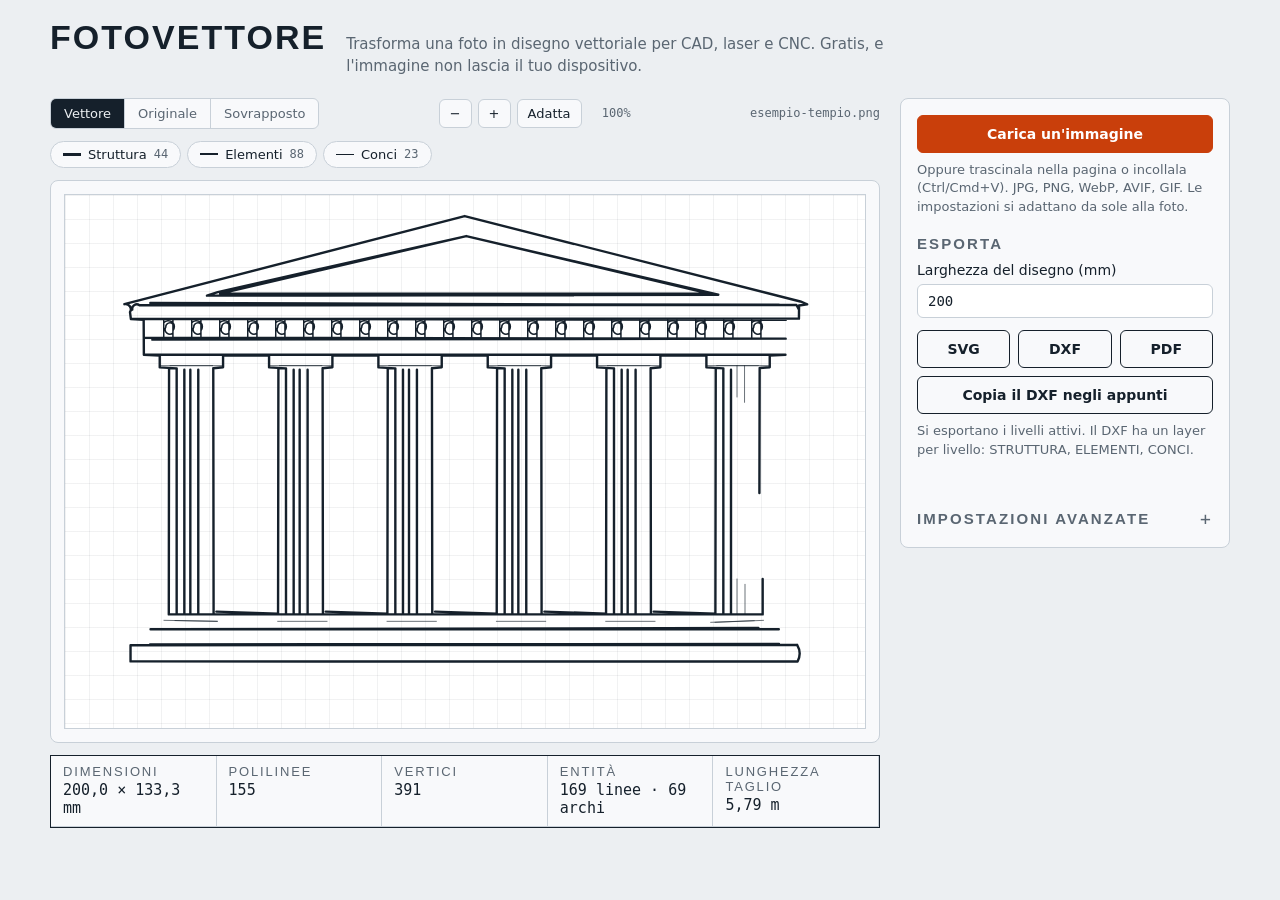
<file: index.html>
<!doctype html>
<html lang="it"><head><meta charset="utf-8">
<meta name="viewport" content="width=device-width,initial-scale=1,viewport-fit=cover">
<meta name="description" content="Fotovettore: converte una foto in disegno vettoriale (SVG, DXF, PDF) direttamente nel browser.">
<title>Fotovettore</title>
<style>
/* Layout: a drafting sheet. Large preview with a title block underneath, tool panel at its side. */
:root {
  --paper: #ECEFF2;
  --sheet: #F8F9FB;
  --canvas: #FFFFFF;
  --grid: rgba(21, 32, 43, 0.06);
  --ink: #15202B;
  --muted: #5A6672;
  --line: #C8D0D8;
  --accent: #C93F0B;
  --accent-ink: #FFFFFF;
  --font-display: "Arial Narrow", "Helvetica Neue", "Roboto Condensed", sans-serif;
  --font-body: system-ui, -apple-system, "Segoe UI", Roboto, sans-serif;
  --font-mono: ui-monospace, "SF Mono", Menlo, Consolas, monospace;
}
@media (prefers-color-scheme: dark) {
  :root:not([data-theme="light"]) {
    --paper: #0D141B;
    --sheet: #131C25;
    --canvas: #0A1015;
    --grid: rgba(230, 236, 241, 0.06);
    --ink: #E6ECF1;
    --muted: #93A0AC;
    --line: #2A3641;
    --accent: #FF7A3D;
    --accent-ink: #1A0E06;
    color-scheme: dark;
  }
}
:root[data-theme="dark"] {
  --paper: #0D141B;
  --sheet: #131C25;
  --canvas: #0A1015;
  --grid: rgba(230, 236, 241, 0.06);
  --ink: #E6ECF1;
  --muted: #93A0AC;
  --line: #2A3641;
  --accent: #FF7A3D;
  --accent-ink: #1A0E06;
  color-scheme: dark;
}
* { box-sizing: border-box; }
body {
  background: var(--paper);
  color: var(--ink);
  font-family: var(--font-body);
  font-size: 15px;
  line-height: 1.45;
  margin: 0;
  padding-block: 20px 40px;
  padding-left: max(16px, env(safe-area-inset-left, 0px));
  padding-right: max(16px, env(safe-area-inset-right, 0px));
}
.wrap { max-width: 1180px; margin: 0 auto; display: flex; flex-direction: column; gap: 20px; }
.top { display: flex; flex-wrap: wrap; align-items: baseline; gap: 6px 20px; }
h1 {
  font-family: var(--font-display);
  font-weight: 600;
  font-size: 34px;
  letter-spacing: 0.06em;
  text-transform: uppercase;
  margin: 0;
  line-height: 1;
}
.tag { margin: 0; color: var(--muted); max-width: 60ch; }
.app { display: grid; grid-template-columns: minmax(0, 1fr); gap: 20px; align-items: start; }
@media (min-width: 880px) { .app { grid-template-columns: minmax(0, 1fr) 330px; } }

.stage { min-width: 0; display: flex; flex-direction: column; gap: 12px; }
.viewbar { display: flex; flex-wrap: wrap; gap: 8px 16px; align-items: center; justify-content: space-between; }
.seg { display: inline-flex; border: 1px solid var(--line); border-radius: 6px; overflow: hidden; background: var(--sheet); }
.seg button {
  font: 500 13px var(--font-body);
  color: var(--muted);
  background: transparent;
  border: 0;
  padding: 7px 13px;
  cursor: pointer;
}
.seg button + button { border-left: 1px solid var(--line); }
.seg button[aria-pressed="true"] { background: var(--ink); color: var(--paper); }
.fname { font: 400 12px var(--font-mono); color: var(--muted); overflow-wrap: anywhere; }

.dropzone {
  position: relative;
  background: var(--sheet);
  border: 1px solid var(--line);
  border-radius: 8px;
  padding: 14px;
  display: flex;
  justify-content: center;
}
.frame {
  --ar: 1.5;
  position: relative;
  width: min(100%, calc(68vh * var(--ar)));
  aspect-ratio: var(--ar);
  background-color: var(--canvas);
  background-image: linear-gradient(var(--grid) 1px, transparent 1px), linear-gradient(90deg, var(--grid) 1px, transparent 1px);
  background-size: 24px 24px;
  outline: 1px solid var(--line);
}
.vpwrap { position: absolute; inset: 0; transform-origin: 0 0; will-change: transform; }
.frame { overflow: hidden; }
.frame.zoomed { cursor: grab; touch-action: none; }
.zoom { display: inline-flex; gap: 6px; align-items: center; }
.zoom button { font: 500 13px var(--font-body); border: 1px solid var(--line); background: var(--sheet); color: var(--ink); border-radius: 6px; padding: 6px 10px; cursor: pointer; }
.zoom button:hover { background: color-mix(in srgb, var(--ink) 8%, transparent); }
.zoom span { font: 400 12px var(--font-mono); color: var(--muted); min-width: 3.6em; text-align: right; font-variant-numeric: tabular-nums; }
.frame svg path.l0 { stroke-width: 2.4; }
.frame svg path.l1 { stroke-width: 1.5; }
.frame svg path.l2 { stroke-width: 0.9; stroke-opacity: 0.7; }
.layers { display: flex; flex-wrap: wrap; gap: 6px; }
.chip { display: inline-flex; align-items: center; gap: 7px; font: 500 13px var(--font-body); color: var(--ink); background: var(--sheet); border: 1px solid var(--line); border-radius: 999px; padding: 5px 12px; cursor: pointer; }
.chip b { font: 500 12px var(--font-mono); color: var(--muted); font-variant-numeric: tabular-nums; }
.chip[aria-pressed="false"] { opacity: 0.45; }
.chip .sw { display: inline-block; width: 18px; height: 0; border-top: 1px solid currentColor; }
.chip .sw.w0 { border-top-width: 3px; } .chip .sw.w1 { border-top-width: 2px; }
.adv summary { cursor: pointer; font: 600 15px var(--font-display); letter-spacing: 0.14em; text-transform: uppercase; color: var(--muted); list-style: none; display: flex; justify-content: space-between; align-items: center; padding: 2px 0; }
.adv summary::-webkit-details-marker { display: none; }
.adv summary::after { content: "+"; font: 500 18px var(--font-mono); }
.adv[open] summary::after { content: "−"; }
.advbody { display: flex; flex-direction: column; gap: 16px; margin-top: 14px; }
.advbody .check { margin-bottom: 0; }
input:disabled { opacity: 0.5; }
@media (max-width: 879px) {
  .stage { display: contents; }
  .dropzone { position: sticky; top: env(safe-area-inset-top, 0px); z-index: 6; }
  .frame { width: min(100%, calc(38vh * var(--ar))); }
}
.frame canvas, .frame svg { position: absolute; inset: 0; width: 100%; height: 100%; display: block; }
.frame svg { color: var(--ink); }
.frame[data-view="orig"] svg { display: none; }
.frame[data-view="vector"] canvas { display: none; }
.frame[data-view="overlay"] canvas { opacity: 0.4; }
.frame[data-view="overlay"] svg { color: var(--accent); }
.busy {
  position: absolute; right: 22px; top: 22px;
  font: 500 12px var(--font-mono);
  background: var(--ink); color: var(--paper);
  padding: 4px 9px; border-radius: 4px;
}
.dropfx {
  position: fixed; inset: 0; z-index: 20;
  display: none; align-items: center; justify-content: center;
  background: color-mix(in srgb, var(--paper) 82%, transparent);
  border: 3px dashed var(--accent);
  font: 600 28px var(--font-display); letter-spacing: 0.08em; text-transform: uppercase;
}
.dropfx.on { display: flex; }

.titleblock {
  display: grid;
  grid-template-columns: repeat(auto-fit, minmax(130px, 1fr));
  margin: 0;
  border: 1px solid var(--ink);
  background: var(--sheet);
}
.titleblock > div { padding: 8px 12px 9px; border-right: 1px solid var(--line); border-bottom: 1px solid var(--line); min-width: 0; }
.titleblock dt { font: 500 11px var(--font-display); letter-spacing: 0.14em; text-transform: uppercase; color: var(--muted); font-size: 13px; }
.titleblock dd { margin: 2px 0 0; font: 500 15px var(--font-mono); font-variant-numeric: tabular-nums; overflow-wrap: anywhere; }

.panel {
  background: var(--sheet);
  border: 1px solid var(--line);
  border-radius: 8px;
  padding: 16px;
  display: flex; flex-direction: column; gap: 18px;
  min-width: 0;
}
.panel h2 {
  font: 600 15px var(--font-display);
  letter-spacing: 0.14em; text-transform: uppercase;
  margin: 0 0 8px; color: var(--muted);
}
.btn {
  font: 600 14px var(--font-body);
  border: 1px solid var(--ink);
  background: transparent; color: var(--ink);
  padding: 10px 14px; border-radius: 6px; cursor: pointer;
}
.btn:hover { background: color-mix(in srgb, var(--ink) 8%, transparent); }
.btn.primary { background: var(--accent); border-color: var(--accent); color: var(--accent-ink); }
.btn.primary:hover { filter: brightness(1.07); }
.btn:disabled { opacity: .45; cursor: not-allowed; }
:focus-visible { outline: 2px solid var(--accent); outline-offset: 2px; }
.hint { margin: 8px 0 0; font-size: 13px; color: var(--muted); }
.field { display: flex; flex-direction: column; gap: 4px; margin-bottom: 12px; }
.field:last-child { margin-bottom: 0; }
.field label, .field .lab { display: flex; justify-content: space-between; gap: 8px; font-size: 14px; font-weight: 500; }
.field output { font: 400 13px var(--font-mono); color: var(--muted); font-variant-numeric: tabular-nums; }
input[type="range"] { width: 100%; accent-color: var(--accent); margin: 2px 0; }
.check { display: flex; align-items: center; gap: 8px; font-size: 14px; margin-bottom: 10px; }
.check input { accent-color: var(--accent); width: 16px; height: 16px; margin: 0; }
input[type="number"] {
  font: 500 14px var(--font-mono); width: 100%;
  background: var(--canvas); color: var(--ink);
  border: 1px solid var(--line); border-radius: 6px; padding: 8px 10px;
}
.exports { display: grid; grid-template-columns: repeat(3, minmax(0, 1fr)); gap: 8px; }
.exports .wide { grid-column: 1 / -1; }
.status { min-height: 1.4em; margin: 10px 0 0; font-size: 13px; color: var(--muted); }
.seg.full { display: flex; }
.seg.full button { flex: 1; }
@media (prefers-reduced-motion: reduce) { * { transition: none !important; animation: none !important; } }
</style>

<div class="wrap">
  <header class="top">
    <h1>Fotovettore</h1>
    <p class="tag">Trasforma una foto in disegno vettoriale per CAD, laser e CNC. Gratis, e l'immagine non lascia il tuo dispositivo.</p>
  </header>

  <main class="app">
    <section class="stage" aria-label="Anteprima">
      <div class="viewbar">
        <div class="seg" role="group" aria-label="Vista">
          <button type="button" data-view="vector" aria-pressed="true">Vettore</button>
          <button type="button" data-view="orig" aria-pressed="false">Originale</button>
          <button type="button" data-view="overlay" aria-pressed="false">Sovrapposto</button>
        </div>
        <div class="zoom" role="group" aria-label="Zoom">
          <button type="button" id="zout" aria-label="Riduci">−</button>
          <button type="button" id="zin" aria-label="Ingrandisci">+</button>
          <button type="button" id="zfit">Adatta</button>
          <span id="zlabel">100%</span>
        </div>
        <span class="fname" id="fname">esempio-tempio.png</span>
      </div>

      <div class="layers" role="group" aria-label="Livelli del disegno">
        <button type="button" class="chip" data-layer="0" aria-pressed="true"><i class="sw w0"></i>Struttura <b id="n0">0</b></button>
        <button type="button" class="chip" data-layer="1" aria-pressed="true"><i class="sw w1"></i>Elementi <b id="n1">0</b></button>
        <button type="button" class="chip" data-layer="2" aria-pressed="true"><i class="sw w2"></i>Conci <b id="n2">0</b></button>
      </div>

      <div class="dropzone">
        <div class="frame" id="frame" data-view="vector">
          <div class="vpwrap" id="vpwrap">
          <canvas id="orig" aria-label="Immagine originale"></canvas>
          <svg id="vec" viewBox="0 0 1200 800" preserveAspectRatio="none" role="img" aria-label="Disegno vettoriale">
            <path id="vp2" class="l2" fill="none" stroke="currentColor" vector-effect="non-scaling-stroke" stroke-linejoin="round" stroke-linecap="round"></path>
            <path id="vp1" class="l1" fill="none" stroke="currentColor" vector-effect="non-scaling-stroke" stroke-linejoin="round" stroke-linecap="round"></path>
            <path id="vp0" class="l0" fill="none" stroke="currentColor" vector-effect="non-scaling-stroke" stroke-linejoin="round" stroke-linecap="round"></path>
          </svg>
          </div>
        </div>
        <div class="busy" id="busy" hidden>Elaboro…</div>
      </div>

      <dl class="titleblock">
        <div><dt>Dimensioni</dt><dd id="tb-size">-</dd></div>
        <div><dt>Polilinee</dt><dd id="tb-paths">-</dd></div>
        <div><dt>Vertici</dt><dd id="tb-pts">-</dd></div>
        <div><dt>Entità</dt><dd id="tb-ent">-</dd></div>
        <div><dt>Lunghezza taglio</dt><dd id="tb-len">-</dd></div>
      </dl>
    </section>

    <aside class="panel" aria-label="Impostazioni">
      <div>
        <button class="btn primary" id="pick" type="button" style="width:100%">Carica un'immagine</button>
        <input id="file" type="file" accept="image/*" hidden>
        <p class="hint">Oppure trascinala nella pagina o incollala (Ctrl/Cmd+V). JPG, PNG, WebP, AVIF, GIF. Le impostazioni si adattano da sole alla foto.</p>
      </div>

      <div>
        <h2>Esporta</h2>
        <div class="field">
          <label for="wmm">Larghezza del disegno (mm)</label>
          <input id="wmm" type="number" min="1" max="100000" step="1" value="200" inputmode="decimal">
        </div>
        <div class="exports">
          <button class="btn" id="ex-svg" type="button">SVG</button>
          <button class="btn" id="ex-dxf" type="button">DXF</button>
          <button class="btn" id="ex-pdf" type="button">PDF</button>
          <button class="btn wide" id="ex-copy" type="button">Copia il DXF negli appunti</button>
        </div>
        <p class="hint">Si esportano i livelli attivi. Il DXF ha un layer per livello: STRUTTURA, ELEMENTI, CONCI.</p>
        <p class="status" id="status" role="status" aria-live="polite"></p>
      </div>

      <details class="adv">
        <summary>Impostazioni avanzate</summary>
        <div class="advbody">
          <label class="check"><input id="autoall" type="checkbox" checked> Impostazioni automatiche (consigliato)</label>

          <div>
            <h2>Metodo</h2>
            <div class="seg full" role="group" aria-label="Metodo">
              <button type="button" data-mode="edges" aria-pressed="false">Contorni</button>
              <button type="button" data-mode="arch" aria-pressed="true">Architettura</button>
              <button type="button" data-mode="shape" aria-pressed="false">Sagoma</button>
            </div>
            <p class="hint" id="modehint"></p>
          </div>

          <div>
            <h2>Regolazioni</h2>
            <div class="field" id="f-sens">
              <label for="sens">Sensibilità <output id="o-sens"></output></label>
              <input id="sens" type="range" min="0" max="100" value="55">
            </div>
            <div id="f-shape" hidden>
              <label class="check"><input id="auto" type="checkbox" checked> Soglia automatica</label>
              <div class="field">
                <label for="thr">Soglia di luminosità <output id="o-thr"></output></label>
                <input id="thr" type="range" min="5" max="250" value="128" disabled>
              </div>
              <label class="check"><input id="inv" type="checkbox"> Inverti (sagome chiare su sfondo scuro)</label>
            </div>
            <div class="field">
              <label for="blur">Levigatura <output id="o-blur"></output></label>
              <input id="blur" type="range" min="0" max="40" value="12">
            </div>
            <div class="field">
              <label for="simp">Semplificazione <output id="o-simp"></output></label>
              <input id="simp" type="range" min="0" max="40" value="10">
            </div>
            <div class="field">
              <label for="minlen">Elimina tratti corti <output id="o-min"></output></label>
              <input id="minlen" type="range" min="0" max="120" value="14">
            </div>
            <div class="field">
              <label for="merge">Unisci linee <output id="o-merge"></output></label>
              <input id="merge" type="range" min="0" max="80" value="30">
            </div>
            <label class="check"><input id="arcs" type="checkbox" checked> Riconosci archi</label>
            <label class="check"><input id="straight" type="checkbox" checked> Raddrizza orizzontali e verticali</label>
          </div>
        </div>
      </details>
    </aside>
  </main>
</div>
<div class="dropfx" id="dropfx">Rilascia l'immagine</div>

<script>
(() => {
  const $ = (id) => document.getElementById(id);
  const S = { W: 0, H: 0, gray: null, gen: 0, paths: [], info: {}, mode: 'arch', name: '', show: [true, true, true] };

  /* ---------- utilities ---------- */
  const fmtInt = (n) => n.toLocaleString('it-IT');
  const fmt1 = (n) => n.toLocaleString('it-IT', { maximumFractionDigits: 1, minimumFractionDigits: 1 });
  let statusTimer;
  function say(msg) {
    $('status').textContent = msg;
    clearTimeout(statusTimer);
    statusTimer = setTimeout(() => { $('status').textContent = ''; }, 7000);
  }

  /* ---------- image loading ---------- */
  function setSource(el, name) {
    const w = el.naturalWidth || el.width, h = el.naturalHeight || el.height;
    const s = Math.min(1, 1600 / Math.max(w, h));
    const W = Math.max(8, Math.round(w * s)), H = Math.max(8, Math.round(h * s));
    const c = document.createElement('canvas');
    c.width = W; c.height = H;
    const x = c.getContext('2d', { willReadFrequently: true });
    x.fillStyle = '#fff'; x.fillRect(0, 0, W, H);
    x.drawImage(el, 0, 0, W, H);
    const d = x.getImageData(0, 0, W, H).data;
    const g = new Float32Array(W * H);
    for (let i = 0, p = 0; i < g.length; i++, p += 4) g[i] = 0.299 * d[p] + 0.587 * d[p + 1] + 0.114 * d[p + 2];
    S.W = W; S.H = H; S.gray = g; S.name = name; S.gen++;
    const o = $('orig');
    o.width = W; o.height = H;
    o.getContext('2d').drawImage(c, 0, 0);
    $('frame').style.setProperty('--ar', (W / H).toFixed(4));
    $('vec').setAttribute('viewBox', '0 0 ' + W + ' ' + H);
    $('fname').textContent = name;
    View.k = 1; View.x = 0; View.y = 0; applyView();
    sendImage();
    request();
  }
  function loadFile(file) {
    if (!file) return;
    if (!file.type.startsWith('image/')) { say('Questo file non è un\'immagine. Per i PDF, esporta prima una pagina come immagine.'); return; }
    const url = URL.createObjectURL(file);
    const im = new Image();
    im.onload = () => { setSource(im, file.name || 'immagine'); URL.revokeObjectURL(url); };
    im.onerror = () => { say('Il browser non riesce ad aprire questo formato. Prova con JPG, PNG o WebP.'); URL.revokeObjectURL(url); };
    im.src = url;
  }

  function makeSample() {
    const c = document.createElement('canvas'); c.width = 1200; c.height = 800;
    const x = c.getContext('2d');
    let g = x.createLinearGradient(0, 0, 0, 800);
    g.addColorStop(0, '#eef1f3'); g.addColorStop(1, '#cdd4da');
    x.fillStyle = g; x.fillRect(0, 0, 1200, 800);
    x.fillStyle = '#bdb6aa'; x.fillRect(0, 700, 1200, 100);
    x.lineJoin = 'round';
    const stroke = (w = 3) => { x.strokeStyle = '#3d3b37'; x.lineWidth = w; x.stroke(); };
    // steps
    for (let i = 0; i < 3; i++) {
      x.fillStyle = ['#a8a297', '#bcb6aa', '#cfc9bd'][i];
      x.beginPath(); x.rect(100 + i * 30, 700 - (i + 1) * 24, 1000 - i * 60, 24); x.fill(); stroke(2.5);
    }
    // columns
    const base = 628, top = 258, n = 6;
    for (let k = 0; k < n; k++) {
      const cx = 190 + k * (820 / (n - 1));
      const cg = x.createLinearGradient(cx - 36, 0, cx + 36, 0);
      cg.addColorStop(0, '#8d8a82'); cg.addColorStop(0.35, '#efece4'); cg.addColorStop(0.7, '#cdcac1'); cg.addColorStop(1, '#7f7c74');
      x.fillStyle = cg;
      x.beginPath(); x.moveTo(cx - 36, base); x.lineTo(cx - 31, top); x.lineTo(cx + 31, top); x.lineTo(cx + 36, base); x.closePath(); x.fill(); stroke(2.5);
      x.strokeStyle = 'rgba(61,59,55,.55)'; x.lineWidth = 1.5;
      for (let f = -2; f <= 2; f++) { x.beginPath(); x.moveTo(cx + f * 12, base); x.lineTo(cx + f * 11.2, top); x.stroke(); }
      x.fillStyle = '#d9d5cb';
      x.beginPath(); x.rect(cx - 46, top - 18, 92, 18); x.fill(); stroke(2.5);
      x.beginPath(); x.rect(cx - 40, base, 80, 12); x.fillStyle = '#c4bfb3'; x.fill(); stroke(2.5);
    }
    // entablature
    x.fillStyle = '#d3cec3'; x.beginPath(); x.rect(120, 216, 960, 24); x.fill(); stroke(3);
    x.fillStyle = '#e1ddd3'; x.beginPath(); x.rect(120, 186, 960, 30); x.fill(); stroke(3);
    x.strokeStyle = '#3d3b37'; x.lineWidth = 2;
    for (let t = 0; t < 22; t++) { const tx = 150 + t * 42; x.strokeRect(tx, 192, 14, 18); }
    x.fillStyle = '#cbc6ba'; x.beginPath(); x.rect(100, 164, 1000, 22); x.fill(); stroke(3);
    // pediment
    x.fillStyle = '#ddd9cf'; x.beginPath(); x.moveTo(90, 164); x.lineTo(1110, 164); x.lineTo(600, 34); x.closePath(); x.fill(); stroke(3.5);
    x.fillStyle = '#9f9b91'; x.beginPath(); x.moveTo(220, 150); x.lineTo(980, 150); x.lineTo(600, 62); x.closePath(); x.fill(); stroke(2.5);
    return c;
  }



  /* ======================================================================
     Motore di vettorializzazione. Funzione autonoma: gira in un Web Worker
     (o nel thread principale se il browser non lo permette).
     ====================================================================== */
  function makeEngine() {
    let IMG = null, PRE = { key: '', g: null };
    function setImage(W, H, gray) { IMG = { W, H, gray }; PRE = { key: '', g: null }; }

  /* ---------- image processing ---------- */
  function gaussBlur(src, W, H, sigma) {
    if (sigma < 0.3) return Float32Array.from(src);
    const r = Math.ceil(sigma * 3), k = new Float32Array(2 * r + 1);
    let sum = 0;
    for (let i = -r; i <= r; i++) { k[i + r] = Math.exp(-(i * i) / (2 * sigma * sigma)); sum += k[i + r]; }
    for (let i = 0; i < k.length; i++) k[i] /= sum;
    const tmp = new Float32Array(W * H), out = new Float32Array(W * H);
    for (let y = 0; y < H; y++) {
      const row = y * W;
      for (let x = 0; x < W; x++) {
        let a = 0;
        for (let i = -r; i <= r; i++) { let xx = x + i; xx = xx < 0 ? 0 : xx >= W ? W - 1 : xx; a += src[row + xx] * k[i + r]; }
        tmp[row + x] = a;
      }
    }
    for (let y = 0; y < H; y++) {
      for (let x = 0; x < W; x++) {
        let a = 0;
        for (let i = -r; i <= r; i++) { let yy = y + i; yy = yy < 0 ? 0 : yy >= H ? H - 1 : yy; a += tmp[yy * W + x] * k[i + r]; }
        out[y * W + x] = a;
      }
    }
    return out;
  }

  function otsu(g) {
    const h = new Float64Array(256);
    for (let i = 0; i < g.length; i++) { let v = Math.round(g[i]); v = v < 0 ? 0 : v > 255 ? 255 : v; h[v]++; }
    let total = g.length, sumAll = 0;
    for (let i = 0; i < 256; i++) sumAll += i * h[i];
    let wB = 0, sumB = 0, best = 0, thr = 128;
    for (let t = 0; t < 256; t++) {
      wB += h[t]; if (!wB) continue;
      const wF = total - wB; if (!wF) break;
      sumB += t * h[t];
      const mB = sumB / wB, mF = (sumAll - sumB) / wF;
      const between = wB * wF * (mB - mF) * (mB - mF);
      if (between > best) { best = between; thr = t; }
    }
    return thr;
  }

  /* Canny edges -> boolean map */
  function canny(g, W, H, sens) {
    const N = W * H, mag = new Float32Array(N), dq = new Uint8Array(N);
    for (let y = 1; y < H - 1; y++) {
      for (let x = 1; x < W - 1; x++) {
        const i = y * W + x;
        const gx = (g[i - W + 1] + 2 * g[i + 1] + g[i + W + 1]) - (g[i - W - 1] + 2 * g[i - 1] + g[i + W - 1]);
        const gy = (g[i + W - 1] + 2 * g[i + W] + g[i + W + 1]) - (g[i - W - 1] + 2 * g[i - W] + g[i - W + 1]);
        mag[i] = Math.hypot(gx, gy);
        let a = Math.atan2(gy, gx) * 57.29578; if (a < 0) a += 180;
        dq[i] = (a < 22.5 || a >= 157.5) ? 0 : a < 67.5 ? 1 : a < 112.5 ? 2 : 3;
      }
    }
    let mx = 0; for (let i = 0; i < N; i++) if (mag[i] > mx) mx = mag[i];
    if (mx <= 0) return new Uint8Array(N);
    const bins = new Uint32Array(1001);
    for (let i = 0; i < N; i++) bins[Math.min(1000, (mag[i] / mx * 1000) | 0)]++;
    let acc = 0, p = 0; const target = N * 0.985;
    for (let b = 0; b <= 1000; b++) { acc += bins[b]; if (acc >= target) { p = (b + 1) / 1000 * mx; break; } }
    const s = sens / 100;
    const hi = Math.max(4, p * (1.0 - 0.85 * s)), lo = hi * 0.4;
    const e = new Uint8Array(N);
    for (let y = 1; y < H - 1; y++) {
      for (let x = 1; x < W - 1; x++) {
        const i = y * W + x, m = mag[i];
        if (m < lo) continue;
        let a, b;
        switch (dq[i]) {
          case 0: a = mag[i - 1]; b = mag[i + 1]; break;
          case 1: a = mag[i - W - 1]; b = mag[i + W + 1]; break;
          case 2: a = mag[i - W]; b = mag[i + W]; break;
          default: a = mag[i - W + 1]; b = mag[i + W - 1];
        }
        if (m >= a && m >= b) e[i] = m >= hi ? 2 : 1;
      }
    }
    const out = new Uint8Array(N), stack = [];
    for (let i = 0; i < N; i++) if (e[i] === 2) { out[i] = 1; stack.push(i); }
    const nb = [-1, 1, -W, W, -W - 1, -W + 1, W - 1, W + 1];
    while (stack.length) {
      const c = stack.pop();
      for (let k = 0; k < 8; k++) { const j = c + nb[k]; if (e[j] && !out[j]) { out[j] = 1; stack.push(j); } }
    }
    out.mag = mag; out.hi = hi;
    return out;
  }

  /* Edge pixels -> polylines */
  function traceChains(E, W, H, minLen) {
    const N = W * H, vis = new Uint8Array(N), chains = [];
    const nb = [-1, 1, -W, W, -W - 1, -W + 1, W - 1, W + 1];
    const walk = (start) => {
      const out = []; let cur = start;
      for (;;) {
        let nx = -1;
        for (let k = 0; k < 8; k++) { const j = cur + nb[k]; if (E[j] && !vis[j]) { nx = j; break; } }
        if (nx < 0) break;
        vis[nx] = 1; out.push(nx); cur = nx;
      }
      return out;
    };
    const run = (start) => {
      vis[start] = 1;
      const f = walk(start), b = walk(start);
      const idx = b.reverse().concat([start], f);
      if (idx.length < Math.max(2, minLen)) return;
      const pts = idx.map((i) => [i % W, (i / W) | 0]);
      const a = pts[0], z = pts[pts.length - 1];
      const closed = pts.length > 8 && Math.abs(a[0] - z[0]) <= 1 && Math.abs(a[1] - z[1]) <= 1;
      chains.push({ pts, closed });
    };
    for (let y = 1; y < H - 1; y++) for (let x = 1; x < W - 1; x++) {
      const i = y * W + x;
      if (!E[i] || vis[i]) continue;
      let d = 0; for (let k = 0; k < 8; k++) if (E[i + nb[k]]) d++;
      if (d === 1) run(i);
    }
    for (let y = 1; y < H - 1; y++) for (let x = 1; x < W - 1; x++) {
      const i = y * W + x;
      if (E[i] && !vis[i]) run(i);
    }
    return chains;
  }

  /* Marching squares on a padded field; inside where value < 0 */
  function marching(g, W, H, T, invert) {
    const Wp = W + 2, Hp = H + 2, F = new Float32Array(Wp * Hp).fill(1);
    for (let y = 0; y < H; y++) for (let x = 0; x < W; x++) {
      const v = invert ? T - g[y * W + x] : g[y * W + x] - T;
      F[(y + 1) * Wp + x + 1] = v === 0 ? 1e-4 : v;
    }
    const K = 2 * Wp * Hp, A = new Int32Array(K).fill(-1), B = new Int32Array(K).fill(-1);
    const link = (p, q) => {
      if (A[p] < 0) A[p] = q; else B[p] = q;
      if (A[q] < 0) A[q] = p; else B[q] = p;
    };
    const Hk = (x, y) => 2 * (y * Wp + x), Vk = (x, y) => 2 * (y * Wp + x) + 1;
    for (let y = 0; y < Hp - 1; y++) {
      for (let x = 0; x < Wp - 1; x++) {
        const a = F[y * Wp + x] < 0, b = F[y * Wp + x + 1] < 0, c = F[(y + 1) * Wp + x + 1] < 0, d = F[(y + 1) * Wp + x] < 0;
        const idx = (a ? 8 : 0) | (b ? 4 : 0) | (c ? 2 : 0) | (d ? 1 : 0);
        if (idx === 0 || idx === 15) continue;
        const T_ = Hk(x, y), R = Vk(x + 1, y), Bo = Hk(x, y + 1), L = Vk(x, y);
        switch (idx) {
          case 1: case 14: link(L, Bo); break;
          case 2: case 13: link(Bo, R); break;
          case 3: case 12: link(L, R); break;
          case 4: case 11: link(T_, R); break;
          case 5: link(T_, R); link(L, Bo); break;
          case 6: case 9: link(T_, Bo); break;
          case 7: case 8: link(L, T_); break;
          case 10: link(L, T_); link(Bo, R); break;
        }
      }
    }
    const pointOf = (k) => {
      const horiz = (k & 1) === 0, cell = k >> 1, y = (cell / Wp) | 0, x = cell - y * Wp;
      if (horiz) {
        const v1 = F[y * Wp + x], v2 = F[y * Wp + x + 1];
        return [x + v1 / (v1 - v2) - 1, y - 1];
      }
      const v1 = F[y * Wp + x], v2 = F[(y + 1) * Wp + x];
      return [x - 1, y + v1 / (v1 - v2) - 1];
    };
    const seen = new Uint8Array(K), loops = [];
    for (let s = 0; s < K; s++) {
      if (seen[s] || A[s] < 0) continue;
      const keys = []; let prev = -1, cur = s, ok = true;
      for (;;) {
        seen[cur] = 1; keys.push(cur);
        let nx = A[cur] !== prev ? A[cur] : B[cur];
        if (nx < 0) { ok = false; break; }
        if (A[cur] === B[cur]) nx = A[cur];
        prev = cur; cur = nx;
        if (cur === s) break;
        if (seen[cur]) { ok = false; break; }
      }
      if (ok && keys.length >= 3) loops.push(keys.map(pointOf));
    }
    return loops;
  }

  /* Douglas-Peucker */
  function dp(p, eps) {
    const n = p.length;
    if (n < 3) return p.slice();
    const keep = new Uint8Array(n); keep[0] = keep[n - 1] = 1;
    const st = [[0, n - 1]];
    while (st.length) {
      const [s, e] = st.pop();
      const ax = p[s][0], ay = p[s][1], dx = p[e][0] - ax, dy = p[e][1] - ay, L = Math.hypot(dx, dy);
      let md = 0, mi = -1;
      for (let i = s + 1; i < e; i++) {
        const d = L < 1e-9 ? Math.hypot(p[i][0] - ax, p[i][1] - ay) : Math.abs(dy * (p[i][0] - ax) - dx * (p[i][1] - ay)) / L;
        if (d > md) { md = d; mi = i; }
      }
      if (md > eps && mi > 0) { keep[mi] = 1; st.push([s, mi], [mi, e]); }
    }
    return p.filter((_, i) => keep[i]);
  }
  function simplify(pts, eps, closed) {
    if (eps <= 0 || pts.length < 4) return pts;
    if (!closed) return dp(pts, eps);
    let m = 0, md = -1;
    for (let i = 1; i < pts.length; i++) { const d = Math.hypot(pts[i][0] - pts[0][0], pts[i][1] - pts[0][1]); if (d > md) { md = d; m = i; } }
    const a = dp(pts.slice(0, m + 1), eps);
    const b = dp(pts.slice(m).concat([pts[0]]), eps);
    return a.concat(b.slice(1, -1));
  }



    /* ----- nuove funzioni ----- */
    function dpIdx(p, eps) {
      const n = p.length, keep = new Uint8Array(n); keep[0] = keep[n - 1] = 1;
      const st = [[0, n - 1]];
      while (st.length) {
        const [s, e] = st.pop();
        const ax = p[s][0], ay = p[s][1], dx = p[e][0] - ax, dy = p[e][1] - ay, L = Math.hypot(dx, dy);
        let md = 0, mi = -1;
        for (let i = s + 1; i < e; i++) {
          const d = L < 1e-9 ? Math.hypot(p[i][0] - ax, p[i][1] - ay) : Math.abs(dy * (p[i][0] - ax) - dx * (p[i][1] - ay)) / L;
          if (d > md) { md = d; mi = i; }
        }
        if (md > eps && mi > 0) { keep[mi] = 1; st.push([s, mi], [mi, e]); }
      }
      const out = []; for (let i = 0; i < n; i++) if (keep[i]) out.push(i);
      return out;
    }

    /* Diffusione anisotropa (Perona-Malik): spiana texture e rumore, conserva i bordi forti */
    function diffuse(g, W, H, iters) {
      if (iters <= 0) return g;
      let a = Float32Array.from(g), b = new Float32Array(g.length);
      let s = 0, c = 0;
      for (let y = 1; y < H - 1; y += 2) for (let x = 1; x < W - 1; x += 2) { const i = y * W + x; s += Math.abs(a[i + 1] - a[i]) + Math.abs(a[i + W] - a[i]); c += 2; }
      const K = Math.max(3, 2.5 * s / Math.max(1, c)), inv = 1 / (K * K), lam = 0.2;
      for (let it = 0; it < iters; it++) {
        b.set(a);
        for (let y = 1; y < H - 1; y++) {
          for (let x = 1; x < W - 1; x++) {
            const i = y * W + x, v = a[i];
            const dN = a[i - W] - v, dS = a[i + W] - v, dE = a[i + 1] - v, dW = a[i - 1] - v;
            b[i] = v + lam * (dN / (1 + dN * dN * inv) + dS / (1 + dS * dS * inv) + dE / (1 + dE * dE * inv) + dW / (1 + dW * dW * inv));
          }
        }
        const t = a; a = b; b = t;
      }
      return a;
    }

    /* Elimina i gruppi di pixel-bordo troppo piccoli (puntini di texture) */
    function dropSmall(E, W, H, minSize) {
      const N = W * H, seen = new Uint8Array(N), nb = [-1, 1, -W, W, -W - 1, -W + 1, W - 1, W + 1];
      for (let s = 0; s < N; s++) {
        if (!E[s] || seen[s]) continue;
        const comp = [s]; seen[s] = 1;
        for (let h = 0; h < comp.length; h++) {
          const c = comp[h];
          for (let k = 0; k < 8; k++) { const j = c + nb[k]; if (j >= 0 && j < N && E[j] && !seen[j]) { seen[j] = 1; comp.push(j); } }
        }
        if (comp.length < minSize) for (const c of comp) E[c] = 0;
      }
    }
    function chainStrength(pts, mag, W) {
      let s = 0;
      for (const p of pts) s += mag[Math.round(p[1]) * W + Math.round(p[0])];
      return s / pts.length;
    }

    /* Ricuce le lacune tra estremi di tratti che proseguono nella stessa direzione */
    function bridge(chains, gap) {
      for (let pass = 0; pass < 3; pass++) {
        const eps = [];
        chains.forEach((c, ci) => {
          if (!c || c.closed || c.pts.length < 6) return;
          const p = c.pts, n = p.length, k = Math.min(8, n - 1);
          const d0x = p[0][0] - p[k][0], d0y = p[0][1] - p[k][1], d1x = p[n - 1][0] - p[n - 1 - k][0], d1y = p[n - 1][1] - p[n - 1 - k][1];
          const l0 = Math.hypot(d0x, d0y) || 1, l1 = Math.hypot(d1x, d1y) || 1;
          eps.push({ ci, end: 0, x: p[0][0], y: p[0][1], dx: d0x / l0, dy: d0y / l0 });
          eps.push({ ci, end: 1, x: p[n - 1][0], y: p[n - 1][1], dx: d1x / l1, dy: d1y / l1 });
        });
        const cell = Math.max(2, gap), grid = new Map();
        eps.forEach((e, i) => {
          const key = Math.floor(e.x / cell) * 100003 + Math.floor(e.y / cell);
          (grid.get(key) || grid.set(key, []).get(key)).push(i);
        });
        const cands = [];
        eps.forEach((a, i) => {
          const cx = Math.floor(a.x / cell), cy = Math.floor(a.y / cell);
          for (let ox = -1; ox <= 1; ox++) for (let oy = -1; oy <= 1; oy++) {
            const arr = grid.get((cx + ox) * 100003 + (cy + oy)); if (!arr) continue;
            for (const j of arr) {
              if (j <= i) continue;
              const b = eps[j];
              if (a.ci === b.ci && chains[a.ci].pts.length < 30) continue;
              const dx = b.x - a.x, dy = b.y - a.y, d = Math.hypot(dx, dy);
              if (d > gap) continue;
              if (d > 1.5) {
                const vx = dx / d, vy = dy / d;
                if (a.dx * vx + a.dy * vy < 0.77 || -(b.dx * vx + b.dy * vy) < 0.77) continue;
              }
              if (a.dx * b.dx + a.dy * b.dy > -0.5) continue;
              cands.push({ a, b, d });
            }
          }
        });
        if (!cands.length) break;
        cands.sort((u, v) => u.d - v.d);
        const used = new Set(); let joined = 0;
        for (const { a, b } of cands) {
          if (used.has(a.ci) || used.has(b.ci)) continue;
          if (a.ci === b.ci) { chains[a.ci].closed = true; used.add(a.ci); joined++; continue; }
          const A = chains[a.ci], B = chains[b.ci];
          const pa = a.end === 1 ? A.pts : A.pts.slice().reverse();
          const pb = b.end === 0 ? B.pts : B.pts.slice().reverse();
          const na = A.pts.length, nb = B.pts.length;
          chains[a.ci] = { pts: pa.concat(pb), closed: false, str: (A.str * na + B.str * nb) / (na + nb) };
          chains[b.ci] = null; used.add(a.ci); used.add(b.ci); joined++;
        }
        if (!joined) break;
      }
      return chains.filter(Boolean);
    }

    /* Media mobile: toglie la scalettatura dei pixel senza spostare gli estremi */
    function smoothPts(p, closed, w) {
      const n = p.length; if (n < 5 || w < 1) return p;
      const o = new Array(n);
      for (let i = 0; i < n; i++) {
        let sx = 0, sy = 0, c = 0;
        for (let k = -w; k <= w; k++) {
          let j = i + k;
          if (closed) j = ((j % n) + n) % n; else if (j < 0 || j >= n) continue;
          sx += p[j][0]; sy += p[j][1]; c++;
        }
        o[i] = [sx / c, sy / c];
      }
      if (!closed) { o[0] = p[0]; o[n - 1] = p[n - 1]; }
      return o;
    }

    /* Cerchio ai minimi quadrati (Kasa) sui punti i..j; restituisce null se non è un arco credibile */
    function arcFit(q, i, j, tol, strict) {
      const N = j - i + 1; if (N < 7) return null;
      let mx = 0, my = 0;
      for (let k = i; k <= j; k++) { mx += q[k][0]; my += q[k][1]; }
      mx /= N; my /= N;
      let Suu = 0, Svv = 0, Suv = 0, Suuu = 0, Svvv = 0, Suvv = 0, Svuu = 0;
      for (let k = i; k <= j; k++) {
        const u = q[k][0] - mx, v = q[k][1] - my;
        Suu += u * u; Svv += v * v; Suv += u * v; Suuu += u * u * u; Svvv += v * v * v; Suvv += u * v * v; Svuu += v * u * u;
      }
      const det = Suu * Svv - Suv * Suv;
      if (Math.abs(det) < 1e-9) return null;
      const b1 = 0.5 * (Suuu + Suvv), b2 = 0.5 * (Svvv + Svuu);
      const uc = (b1 * Svv - b2 * Suv) / det, vc = (Suu * b2 - Suv * b1) / det;
      const cx = mx + uc, cy = my + vc, r = Math.sqrt(uc * uc + vc * vc + (Suu + Svv) / N);
      if (!(r > 3 * tol) || r > 4000) return null;
      let prev = Math.atan2(q[i][1] - cy, q[i][0] - cx); const a0 = prev;
      let sum = 0, abs = 0;
      for (let k = i; k <= j; k++) {
        const e = Math.abs(Math.hypot(q[k][0] - cx, q[k][1] - cy) - r);
        if (e > tol) return null;
        if (k > i) {
          const a = Math.atan2(q[k][1] - cy, q[k][0] - cx);
          let d = a - prev;
          if (d > Math.PI) d -= 2 * Math.PI; else if (d < -Math.PI) d += 2 * Math.PI;
          sum += d; abs += Math.abs(d); prev = a;
        }
      }
      const sw = Math.abs(sum);
      if (sw > 3.4 || abs > sw * 1.2 + 0.05) return null;
      if (strict) {
        const chord = Math.hypot(q[j][0] - q[i][0], q[j][1] - q[i][1]);
        const sag = r - Math.sqrt(Math.max(0, r * r - chord * chord / 4));
        if (sw < 0.35 || (sw < Math.PI && sag < 1.5 * tol)) return null;
      }
      return { cx, cy, r, a0, sum };
    }

    /* Spezza una catena di punti in linee rette e archi di cerchio */
    function fitChain(pts, closed, tol, useArcs) {
      let q = pts;
      if (closed && q.length > 6) {
        const qq = q.concat([q[0]]);
        const idx = dpIdx(qq, Math.max(2 * tol, 2));
        let best = 0.35, bi = 0;
        for (let t = 1; t < idx.length - 1; t++) {
          const p0 = qq[idx[t - 1]], p1 = qq[idx[t]], p2 = qq[idx[t + 1]];
          const a1 = Math.atan2(p1[1] - p0[1], p1[0] - p0[0]), a2 = Math.atan2(p2[1] - p1[1], p2[0] - p1[0]);
          let d = Math.abs(a2 - a1); if (d > Math.PI) d = 2 * Math.PI - d;
          if (d > best) { best = d; bi = idx[t]; }
        }
        q = q.slice(bi).concat(q.slice(0, bi)); q.push([q[0][0], q[0][1]]);
      } else if (closed) {
        q = q.concat([q[0]]);
      }
      const n = q.length, segs = [];
      if (n < 2) return segs;
      const lineOK = (i, j) => {
        const ax = q[i][0], ay = q[i][1], dx = q[j][0] - ax, dy = q[j][1] - ay, L = Math.hypot(dx, dy);
        for (let k = i + 1; k < j; k++) {
          const d = L < 1e-9 ? Math.hypot(q[k][0] - ax, q[k][1] - ay) : Math.abs(dy * (q[k][0] - ax) - dx * (q[k][1] - ay)) / L;
          if (d > tol) return false;
        }
        return true;
      };
      const arcOK = (i, j) => !!arcFit(q, i, j, tol, false);
      const longest = (i, lo, ok) => {
        let step = 2, hi = -1;
        for (;;) {
          const t = Math.min(n - 1, lo + step);
          if (t === lo) break;
          if (ok(i, t)) { lo = t; step *= 2; } else { hi = t; break; }
        }
        if (hi < 0) return lo;
        while (hi - lo > 1) { const m = (lo + hi) >> 1; if (ok(i, m)) lo = m; else hi = m; }
        return lo;
      };
      const refine = (i, j) => {
        const N = j - i + 1;
        if (N < 4) return { x0: q[i][0], y0: q[i][1], x1: q[j][0], y1: q[j][1] };
        let cx = 0, cy = 0;
        for (let k = i; k <= j; k++) { cx += q[k][0]; cy += q[k][1]; }
        cx /= N; cy /= N;
        let sxx = 0, syy = 0, sxy = 0;
        for (let k = i; k <= j; k++) { const u = q[k][0] - cx, v = q[k][1] - cy; sxx += u * u; syy += v * v; sxy += u * v; }
        const ang = 0.5 * Math.atan2(2 * sxy, sxx - syy), ux = Math.cos(ang), uy = Math.sin(ang);
        const t0 = (q[i][0] - cx) * ux + (q[i][1] - cy) * uy, t1 = (q[j][0] - cx) * ux + (q[j][1] - cy) * uy;
        return { x0: cx + ux * t0, y0: cy + uy * t0, x1: cx + ux * t1, y1: cy + uy * t1 };
      };
      let i = 0;
      while (i < n - 1) {
        const jl = longest(i, i + 1, lineOK);
        let ja = i;
        if (useArcs && n - 1 - i >= 6) {
          const s0 = Math.min(n - 1, i + 6);
          if (arcOK(i, s0)) ja = longest(i, s0, arcOK);
        }
        const f = ja > jl + Math.max(2, 0.2 * (jl - i)) ? arcFit(q, i, ja, tol, true) : null;
        if (f) {
          const a1 = f.a0 + f.sum, am = f.a0 + f.sum / 2;
          segs.push({
            arc: true,
            x0: f.cx + f.r * Math.cos(f.a0), y0: f.cy + f.r * Math.sin(f.a0),
            x1: f.cx + f.r * Math.cos(a1), y1: f.cy + f.r * Math.sin(a1),
            mx: f.cx + f.r * Math.cos(am), my: f.cy + f.r * Math.sin(am),
          });
          i = ja;
        } else {
          const l = refine(i, jl); l.arc = false; segs.push(l);
          i = jl;
        }
      }
      return segs;
    }

    /* Unisce i segmenti allineati e sovrapposti (anche da catene diverse) e i doppioni paralleli */
    function mergeLines(L, tol, gap) {
      const cosT = Math.cos(3 * Math.PI / 180);
      for (const s of L) { s.len = Math.hypot(s.x1 - s.x0, s.y1 - s.y0); s.ux = s.len > 1e-9 ? (s.x1 - s.x0) / s.len : 1; s.uy = s.len > 1e-9 ? (s.y1 - s.y0) / s.len : 0; s.alive = true; }
      const order = L.map((_, i) => i).sort((a, b) => L[b].len - L[a].len);
      const out = [];
      for (const si of order) {
        const s = L[si]; if (!s.alive) continue;
        s.alive = false;
        const ox = (s.x0 + s.x1) / 2, oy = (s.y0 + s.y1) / 2, ux = s.ux, uy = s.uy, nx = -uy, ny = ux;
        let lo = -s.len / 2, hi = s.len / 2;
        const cl = [s];
        let changed = true, pass = 0;
        while (changed && pass++ < 4) {
          changed = false;
          for (const t of L) {
            if (!t.alive) continue;
            if (Math.abs(t.ux * ux + t.uy * uy) < cosT) continue;
            const d0 = nx * (t.x0 - ox) + ny * (t.y0 - oy), d1 = nx * (t.x1 - ox) + ny * (t.y1 - oy);
            if (Math.abs(d0) > tol || Math.abs(d1) > tol) continue;
            const a0 = ux * (t.x0 - ox) + uy * (t.y0 - oy), a1 = ux * (t.x1 - ox) + uy * (t.y1 - oy);
            const tl = Math.min(a0, a1), th = Math.max(a0, a1);
            if (tl - hi > gap || lo - th > gap) continue;
            t.alive = false; cl.push(t);
            if (tl < lo) lo = tl; if (th > hi) hi = th;
            changed = true;
          }
        }
        if (cl.length === 1) { out.push({ x0: s.x0, y0: s.y0, x1: s.x1, y1: s.y1 }); continue; }
        let sw = 0, mx = 0, my = 0;
        for (const t of cl) { mx += t.len * (t.x0 + t.x1) / 2; my += t.len * (t.y0 + t.y1) / 2; sw += t.len; }
        mx /= sw; my /= sw;
        let sxx = 0, syy = 0, sxy = 0;
        for (const t of cl) for (const e of [[t.x0, t.y0], [t.x1, t.y1]]) { const dx = e[0] - mx, dy = e[1] - my; sxx += t.len * dx * dx; syy += t.len * dy * dy; sxy += t.len * dx * dy; }
        const ang = 0.5 * Math.atan2(2 * sxy, sxx - syy);
        let dx = Math.cos(ang), dy = Math.sin(ang);
        if (dx * ux + dy * uy < 0) { dx = -dx; dy = -dy; }
        let mn = Infinity, mxp = -Infinity;
        for (const t of cl) for (const e of [[t.x0, t.y0], [t.x1, t.y1]]) { const a = (e[0] - mx) * dx + (e[1] - my) * dy; if (a < mn) mn = a; if (a > mxp) mxp = a; }
        out.push({ x0: mx + dx * mn, y0: my + dy * mn, x1: mx + dx * mxp, y1: my + dy * mxp });
      }
      return out;
    }

    /* Porta a esattamente orizzontali/verticali le linee che lo sono quasi */
    function straighten(L, deg) {
      for (const s of L) {
        const dx = s.x1 - s.x0, dy = s.y1 - s.y0;
        if (Math.hypot(dx, dy) < 1e-6) continue;
        const a = ((Math.atan2(dy, dx) * 180 / Math.PI) % 180 + 180) % 180;
        if (a < deg || a > 180 - deg) { const y = (s.y0 + s.y1) / 2; s.y0 = s.y1 = y; }
        else if (Math.abs(a - 90) < deg) { const x = (s.x0 + s.x1) / 2; s.x0 = s.x1 = x; }
      }
    }

    function intersect(a, b) {
      const dxa = a.x1 - a.x0, dya = a.y1 - a.y0, dxb = b.x1 - b.x0, dyb = b.y1 - b.y0;
      const la = Math.hypot(dxa, dya), lb = Math.hypot(dxb, dyb);
      if (la < 1e-9 || lb < 1e-9) return null;
      const den = dxa * dyb - dya * dxb;
      if (Math.abs(den) < 0.2 * la * lb) return null;
      const t = ((b.x0 - a.x0) * dyb - (b.y0 - a.y0) * dxb) / den;
      return [a.x0 + t * dxa, a.y0 + t * dya];
    }

    /* Salda gli estremi vicini in un unico vertice (angolo = intersezione delle due rette) */
    function weld(L, A, snap) {
      const E = [];
      L.forEach((s, i) => { E.push({ t: 0, i, x: s.x0, y: s.y0 }); E.push({ t: 0, i, x: s.x1, y: s.y1 }); });
      A.forEach((s, i) => { E.push({ t: 1, i, x: s.x0, y: s.y0 }); E.push({ t: 1, i, x: s.x1, y: s.y1 }); });
      const par = E.map((_, i) => i);
      const find = (x) => { while (par[x] !== x) { par[x] = par[par[x]]; x = par[x]; } return x; };
      const cell = Math.max(1, snap), grid = new Map();
      E.forEach((p, k) => {
        const cx = Math.floor(p.x / cell), cy = Math.floor(p.y / cell);
        for (let ox = -1; ox <= 1; ox++) for (let oy = -1; oy <= 1; oy++) {
          const arr = grid.get((cx + ox) * 100003 + (cy + oy)); if (!arr) continue;
          for (const j of arr) if (Math.hypot(E[j].x - p.x, E[j].y - p.y) <= snap) par[find(k)] = find(j);
        }
        const key = cx * 100003 + cy;
        (grid.get(key) || grid.set(key, []).get(key)).push(k);
      });
      const groups = new Map();
      E.forEach((p, k) => { const r = find(k); (groups.get(r) || groups.set(r, []).get(r)).push(k); });
      const V = [], vid = new Int32Array(E.length);
      for (const ks of groups.values()) {
        let x = 0, y = 0;
        for (const k of ks) { x += E[k].x; y += E[k].y; }
        x /= ks.length; y /= ks.length;
        if (ks.length === 2) {
          const a = E[ks[0]], b = E[ks[1]];
          if (a.t === 0 && b.t === 0 && a.i !== b.i) {
            const p = intersect(L[a.i], L[b.i]);
            if (p && Math.hypot(p[0] - x, p[1] - y) <= 2 * snap) { x = p[0]; y = p[1]; }
          }
        }
        const id = V.length; V.push([x, y]);
        for (const k of ks) vid[k] = id;
      }
      const segs = [], off = 2 * L.length;
      L.forEach((s, i) => { const a = vid[2 * i], b = vid[2 * i + 1]; if (a !== b) segs.push({ a, b, m: null }); });
      A.forEach((s, i) => { const a = vid[off + 2 * i], b = vid[off + 2 * i + 1]; if (a !== b) segs.push({ a, b, m: [s.mx, s.my] }); });
      return { V, segs };
    }

    /* Estremi liberi vicini a una linea: appoggiati sulla linea (giunzioni a T) */
    function tSnap(V, segs, snap) {
      const deg = new Int32Array(V.length);
      for (const s of segs) { deg[s.a]++; deg[s.b]++; }
      const lines = segs.filter((s) => !s.m);
      for (let v = 0; v < V.length; v++) {
        if (deg[v] !== 1) continue;
        const px = V[v][0], py = V[v][1];
        let best = snap, bx = 0, by = 0, found = false;
        for (const s of lines) {
          if (s.a === v || s.b === v) continue;
          const ax = V[s.a][0], ay = V[s.a][1], cx = V[s.b][0], cy = V[s.b][1];
          if (px < Math.min(ax, cx) - snap || px > Math.max(ax, cx) + snap || py < Math.min(ay, cy) - snap || py > Math.max(ay, cy) + snap) continue;
          const dx = cx - ax, dy = cy - ay, l2 = dx * dx + dy * dy;
          if (l2 < 1e-9) continue;
          const t = ((px - ax) * dx + (py - ay) * dy) / l2;
          if (t <= 0.02 || t >= 0.98) continue;
          const qx = ax + t * dx, qy = ay + t * dy, d = Math.hypot(px - qx, py - qy);
          if (d < best) { best = d; bx = qx; by = qy; found = true; }
        }
        if (found) { V[v][0] = bx; V[v][1] = by; }
      }
    }

    function bulgeOf(P, Q, M) {
      if (!M) return 0;
      const dx = Q[0] - P[0], dy = Q[1] - P[1], c = Math.hypot(dx, dy);
      if (c < 1e-6) return 0;
      const s = (M[0] - P[0]) * (-dy / c) + (M[1] - P[1]) * (dx / c);
      const b = 2 * s / c;
      if (Math.abs(b) < 0.01) return 0;
      return Math.max(-12, Math.min(12, b));
    }

    /* Concatena i segmenti collegati in polilinee (con archi come "bulge", come in AutoCAD) */
    function buildPaths(V, segs) {
      const adj = V.map(() => []);
      segs.forEach((s, i) => { adj[s.a].push(i); adj[s.b].push(i); });
      const used = new Uint8Array(segs.length), paths = [];
      const walk = (start, first) => {
        const vs = [start], bs = []; let cur = start, si = first, closed = false;
        for (;;) {
          used[si] = 1;
          const s = segs[si], nxt = s.a === cur ? s.b : s.a;
          bs.push(bulgeOf(V[cur], V[nxt], s.m));
          cur = nxt;
          if (cur === start) { closed = true; break; }
          vs.push(cur);
          if (adj[cur].length !== 2) break;
          const o = adj[cur][0] === si ? adj[cur][1] : adj[cur][0];
          if (used[o]) break;
          si = o;
        }
        paths.push({ vs, bs, closed });
      };
      for (let v = 0; v < V.length; v++) {
        if (adj[v].length === 2) continue;
        for (const si of adj[v]) if (!used[si]) walk(v, si);
      }
      for (let i = 0; i < segs.length; i++) if (!used[i]) walk(segs[i].a, i);
      return paths;
    }

    function pathLength(v, b, closed) {
      const n = v.length / 2, m = closed ? n : n - 1; let L = 0;
      for (let i = 0; i < m; i++) {
        const j = (i + 1) % n, c = Math.hypot(v[2 * j] - v[2 * i], v[2 * j + 1] - v[2 * i + 1]);
        if (!b[i]) L += c; else { const th = 4 * Math.atan(Math.abs(b[i])); L += c / (2 * Math.sin(th / 2)) * th; }
      }
      return L;
    }

        /* ====== Architettura: analisi a più scale con gerarchia dei livelli ====== */
    function gradients(g, W, H) {
      const N = W * H, mag = new Float32Array(N), dq = new Uint8Array(N);
      for (let y = 1; y < H - 1; y++) {
        for (let x = 1; x < W - 1; x++) {
          const i = y * W + x;
          const gx = (g[i - W + 1] + 2 * g[i + 1] + g[i + W + 1]) - (g[i - W - 1] + 2 * g[i - 1] + g[i + W - 1]);
          const gy = (g[i + W - 1] + 2 * g[i + W] + g[i + W + 1]) - (g[i - W - 1] + 2 * g[i - W] + g[i - W + 1]);
          mag[i] = Math.sqrt(gx * gx + gy * gy);
          const ax = gx < 0 ? -gx : gx, ay = gy < 0 ? -gy : gy;
          dq[i] = ay <= 0.41421356 * ax ? 0 : ay >= 2.41421356 * ax ? 2 : (gx * gy > 0 ? 1 : 3);
        }
      }
      return { mag, dq };
    }
    function nmsMap(mag, dq, W, H) {
      const out = new Float32Array(W * H);
      for (let y = 1; y < H - 1; y++) {
        for (let x = 1; x < W - 1; x++) {
          const i = y * W + x, m = mag[i];
          if (m <= 0) continue;
          let a, b;
          switch (dq[i]) {
            case 0: a = mag[i - 1]; b = mag[i + 1]; break;
            case 1: a = mag[i - W - 1]; b = mag[i + W + 1]; break;
            case 2: a = mag[i - W]; b = mag[i + W]; break;
            default: a = mag[i - W + 1]; b = mag[i + W - 1];
          }
          if (m >= a && m >= b) out[i] = m;
        }
      }
      return out;
    }
    function hystMap(nm, W, H, hi, lo) {
      const N = W * H, out = new Uint8Array(N), stack = [], nb = [-1, 1, -W, W, -W - 1, -W + 1, W - 1, W + 1];
      for (let i = 0; i < N; i++) if (nm[i] >= hi) { out[i] = 1; stack.push(i); }
      while (stack.length) {
        const c = stack.pop();
        for (let k = 0; k < 8; k++) { const j = c + nb[k]; if (j >= 0 && j < N && !out[j] && nm[j] >= lo) { out[j] = 1; stack.push(j); } }
      }
      return out;
    }
    function dilate(E, W, H, r) {
      const N = W * H, tmp = new Uint8Array(N), out = new Uint8Array(N);
      for (let y = 0; y < H; y++) {
        const row = y * W; let cnt = 0;
        for (let x = 0; x <= r && x < W; x++) cnt += E[row + x];
        for (let x = 0; x < W; x++) {
          tmp[row + x] = cnt > 0 ? 1 : 0;
          const a = x + r + 1, b = x - r;
          if (a < W) cnt += E[row + a];
          if (b >= 0) cnt -= E[row + b];
        }
      }
      for (let x = 0; x < W; x++) {
        let cnt = 0;
        for (let y = 0; y <= r && y < H; y++) cnt += tmp[y * W + x];
        for (let y = 0; y < H; y++) {
          out[y * W + x] = cnt > 0 ? 1 : 0;
          const a = y + r + 1, b = y - r;
          if (a < H) cnt += tmp[a * W + x];
          if (b >= 0) cnt -= tmp[b * W + x];
        }
      }
      return out;
    }
    function boxBlurGrid(a, w, h, r, passes) {
      let src = Float32Array.from(a), dst = new Float32Array(a.length);
      for (let p = 0; p < passes; p++) {
        for (let y = 0; y < h; y++) for (let x = 0; x < w; x++) {
          let s = 0, c = 0;
          for (let k = -r; k <= r; k++) { const xx = x + k; if (xx >= 0 && xx < w) { s += src[y * w + xx]; c++; } }
          dst[y * w + x] = s / c;
        }
        for (let y = 0; y < h; y++) for (let x = 0; x < w; x++) {
          let s = 0, c = 0;
          for (let k = -r; k <= r; k++) { const yy = y + k; if (yy >= 0 && yy < h) { s += dst[yy * w + x]; c++; } }
          src[y * w + x] = s / c;
        }
      }
      return src;
    }
    /* Individua l'edificio: dove ci sono tanti bordi orizzontali/verticali (cielo, ghiaia e fogliame non ne hanno) */
    function subjectMask(mag, dq, W, H) {
      const N = W * H;
      let mx = 0; for (let i = 0; i < N; i++) if (mag[i] > mx) mx = mag[i];
      if (mx <= 0) return null;
      const bins = new Uint32Array(1001);
      for (let i = 0; i < N; i++) bins[Math.min(1000, (mag[i] / mx * 1000) | 0)]++;
      let acc = 0, T0 = 0;
      for (let b = 0; b <= 1000; b++) { acc += bins[b]; if (acc >= N * 0.92) { T0 = (b + 1) / 1000 * mx; break; } }
      const cs = 8, gw = Math.ceil(W / cs), gh = Math.ceil(H / cs);
      let D = new Float32Array(gw * gh);
      for (let y = 1; y < H - 1; y++) for (let x = 1; x < W - 1; x++) {
        const i = y * W + x; if (mag[i] < T0) continue;
        D[(y >> 3) * gw + (x >> 3)] += (dq[i] === 0 || dq[i] === 2) ? 1 : -1;
      }
      D = boxBlurGrid(D, gw, gh, 2, 3);
      let dm = 0; for (let i = 0; i < D.length; i++) if (D[i] > dm) dm = D[i];
      if (dm <= 0) return null;
      const on = new Uint8Array(gw * gh);
      for (let i = 0; i < on.length; i++) on[i] = D[i] > 0.22 * dm ? 1 : 0;
      // componente più grande
      const lab = new Int32Array(gw * gh).fill(-1); let best = -1, bestN = 0, nl = 0;
      for (let s = 0; s < on.length; s++) {
        if (!on[s] || lab[s] >= 0) continue;
        const st = [s]; lab[s] = nl; let cnt = 0;
        while (st.length) {
          const c = st.pop(); cnt++;
          const cx = c % gw, cy = (c / gw) | 0;
          for (const [dx, dy] of [[1, 0], [-1, 0], [0, 1], [0, -1]]) {
            const nx = cx + dx, ny = cy + dy; if (nx < 0 || ny < 0 || nx >= gw || ny >= gh) continue;
            const j = ny * gw + nx; if (on[j] && lab[j] < 0) { lab[j] = nl; st.push(j); }
          }
        }
        if (cnt > bestN) { bestN = cnt; best = nl; } nl++;
      }
      if (best < 0 || bestN < 12) return null;
      const m = new Uint8Array(gw * gh);
      for (let i = 0; i < m.length; i++) m[i] = lab[i] === best ? 1 : 0;
      // riempie i buchi (aperture scure)
      const out = new Uint8Array(gw * gh), st = [];
      for (let x = 0; x < gw; x++) for (const y of [0, gh - 1]) { const j = y * gw + x; if (!m[j] && !out[j]) { out[j] = 2; st.push(j); } }
      for (let y = 0; y < gh; y++) for (const x of [0, gw - 1]) { const j = y * gw + x; if (!m[j] && !out[j]) { out[j] = 2; st.push(j); } }
      while (st.length) {
        const c = st.pop(), cx = c % gw, cy = (c / gw) | 0;
        for (const [dx, dy] of [[1, 0], [-1, 0], [0, 1], [0, -1]]) {
          const nx = cx + dx, ny = cy + dy; if (nx < 0 || ny < 0 || nx >= gw || ny >= gh) continue;
          const j = ny * gw + nx; if (!m[j] && !out[j]) { out[j] = 2; st.push(j); }
        }
      }
      const filled = new Uint8Array(gw * gh);
      for (let i = 0; i < filled.length; i++) filled[i] = out[i] === 2 ? 0 : 1;
      // dilata di una cella
      const fin = new Uint8Array(gw * gh);
      let x0 = gw, x1 = 0;
      for (let y = 0; y < gh; y++) for (let x = 0; x < gw; x++) {
        let v = 0;
        for (let dy = -1; dy <= 1 && !v; dy++) for (let dx = -1; dx <= 1; dx++) {
          const nx = x + dx, ny = y + dy; if (nx >= 0 && ny >= 0 && nx < gw && ny < gh && filled[ny * gw + nx]) { v = 1; break; }
        }
        fin[y * gw + x] = v; if (v) { if (x < x0) x0 = x; if (x > x1) x1 = x; }
      }
      return { on: fin, gw, gh, width: Math.max(1, (x1 - x0 + 1) * cs) };
    }

    function distPtSeg(px, py, s) {
      const dx = s.x1 - s.x0, dy = s.y1 - s.y0, l2 = dx * dx + dy * dy;
      if (l2 < 1e-9) return Math.hypot(px - s.x0, py - s.y0);
      let t = ((px - s.x0) * dx + (py - s.y0) * dy) / l2; t = t < 0 ? 0 : t > 1 ? 1 : t;
      return Math.hypot(px - (s.x0 + t * dx), py - (s.y0 + t * dy));
    }
    /* Toglie da `low` le linee già coperte da una linea di un livello superiore */
    function dropCovered(low, high, tol) {
      if (!high.length) return low;
      return low.filter((s) => {
        const len = Math.hypot(s.x1 - s.x0, s.y1 - s.y0); if (len < 1e-6) return false;
        const ux = (s.x1 - s.x0) / len, uy = (s.y1 - s.y0) / len;
        let covered = 0; const samples = 5;
        for (let k = 0; k < samples; k++) {
          const t = (k + 0.5) / samples, px = s.x0 + (s.x1 - s.x0) * t, py = s.y0 + (s.y1 - s.y0) * t;
          for (const h of high) {
            const hl = Math.hypot(h.x1 - h.x0, h.y1 - h.y0); if (hl < 1e-6) continue;
            if (Math.abs(ux * (h.x1 - h.x0) / hl + uy * (h.y1 - h.y0) / hl) < 0.97) continue;
            if (distPtSeg(px, py, h) <= tol) { covered++; break; }
          }
        }
        return covered < samples * 0.7;
      });
    }

    /* Sposta in `into` i gruppi di pixel di E più piccoli di minSize (non li butta: scendono di livello) */
    function demoteSmall(E, into, W, H, minSize) {
      const N = W * H, seen = new Uint8Array(N), nb = [-1, 1, -W, W, -W - 1, -W + 1, W - 1, W + 1];
      for (let s0 = 0; s0 < N; s0++) {
        if (!E[s0] || seen[s0]) continue;
        const comp = [s0]; seen[s0] = 1;
        for (let h = 0; h < comp.length; h++) {
          const c = comp[h];
          for (let k = 0; k < 8; k++) { const j = c + nb[k]; if (j >= 0 && j < N && E[j] && !seen[j]) { seen[j] = 1; comp.push(j); } }
        }
        if (comp.length < minSize) for (const c of comp) { E[c] = 0; if (into) into[c] = 1; }
      }
    }
    function morph1D(A, W, H, r, horiz, erode) {
      const out = new Uint8Array(W * H), len = horiz ? W : H, lines = horiz ? H : W, stride = horiz ? 1 : W, step = horiz ? W : 1, win = 2 * r + 1;
      for (let l = 0; l < lines; l++) {
        const base = l * step; let cnt = 0;
        for (let i = 0; i <= r && i < len; i++) cnt += A[base + i * stride];
        for (let i = 0; i < len; i++) {
          out[base + i * stride] = erode ? (cnt === win ? 1 : 0) : (cnt > 0 ? 1 : 0);
          const a = i + r + 1, b = i - r;
          if (a < len) cnt += A[base + a * stride];
          if (b >= 0) cnt -= A[base + b * stride];
        }
      }
      return out;
    }
    /* Tiene i pixel che fanno parte di corse lunghe (>= 2r+1) quasi orizzontali o verticali, tollerando ondulazioni di tp pixel */
    function openAxis(E, W, H, r, tp, horiz) {
      const t = morph1D(E, W, H, tp, !horiz, false);
      const o = morph1D(morph1D(t, W, H, r, horiz, true), W, H, r, horiz, false);
      const out = new Uint8Array(W * H);
      for (let i = 0; i < out.length; i++) out[i] = E[i] && o[i] ? 1 : 0;
      return out;
    }
    /* Allunga gli estremi liberi lungo la loro direzione fino a incontrare una linea trasversale vicina */
    function extendToMeet(L, targets, maxExt) {
      const all = L.concat(targets);
      for (const s of L) {
        const len = Math.hypot(s.x1 - s.x0, s.y1 - s.y0); if (len < 1e-6) continue;
        const ux = (s.x1 - s.x0) / len, uy = (s.y1 - s.y0) / len;
        for (let e = 0; e < 2; e++) {
          const px = e ? s.x1 : s.x0, py = e ? s.y1 : s.y0, dx = e ? ux : -ux, dy = e ? uy : -uy;
          let best = maxExt + 1, bx = 0, by = 0, hit = false, covered = false;
          for (const t of all) {
            if (t === s) continue;
            const tl = Math.hypot(t.x1 - t.x0, t.y1 - t.y0); if (tl < 1e-6) continue;
            const tx = (t.x1 - t.x0) / tl, ty = (t.y1 - t.y0) / tl;
            if (Math.abs(dx * tx + dy * ty) > 0.7) continue;
            if (distPtSeg(px, py, t) < 1.5) { covered = true; break; }
            const den = dx * ty - dy * tx; if (Math.abs(den) < 1e-6) continue;
            const a = ((t.x0 - px) * ty - (t.y0 - py) * tx) / den;
            const b = ((t.x0 - px) * dy - (t.y0 - py) * dx) / den;
            if (a < 0 || a > maxExt || b < -2 || b > tl + 2) continue;
            if (a < best) { best = a; bx = px + dx * a; by = py + dy * a; hit = true; }
          }
          if (!covered && hit) { if (e) { s.x1 = bx; s.y1 = by; } else { s.x0 = bx; s.y0 = by; } }
        }
      }
    }
    const isAxis = (s) => Math.abs(s.x1 - s.x0) < 1e-6 || Math.abs(s.y1 - s.y0) < 1e-6;

    function pctSorted(sorted, p) { return sorted.length ? sorted[Math.min(sorted.length - 1, Math.max(0, Math.floor(p * sorted.length)))] : 0; }

    function runArch(P) {
      const W = IMG.W, H = IMG.H, gray = IMG.gray, sc = Math.max(0.6, W / 1400);
      const t0 = Date.now(), lap = (n) => { if (P.debug) console.log('  ', n, Date.now() - t0, 'ms'); };
      const sigF = P.autoAll ? 1.0 * sc : Math.max(0.6, P.blur * 0.6) * sc;
      const key = 'A|' + W + 'x' + H + '|' + sigF.toFixed(2);
      if (PRE.key !== key) {
        const gF = gaussBlur(diffuse(gray, W, H, 2), W, H, sigF);
        const gM = gaussBlur(diffuse(gray, W, H, 5), W, H, 2.2 * sc);
        const gC = gaussBlur(diffuse(gray, W, H, 10), W, H, 4.5 * sc);
        lap('blur+diffuse');
        const F = gradients(gF, W, H), M = gradients(gM, W, H), C = gradients(gC, W, H);
        const mask = subjectMask(F.mag, F.dq, W, H);
        const full = new Uint8Array(W * H);
        if (mask) { for (let y = 0; y < H; y++) for (let x = 0; x < W; x++) full[y * W + x] = mask.on[(y >> 3) * mask.gw + (x >> 3)]; }
        else full.fill(1);
        lap('gradients+mask');
        const nm = [nmsMap(F.mag, F.dq, W, H), nmsMap(M.mag, M.dq, W, H), nmsMap(C.mag, C.dq, W, H)];
        const sorted = nm.map((a) => { const v = []; for (let i = 0; i < a.length; i++) if (a[i] > 0 && full[i]) v.push(a[i]); return Float32Array.from(v).sort(); });
        PRE = { key, magF: F.mag, nm, sorted, full, Sw: mask ? mask.width : W, masked: !!mask };
      }
      lap('precompute');
      const { magF, nm, sorted, full, Sw } = PRE;
      /* colonne occupate dal soggetto: serve a scartare strisce di terreno fuori dalla facciata */
      let cx0 = 0, cx1 = W - 1;
      if (PRE.masked) {
        const cc = new Int32Array(W); let mx = 0;
        for (let y = 0; y < H; y++) for (let x = 0; x < W; x++) if (full[y * W + x]) cc[x]++;
        for (let x = 0; x < W; x++) if (cc[x] > mx) mx = cc[x];
        while (cx0 < W - 1 && cc[cx0] < 0.25 * mx) cx0++;
        while (cx1 > 0 && cc[cx1] < 0.25 * mx) cx1--;
        const mg = Math.round(0.015 * W); cx0 = Math.max(0, cx0 - mg); cx1 = Math.min(W - 1, cx1 + mg);
      }
      const s = P.autoAll ? 50 : P.sens, shift = (50 - s) / 100 * 0.5;
      const pc = (base) => Math.min(0.98, Math.max(0.02, base + shift));
      const th = [[0.62, 0.35], [0.80, 0.55], [0.84, 0.5]].map(([h, l], k) => [pctSorted(sorted[k], pc(h)), pctSorted(sorted[k], pc(l))]);
      const hy = nm.map((a, k) => { const e = hystMap(a, W, H, th[k][0], th[k][1]); for (let i = 0; i < e.length; i++) if (!full[i]) e[i] = 0; return e; });
      const dC = dilate(hy[2], W, H, Math.round(5 * sc)), dM = dilate(hy[1], W, H, Math.round(3 * sc));
      lap('hysteresis');
      const maps = [new Uint8Array(W * H), new Uint8Array(W * H), new Uint8Array(W * H)];
      for (let i = 0; i < W * H; i++) if (hy[0][i]) maps[dC[i] ? 0 : dM[i] ? 1 : 2][i] = 1;

      const mm = P.autoAll ? 1 : Math.max(0.4, P.minlen / 30), tm = P.autoAll ? 1 : Math.max(0.4, P.simp / 1.5);
      const minLen = [Math.max(40, 0.11 * Sw) * mm, Math.max(18, 0.04 * Sw) * mm, Math.max(14, 0.028 * Sw) * mm];
      const tol = [1.4 * sc * tm, 1.2 * sc * tm, 1.4 * sc * tm];
      const mrg = P.autoAll ? [2.5 * sc, 2.0 * sc, 3.0 * sc] : [P.merge, P.merge * 0.8, P.merge * 1.1];
      const arcsOn = [P.arcs, P.arcs, false];

      // livello 0 = struttura (bordi forti anche a scala grossa); il resto si divide in conci (giunti ortogonali) ed elementi (curve)
      demoteSmall(maps[0], maps[1], W, H, minLen[0]);
      const N = W * H, rest = new Uint8Array(N);
      for (let i = 0; i < N; i++) rest[i] = (maps[1][i] | maps[2][i]) ? 1 : 0;
      const rr = Math.max(6, Math.round(minLen[2] / 2)), tp = Math.max(1, Math.round(2 * sc));
      const Hn = openAxis(rest, W, H, rr, tp, true), Vn = openAxis(rest, W, H, rr, tp, false);
      const both = new Uint8Array(N);
      for (let i = 0; i < N; i++) both[i] = (Hn[i] | Vn[i]) ? 1 : 0;
      const nearBoth = dilate(both, W, H, 1), elem = new Uint8Array(N);
      for (let i = 0; i < N; i++) elem[i] = rest[i] && !nearBoth[i] ? 1 : 0;
      dropSmall(elem, W, H, Math.max(6, Math.round(minLen[1] * 0.5)));
      const sets = [[], [], []];
      for (const c of traceChains(maps[0], W, H, 4)) { c.str = chainStrength(c.pts, magF, W); sets[0].push(c); }
      for (const c of traceChains(elem, W, H, 4)) { c.str = chainStrength(c.pts, magF, W); sets[1].push(c); }
      for (const m of [Hn, Vn]) for (const c of traceChains(m, W, H, 4)) { c.str = chainStrength(c.pts, magF, W); sets[2].push(c); }
      lap('tracing');
      const Ls = [], As = [];
      let rawPts = 0;
      for (let l = 0; l < 3; l++) {
        let chains = bridge(sets[l], Math.min(14, 3 + 2 * mrg[l]));
        chains = chains.filter((c) => c.pts.length >= minLen[l] * (c.closed ? 0.6 : 1));
        const L = [], A = [];
        for (const c of chains) {
          rawPts += c.pts.length;
          const fit = fitChain(smoothPts(c.pts, c.closed, 2), c.closed, tol[l], arcsOn[l]);
          if (l === 1) {
            let al = 0, tl = 0;
            for (const sg of fit) { const d = Math.hypot(sg.x1 - sg.x0, sg.y1 - sg.y0); tl += d; if (sg.arc) al += d; }
            if (!(tl > 0 && (al / tl >= 0.5 || (c.closed && tl >= minLen[1])))) continue;
          }
          for (const sg of fit) (sg.arc ? A : L).push(sg);
        }
        let L2 = mrg[l] > 0 ? mergeLines(L, mrg[l], 3 * mrg[l] + 2) : L;
        if (P.straight) {
          straighten(L2, l === 2 ? 5 : 3);
          if (l === 2) L2 = L2.filter(isAxis);
          else if (l === 1) L2 = L2.filter((sg) => isAxis(sg) || Math.hypot(sg.x1 - sg.x0, sg.y1 - sg.y0) >= 2.5 * minLen[1]);
        }
        Ls.push(L2); As.push(A);
      }
      // gerarchia per lunghezza: le linee lunghe e gli archi grandi diventano struttura
      const promote = Math.max(90, 0.16 * Sw) * mm, promoteArc = Math.max(60, 0.08 * Sw) * mm;
      for (const l of [1, 2]) {
        const keep = [];
        for (const sg of Ls[l]) (Math.hypot(sg.x1 - sg.x0, sg.y1 - sg.y0) >= promote ? Ls[0] : keep).push(sg);
        Ls[l] = keep;
      }
      {
        const keep = [];
        for (const sg of As[1]) (Math.hypot(sg.x1 - sg.x0, sg.y1 - sg.y0) >= promoteArc ? As[0] : keep).push(sg);
        As[1] = keep;
      }
      lap('fit+merge');
      Ls[1] = dropCovered(Ls[1], Ls[0], 3);
      Ls[2] = dropCovered(Ls[2], Ls[0].concat(Ls[1]), 3.5);
      if (P.straight) {
        const ext = Math.round(14 * sc);
        extendToMeet(Ls[0], [], ext);
        extendToMeet(Ls[1], Ls[0], ext);
        extendToMeet(Ls[2], Ls[0].concat(Ls[1]), ext);
      }

      const paths = []; let lines = 0, arcs = 0; const layers = [0, 0, 0];
      for (let l = 0; l < 3; l++) {
        const snap = 1 + 1.2 * mrg[l];
        const { V, segs: s0 } = weld(Ls[l], As[l], snap);
        tSnap(V, s0, snap);
        const seen = new Set(), segs = [];
        for (const sg of s0) {
          if (!sg.m) { const k = Math.min(sg.a, sg.b) + '_' + Math.max(sg.a, sg.b); if (seen.has(k)) continue; seen.add(k); }
          segs.push(sg);
        }
        for (const p of buildPaths(V, segs)) {
          const v = []; for (const id of p.vs) v.push(V[id][0], V[id][1]);
          if (pathLength(v, p.bs, p.closed) < Math.max(4, minLen[l] * 0.5)) continue;
          if (l > 0) { let inside = 0; for (let k = 0; k < v.length; k += 2) if (v[k] >= cx0 && v[k] <= cx1) inside++; if (inside * 2 < v.length / 2) continue; }
          for (const b of p.bs) { if (b) arcs++; else lines++; }
          paths.push({ c: p.closed ? 1 : 0, v, b: p.bs, l }); layers[l]++;
        }
      }
      lap('weld+paths');
      return { paths, info: { T: null, lines, arcs, rawPts, layers, masked: PRE.masked } };
    }

    function runOld(P) {
      const W = IMG.W, H = IMG.H, gray = IMG.gray, mode = P.mode, tol = Math.max(0.5, P.simp);
      let chains = [], T = null;
      if (mode === 'shape') {
        const g = gaussBlur(gray, W, H, P.blur);
        T = P.auto ? otsu(g) : P.thr;
        for (const l of marching(g, W, H, T, P.inv)) if (l.length >= Math.max(4, P.minlen)) chains.push({ pts: l, closed: true, str: 1 });
      } else {
        const arch = mode === 'arch';
        const iters = arch ? 8 : 2, sigma = Math.max(arch ? 1.2 : 0.6, P.blur);
        const key = mode + '|' + iters + '|' + sigma;
        if (PRE.key !== key) PRE = { key, g: gaussBlur(diffuse(gray, W, H, iters), W, H, sigma) };
        const E = canny(PRE.g, W, H, P.sens);
        if (E.mag) {
          dropSmall(E, W, H, Math.max(4, Math.round(P.minlen * (arch ? 0.8 : 0.5))));
          chains = traceChains(E, W, H, 4);
          for (const c of chains) c.str = chainStrength(c.pts, E.mag, W);
          chains = bridge(chains, Math.min(14, 3 + 2 * P.merge));
          chains = chains.filter((c) => {
            const n = c.pts.length;
            if (n < Math.max(4, P.minlen)) return false;
            if (arch && n < 4 * P.minlen && c.str < E.hi * 1.3) return false;
            return true;
          });
        }
      }
      const rawPts = chains.reduce((s, c) => s + c.pts.length, 0);
      const L = [], A = [];
      for (const c of chains) {
        const pts = smoothPts(c.pts, c.closed, mode === 'shape' ? 1 : 2);
        for (const s of fitChain(pts, c.closed, tol, P.arcs)) (s.arc ? A : L).push(s);
      }
      const L2 = P.merge > 0 ? mergeLines(L, P.merge, 3 * P.merge + 2) : L;
      if (P.straight) straighten(L2, 3);
      const snap = 1 + 1.2 * P.merge;
      const { V, segs: s0 } = weld(L2, A, snap);
      tSnap(V, s0, snap);
      const seen = new Set(), segs = [];
      for (const s of s0) {
        if (!s.m) { const k = Math.min(s.a, s.b) + '_' + Math.max(s.a, s.b); if (seen.has(k)) continue; seen.add(k); }
        segs.push(s);
      }
      const paths = [];
      let lines = 0, arcs = 0;
      for (const p of buildPaths(V, segs)) {
        const v = []; for (const id of p.vs) v.push(V[id][0], V[id][1]);
        if (pathLength(v, p.bs, p.closed) < Math.max(2, P.minlen * 0.8)) continue;
        for (const b of p.bs) { if (b) arcs++; else lines++; }
        paths.push({ c: p.closed ? 1 : 0, v, b: p.bs, l: mode === 'shape' ? 0 : 1 });
      }
      return { paths, info: { T, lines, arcs, rawPts } };
    }

    function run(P) { return P.mode === 'arch' ? runArch(P) : runOld(P); }
    return { setImage, run };
  }

  /* ---------- pipeline (interfaccia -> motore) ---------- */
  let worker = null, direct = null, inflight = false, dirty = false, reqId = 0, timer;
  function initEngine() {
    try {
      const src = makeEngine.toString() + ';const E=makeEngine();onmessage=function(ev){const m=ev.data;if(m.type==="img"){E.setImage(m.W,m.H,m.gray);return;}try{postMessage({type:"res",id:m.id,gen:m.gen,res:E.run(m.p)});}catch(err){postMessage({type:"err",id:m.id,gen:m.gen,msg:String(err&&err.message||err)});}};';
      worker = new Worker(URL.createObjectURL(new Blob([src], { type: 'text/javascript' })));
      worker.onmessage = (ev) => {
        const m = ev.data; inflight = false;
        if (m.type === 'res' && m.gen === S.gen) applyResult(m.res);
        else if (m.type === 'err') say('Elaborazione non riuscita su questa immagine: ' + m.msg);
        finish();
      };
      worker.onerror = () => useDirect();
    } catch (e) { useDirect(); }
  }
  function useDirect() {
    if (worker) { try { worker.terminate(); } catch (e) { /* niente */ } worker = null; }
    direct = makeEngine();
    if (S.gray) direct.setImage(S.W, S.H, S.gray.slice());
    inflight = false;
    request();
  }
  function sendImage() {
    if (worker) { const c = S.gray.slice(); worker.postMessage({ type: 'img', W: S.W, H: S.H, gray: c }, [c.buffer]); }
    else if (direct) direct.setImage(S.W, S.H, S.gray.slice());
  }
  function finish() { if (dirty) request(); else $('busy').hidden = true; }
  function request() {
    if (!S.gray) return;
    if (inflight) { dirty = true; return; }
    dirty = false; inflight = true; $('busy').hidden = false;
    const id = ++reqId, gen = S.gen, p = params();
    if (worker) worker.postMessage({ type: 'run', id, gen, p });
    else setTimeout(() => {
      let res = null;
      try { res = direct.run(p); } catch (e) { console.error(e); say('Elaborazione non riuscita su questa immagine.'); }
      inflight = false;
      if (res && gen === S.gen) applyResult(res);
      finish();
    }, 20);
  }
  function schedule() {
    updateLabels(params());
    $('busy').hidden = false;
    clearTimeout(timer);
    timer = setTimeout(request, 130);
  }
  function applyResult(res) {
    S.paths = res.paths; S.info = res.info;
    if (res.info.T != null && $('auto').checked) $('thr').value = res.info.T;
    render();
  }

  function params() {
    return {
      mode: S.mode,
      autoAll: $('autoall').checked && S.mode === 'arch',
      sens: +$('sens').value,
      blur: +$('blur').value / 10,
      simp: +$('simp').value / 10,
      minlen: +$('minlen').value,
      merge: +$('merge').value / 10,
      arcs: $('arcs').checked,
      straight: $('straight').checked,
      auto: $('auto').checked,
      thr: +$('thr').value,
      inv: $('inv').checked,
    };
  }
  function updateLabels(p) {
    $('o-sens').textContent = p.sens + '%';
    $('o-blur').textContent = fmt1(p.blur) + ' px';
    $('o-simp').textContent = fmt1(p.simp) + ' px';
    $('o-min').textContent = p.minlen + ' px';
    $('o-merge').textContent = p.merge > 0 ? fmt1(p.merge) + ' px' : 'no';
    $('o-thr').textContent = p.auto ? 'auto' : String(p.thr);
  }
  const DEF = {
    edges: { sens: 55, blur: 12, simp: 10, minlen: 14, merge: 20, straight: false },
    arch: { sens: 45, blur: 16, simp: 15, minlen: 30, merge: 30, straight: true },
    shape: { blur: 15, simp: 8, minlen: 20, merge: 20, straight: false },
  };
  function applyDefaults(mode) {
    const d = DEF[mode];
    for (const k of ['sens', 'blur', 'simp', 'minlen', 'merge']) if (d[k] !== undefined) $(k).value = d[k];
    $('straight').checked = d.straight;
  }

  /* ---------- output builders ---------- */
  const LAYERS = [
    { name: 'STRUTTURA', w: 0.5, aci: 7 },
    { name: 'ELEMENTI', w: 0.25, aci: 5 },
    { name: 'CONCI', w: 0.12, aci: 8 },
  ];
  const layerOf = (p) => (p.l === undefined ? 1 : p.l);
  const vis = () => S.paths.filter((p) => S.show[layerOf(p)]);
  function pathD(paths, fx, fy, rs, digits) {
    const f = (n) => (digits === 1 ? String(Math.round(n * 10) / 10) : String(+n.toFixed(digits)));
    const out = [];
    for (const p of paths) {
      const v = p.v, n = v.length / 2, m = p.c ? n : n - 1;
      let d = 'M' + f(fx(v[0])) + ' ' + f(fy(v[1]));
      for (let i = 0; i < m; i++) {
        const j = (i + 1) % n, x = v[2 * j], y = v[2 * j + 1], b = p.b[i];
        if (!b) d += 'L' + f(fx(x)) + ' ' + f(fy(y));
        else {
          const c = Math.hypot(x - v[2 * i], y - v[2 * i + 1]), th = 4 * Math.atan(Math.abs(b)), r = c / (2 * Math.sin(th / 2)) * rs;
          d += 'A' + f(r) + ' ' + f(r) + ' 0 ' + (th > Math.PI ? 1 : 0) + ' ' + (b > 0 ? 0 : 1) + ' ' + f(fx(x)) + ' ' + f(fy(y));
        }
      }
      out.push(d + (p.c ? 'Z' : ''));
    }
    return out.join('');
  }
  function measure() {
    let verts = 0, len = 0;
    for (const p of vis()) { verts += p.v.length / 2; len += pathLenOf(p); }
    return { verts, len };
  }
  function pathLenOf(p) {
    const v = p.v, n = v.length / 2, m = p.c ? n : n - 1; let L = 0;
    for (let i = 0; i < m; i++) {
      const j = (i + 1) % n, c = Math.hypot(v[2 * j] - v[2 * i], v[2 * j + 1] - v[2 * i + 1]), b = p.b[i];
      if (!b) L += c; else { const th = 4 * Math.atan(Math.abs(b)); L += c / (2 * Math.sin(th / 2)) * th; }
    }
    return L;
  }
  function widthMm() { const v = parseFloat($('wmm').value); return v > 0 ? v : 200; }

  function applyLayerVis() {
    for (let k = 0; k < 3; k++) {
      $('vp' + k).style.display = S.show[k] ? '' : 'none';
      document.querySelector('[data-layer="' + k + '"]').setAttribute('aria-pressed', String(S.show[k]));
    }
  }
  function render() {
    const counts = [0, 0, 0];
    for (let k = 0; k < 3; k++) {
      const ps = S.paths.filter((p) => layerOf(p) === k);
      counts[k] = ps.length;
      $('vp' + k).setAttribute('d', pathD(ps, (x) => x, (y) => y, 1, 1));
      $('n' + k).textContent = fmtInt(ps.length);
    }
    applyLayerVis();
    updateBlock();
  }
  function updateBlock() {
    const sc = widthMm() / S.W, m = measure(), vp = vis();
    $('tb-size').textContent = fmt1(widthMm()) + ' × ' + fmt1(S.H * sc) + ' mm';
    $('tb-paths').textContent = fmtInt(vp.length);
    $('tb-pts').textContent = fmtInt(m.verts);
    $('tb-ent').textContent = fmtInt(S.info.lines || 0) + ' linee · ' + fmtInt(S.info.arcs || 0) + ' archi';
    const mm = m.len * sc;
    $('tb-len').textContent = mm >= 1000 ? (mm / 1000).toLocaleString('it-IT', { maximumFractionDigits: 2 }) + ' m' : fmt1(mm) + ' mm';
    const has = vp.length > 0;
    for (const id of ['ex-svg', 'ex-dxf', 'ex-pdf', 'ex-copy']) $(id).disabled = !has;
  }

  function buildSVG() {
    const sc = widthMm() / S.W, w = widthMm(), h = S.H * sc, vp = vis(), g = [];
    for (let k = 0; k < 3; k++) {
      const ps = vp.filter((p) => layerOf(p) === k);
      if (!ps.length) continue;
      g.push('<g id="' + LAYERS[k].name + '" fill="none" stroke="#000000" stroke-width="' + LAYERS[k].w + '" stroke-linejoin="round" stroke-linecap="round">\n<path d="' + pathD(ps, (x) => x * sc, (y) => y * sc, sc, 3) + '"/>\n</g>');
    }
    return '<?xml version="1.0" encoding="UTF-8"?>\n<svg xmlns="http://www.w3.org/2000/svg" width="' + w.toFixed(3) + 'mm" height="' + h.toFixed(3) + 'mm" viewBox="0 0 ' + w.toFixed(3) + ' ' + h.toFixed(3) + '">\n' + g.join('\n') + '\n</svg>\n';
  }
  /* DXF R12 con livelli (layer): STRUTTURA, ELEMENTI, CONCI. LINE per i tratti singoli, POLYLINE con "bulge" per catene e archi */
  function buildDXF() {
    const sc = widthMm() / S.W, H = S.H;
    const o = ['0', 'SECTION', '2', 'HEADER', '9', '$ACADVER', '1', 'AC1009', '9', '$INSUNITS', '70', '4', '0', 'ENDSEC',
      '0', 'SECTION', '2', 'TABLES',
      '0', 'TABLE', '2', 'LTYPE', '70', '1', '0', 'LTYPE', '2', 'CONTINUOUS', '70', '0', '3', 'Solid line', '72', '65', '73', '0', '40', '0.0', '0', 'ENDTAB',
      '0', 'TABLE', '2', 'LAYER', '70', '4', '0', 'LAYER', '2', '0', '70', '0', '62', '7', '6', 'CONTINUOUS'];
    for (const L of LAYERS) o.push('0', 'LAYER', '2', L.name, '70', '0', '62', String(L.aci), '6', 'CONTINUOUS');
    o.push('0', 'ENDTAB', '0', 'ENDSEC', '0', 'SECTION', '2', 'ENTITIES');
    const X = (x) => (x * sc).toFixed(3), Y = (y) => ((H - y) * sc).toFixed(3);
    for (const p of vis()) {
      const v = p.v, n = v.length / 2, ly = LAYERS[layerOf(p)].name;
      if (!p.c && n === 2 && !p.b[0]) {
        o.push('0', 'LINE', '8', ly, '10', X(v[0]), '20', Y(v[1]), '30', '0.0', '11', X(v[2]), '21', Y(v[3]), '31', '0.0');
        continue;
      }
      o.push('0', 'POLYLINE', '8', ly, '66', '1', '10', '0.0', '20', '0.0', '30', '0.0', '70', p.c ? '1' : '0');
      for (let i = 0; i < n; i++) {
        o.push('0', 'VERTEX', '8', ly, '10', X(v[2 * i]), '20', Y(v[2 * i + 1]), '30', '0.0');
        if (i < p.b.length && p.b[i]) o.push('42', p.b[i].toFixed(6));
      }
      o.push('0', 'SEQEND', '8', ly);
    }
    o.push('0', 'ENDSEC', '0', 'EOF');
    return o.join('\n') + '\n';
  }
  function arcBezier(P, Q, b) {
    const dx = Q[0] - P[0], dy = Q[1] - P[1], c = Math.hypot(dx, dy);
    const th = 4 * Math.atan(Math.abs(b)), r = c / (2 * Math.sin(th / 2)), sg = b > 0 ? 1 : -1;
    const nx = -dy / c, ny = dx / c, s = Math.abs(b) * c / 2;
    const ccx = (P[0] + Q[0]) / 2 + nx * sg * (s - r), ccy = (P[1] + Q[1]) / 2 + ny * sg * (s - r);
    let a = Math.atan2(P[1] - ccy, P[0] - ccx);
    const delta = (b > 0 ? -1 : 1) * th, pieces = Math.ceil(Math.abs(delta) / (Math.PI / 2)), phi = delta / pieces, k = 4 / 3 * Math.tan(phi / 4);
    const out = [];
    for (let i = 0; i < pieces; i++) {
      const a1 = a + phi;
      const p0x = ccx + r * Math.cos(a), p0y = ccy + r * Math.sin(a), p3x = ccx + r * Math.cos(a1), p3y = ccy + r * Math.sin(a1);
      out.push([p0x - k * r * Math.sin(a), p0y + k * r * Math.cos(a), p3x + k * r * Math.sin(a1), p3y - k * r * Math.cos(a1), p3x, p3y]);
      a = a1;
    }
    return out;
  }
  function buildPDF() {
    const k = 72 / 25.4, sc = widthMm() / S.W * k, pw = widthMm() * k, ph = S.H * sc, H = S.H, vp = vis();
    const X = (x) => (x * sc).toFixed(2), Y = (y) => ((H - y) * sc).toFixed(2);
    const c = ['1 J 1 j 0 0 0 RG'];
    for (let ly = 2; ly >= 0; ly--) {
      c.push((LAYERS[ly].w * k).toFixed(2) + ' w');
      for (const p of vp) {
        if (layerOf(p) !== ly) continue;
        const v = p.v, n = v.length / 2, m = p.c ? n : n - 1, parts = [X(v[0]) + ' ' + Y(v[1]) + ' m'];
        for (let i = 0; i < m; i++) {
          const j = (i + 1) % n, b = p.b[i];
          if (!b) parts.push(X(v[2 * j]) + ' ' + Y(v[2 * j + 1]) + ' l');
          else for (const z of arcBezier([v[2 * i], v[2 * i + 1]], [v[2 * j], v[2 * j + 1]], b)) parts.push(X(z[0]) + ' ' + Y(z[1]) + ' ' + X(z[2]) + ' ' + Y(z[3]) + ' ' + X(z[4]) + ' ' + Y(z[5]) + ' c');
        }
        parts.push(p.c ? 'h S' : 'S');
        c.push(parts.join('\n'));
      }
    }
    const cs = c.join('\n') + '\n';
    const objs = [
      '<< /Type /Catalog /Pages 2 0 R >>',
      '<< /Type /Pages /Kids [3 0 R] /Count 1 >>',
      '<< /Type /Page /Parent 2 0 R /MediaBox [0 0 ' + pw.toFixed(2) + ' ' + ph.toFixed(2) + '] /Contents 4 0 R /Resources << >> >>',
      '<< /Length ' + cs.length + ' >>\nstream\n' + cs + 'endstream',
    ];
    let out = '%PDF-1.4\n'; const offs = [];
    objs.forEach((ob, i) => { offs.push(out.length); out += (i + 1) + ' 0 obj\n' + ob + '\nendobj\n'; });
    const xr = out.length;
    out += 'xref\n0 ' + (objs.length + 1) + '\n0000000000 65535 f \n' + offs.map((o) => String(o).padStart(10, '0') + ' 00000 n \n').join('') + 'trailer\n<< /Size ' + (objs.length + 1) + ' /Root 1 0 R >>\nstartxref\n' + xr + '\n%%EOF';
    return out;
  }

  /* ---------- saving ---------- */
  const baseName = () => (S.name || 'disegno').replace(/\.[^.]+$/, '').replace(/[^\w\-]+/g, '_') || 'disegno';
  async function saveFile(filename, text, mime) {
    const blob = new Blob([text], { type: mime });
    let dl = null;
    try { dl = window.claude && window.claude.use ? await window.claude.use('downloads') : null; } catch (e) { dl = null; }
    if (dl) {
      try { await dl.save({ filename, data: blob }); say('Salvato: ' + filename); return; }
      catch (e) {
        if (e && e.code === 'declined') { say('Salvataggio annullato.'); return; }
        if (e && e.code === 'rejected_extension' && filename.endsWith('.dxf')) {
          try { await dl.save({ filename: filename + '.txt', data: blob }); say('Salvato come ' + filename + '.txt. Rinominalo in .dxf per aprirlo nel CAD.'); return; }
          catch (e2) { if (e2 && e2.code === 'declined') { say('Salvataggio annullato.'); return; } }
        }
        say('Il download non è disponibile qui. Usa "Copia il DXF" oppure apri il file della pagina nel browser.');
        return;
      }
    }
    const url = URL.createObjectURL(blob), a = document.createElement('a');
    a.href = url; a.download = filename; document.body.appendChild(a); a.click(); a.remove();
    setTimeout(() => URL.revokeObjectURL(url), 4000);
    say('Scaricato: ' + filename);
  }



  /* ---------- zoom e pan ---------- */
  const View = { k: 1, x: 0, y: 0 };
  function applyView() {
    const f = $('frame'), w = f.clientWidth, h = f.clientHeight;
    View.k = Math.min(40, Math.max(1, View.k));
    View.x = Math.min(0, Math.max(w - w * View.k, View.x));
    View.y = Math.min(0, Math.max(h - h * View.k, View.y));
    $('vpwrap').style.transform = 'translate(' + View.x + 'px,' + View.y + 'px) scale(' + View.k + ')';
    f.classList.toggle('zoomed', View.k > 1.001);
    $('zlabel').textContent = Math.round(View.k * 100) + '%';
  }
  function zoomAt(px, py, nk) {
    nk = Math.min(40, Math.max(1, nk));
    View.x = px - (px - View.x) * nk / View.k;
    View.y = py - (py - View.y) * nk / View.k;
    View.k = nk; applyView();
  }
  (() => {
    const f = $('frame'), ptrs = new Map();
    const rel = (e) => { const r = f.getBoundingClientRect(); return [e.clientX - r.left, e.clientY - r.top]; };
    f.addEventListener('wheel', (e) => { e.preventDefault(); const [x, y] = rel(e); zoomAt(x, y, View.k * Math.exp(-e.deltaY * 0.0015)); }, { passive: false });
    f.addEventListener('pointerdown', (e) => { ptrs.set(e.pointerId, { x: e.clientX, y: e.clientY }); try { f.setPointerCapture(e.pointerId); } catch (err) { /* niente */ } });
    f.addEventListener('pointermove', (e) => {
      const p = ptrs.get(e.pointerId); if (!p) return;
      if (ptrs.size === 1) {
        if (View.k > 1) { View.x += e.clientX - p.x; View.y += e.clientY - p.y; applyView(); }
      } else if (ptrs.size === 2) {
        const [a, b] = [...ptrs.values()], before = Math.hypot(a.x - b.x, a.y - b.y);
        p.x = e.clientX; p.y = e.clientY;
        const after = Math.hypot(a.x - b.x, a.y - b.y);
        if (before > 0) { const r = f.getBoundingClientRect(); zoomAt((a.x + b.x) / 2 - r.left, (a.y + b.y) / 2 - r.top, View.k * after / before); }
      }
      p.x = e.clientX; p.y = e.clientY;
    });
    const up = (e) => ptrs.delete(e.pointerId);
    f.addEventListener('pointerup', up); f.addEventListener('pointercancel', up);
    f.addEventListener('dblclick', (e) => { const [x, y] = rel(e); if (View.k > 1.01) { View.k = 1; View.x = View.y = 0; applyView(); } else zoomAt(x, y, 3); });
    $('zin').addEventListener('click', () => zoomAt(f.clientWidth / 2, f.clientHeight / 2, View.k * 1.6));
    $('zout').addEventListener('click', () => zoomAt(f.clientWidth / 2, f.clientHeight / 2, View.k / 1.6));
    $('zfit').addEventListener('click', () => { View.k = 1; View.x = View.y = 0; applyView(); });
    window.addEventListener('resize', applyView);
  })();

  /* ---------- wiring ---------- */
  for (const id of ['sens', 'blur', 'simp', 'minlen', 'merge', 'thr', 'inv', 'arcs', 'straight']) $(id).addEventListener('input', schedule);
  $('auto').addEventListener('change', () => { $('thr').disabled = $('auto').checked; schedule(); });
  $('wmm').addEventListener('input', () => { if (S.W) updateBlock(); });

  document.querySelectorAll('.seg [data-view]').forEach((b) => {
    b.addEventListener('click', () => {
      document.querySelectorAll('.seg [data-view]').forEach((x) => x.setAttribute('aria-pressed', String(x === b)));
      $('frame').dataset.view = b.dataset.view;
    });
  });
  function syncAuto() {
    const auto = $('autoall').checked && S.mode === 'arch';
    for (const id of ['sens', 'blur', 'simp', 'minlen', 'merge']) $(id).disabled = auto;
  }
  $('autoall').addEventListener('change', () => { syncAuto(); schedule(); });
  document.querySelectorAll('[data-layer]').forEach((b) => b.addEventListener('click', () => {
    const k = +b.dataset.layer; S.show[k] = !S.show[k]; applyLayerVis(); updateBlock();
  }));
  const hints = {
    edges: 'Linee sottili lungo i bordi dell\'immagine, come un disegno al tratto.',
    arch: 'Per edifici e facciate: separa struttura, elementi e conci in livelli, ignora sfondo e texture e raddrizza i giunti.',
    shape: 'Contorni chiusi di zone scure e chiare. Adatta a sagome da tagliare al laser o alla CNC.',
  };
  function setMode(mode) {
    S.mode = mode;
    document.querySelectorAll('[data-mode]').forEach((x) => x.setAttribute('aria-pressed', String(x.dataset.mode === mode)));
    $('f-sens').hidden = mode === 'shape';
    $('f-shape').hidden = mode !== 'shape';
    $('modehint').textContent = hints[mode];
    applyDefaults(mode);
    syncAuto();
  }
  document.querySelectorAll('[data-mode]').forEach((b) => b.addEventListener('click', () => { setMode(b.dataset.mode); schedule(); }));

  $('pick').addEventListener('click', () => $('file').click());
  $('file').addEventListener('change', (e) => { loadFile(e.target.files[0]); e.target.value = ''; });
  let dragDepth = 0;
  window.addEventListener('dragenter', (e) => { if (e.dataTransfer && [...e.dataTransfer.types].includes('Files')) { dragDepth++; $('dropfx').classList.add('on'); } });
  window.addEventListener('dragleave', () => { dragDepth = Math.max(0, dragDepth - 1); if (!dragDepth) $('dropfx').classList.remove('on'); });
  window.addEventListener('dragover', (e) => e.preventDefault());
  window.addEventListener('drop', (e) => { e.preventDefault(); dragDepth = 0; $('dropfx').classList.remove('on'); loadFile(e.dataTransfer && e.dataTransfer.files[0]); });
  window.addEventListener('paste', (e) => {
    const it = [...(e.clipboardData ? e.clipboardData.items : [])].find((i) => i.type.startsWith('image/'));
    if (it) loadFile(it.getAsFile());
  });

  $('ex-svg').addEventListener('click', () => saveFile(baseName() + '.svg', buildSVG(), 'image/svg+xml'));
  $('ex-dxf').addEventListener('click', () => saveFile(baseName() + '.dxf', buildDXF(), 'application/dxf'));
  $('ex-pdf').addEventListener('click', () => saveFile(baseName() + '.pdf', buildPDF(), 'application/pdf'));
  $('ex-copy').addEventListener('click', async () => {
    const txt = buildDXF();
    try { await navigator.clipboard.writeText(txt); say('DXF copiato. Incollalo in un file di testo e salvalo con estensione .dxf.'); }
    catch (e) { say('Il browser non permette di copiare da qui. Usa il pulsante DXF.'); }
  });

  /* si parte con un esempio già caricato, in modalità Architettura */
  setMode('arch');
  initEngine();
  setSource(makeSample(), 'esempio-tempio.png');
})();
</script>

</html>
</file>
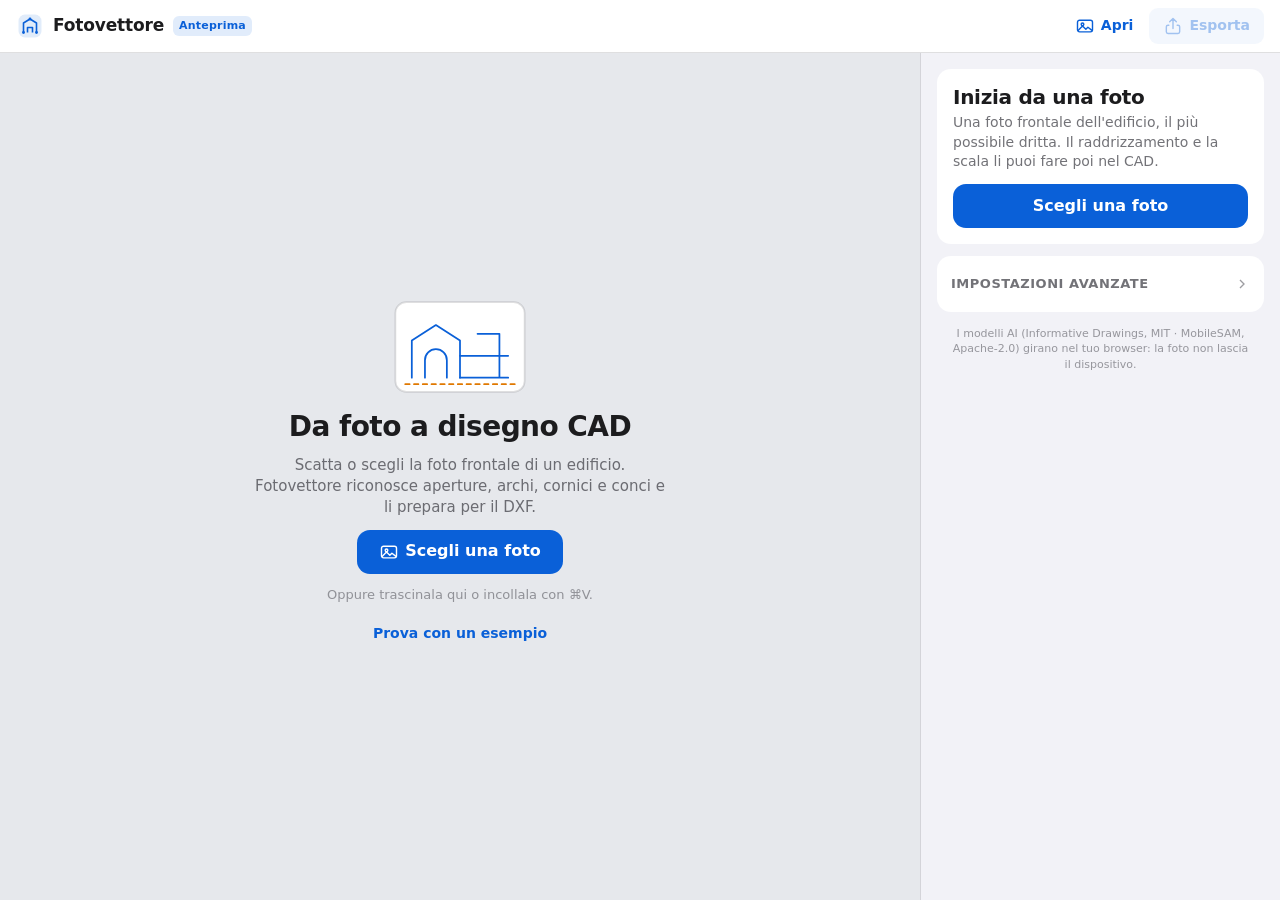
<file: dev/index.html>
<!doctype html>
<html lang="it">
<head>
<meta charset="utf-8">
<meta name="viewport" content="width=device-width,initial-scale=1,viewport-fit=cover">
<meta name="theme-color" content="#ffffff" media="(prefers-color-scheme: light)">
<meta name="theme-color" content="#1c1c1e" media="(prefers-color-scheme: dark)">
<meta name="apple-mobile-web-app-capable" content="yes">
<meta name="apple-mobile-web-app-title" content="Fotovettore">
<meta name="description" content="Fotovettore: da foto di edifici a disegni CAD (DXF, SVG, PDF) con AI locale nel browser.">
<title>Fotovettore</title>
<style>
:root {
  --font: -apple-system, BlinkMacSystemFont, "SF Pro Text", system-ui, "Segoe UI", Roboto, sans-serif;
  --mono: ui-monospace, "SF Mono", Menlo, Consolas, monospace;
  --bg: #f2f2f7;
  --surface: #ffffff;
  --surface-2: #f7f7fa;
  --fill: rgba(118, 118, 128, 0.12);
  --fill-2: rgba(118, 118, 128, 0.2);
  --label: #1c1c1e;
  --label-2: rgba(60, 60, 67, 0.72);
  --label-3: rgba(60, 60, 67, 0.5);
  --sep: rgba(60, 60, 67, 0.16);
  --accent: #0a60d8;
  --accent-ink: #ffffff;
  --accent-soft: rgba(10, 96, 216, 0.12);
  --danger: #d70015;
  --canvas: #e6e8ec;
  --sheet: #ffffff;
  --grid: rgba(60, 70, 90, 0.07);
  --l0: #111418;
  --l1: #0a60d8;
  --l2: #8a8f98;
  --l3: #e07800;
  --glass: rgba(255, 255, 255, 0.78);
  --glass-edge: rgba(255, 255, 255, 0.7);
  --shadow: 0 1px 2px rgba(0, 0, 0, 0.06), 0 6px 20px rgba(0, 0, 0, 0.1);
  --r: 14px;
  color-scheme: light;
}
@media (prefers-color-scheme: dark) {
  :root:not([data-theme="light"]) {
    --bg: #000000; --surface: #1c1c1e; --surface-2: #232326; --fill: rgba(118, 118, 128, 0.24); --fill-2: rgba(118, 118, 128, 0.36);
    --label: #f2f2f7; --label-2: rgba(235, 235, 245, 0.7); --label-3: rgba(235, 235, 245, 0.45); --sep: rgba(84, 84, 88, 0.6);
    --accent: #3d8bff; --accent-ink: #ffffff; --accent-soft: rgba(61, 139, 255, 0.18); --danger: #ff453a;
    --canvas: #0c0d10; --sheet: #16181c; --grid: rgba(200, 210, 230, 0.06);
    --l0: #f2f4f7; --l1: #5aa2ff; --l2: #7c828c; --l3: #ffa23a;
    --glass: rgba(36, 36, 40, 0.78); --glass-edge: rgba(255, 255, 255, 0.08); --shadow: 0 1px 2px rgba(0, 0, 0, 0.4), 0 8px 24px rgba(0, 0, 0, 0.45);
    color-scheme: dark;
  }
}
:root[data-theme="dark"] {
  --bg: #000000; --surface: #1c1c1e; --surface-2: #232326; --fill: rgba(118, 118, 128, 0.24); --fill-2: rgba(118, 118, 128, 0.36);
  --label: #f2f2f7; --label-2: rgba(235, 235, 245, 0.7); --label-3: rgba(235, 235, 245, 0.45); --sep: rgba(84, 84, 88, 0.6);
  --accent: #3d8bff; --accent-ink: #ffffff; --accent-soft: rgba(61, 139, 255, 0.18); --danger: #ff453a;
  --canvas: #0c0d10; --sheet: #16181c; --grid: rgba(200, 210, 230, 0.06);
  --l0: #f2f4f7; --l1: #5aa2ff; --l2: #7c828c; --l3: #ffa23a;
  --glass: rgba(36, 36, 40, 0.78); --glass-edge: rgba(255, 255, 255, 0.08); --shadow: 0 1px 2px rgba(0, 0, 0, 0.4), 0 8px 24px rgba(0, 0, 0, 0.45);
  color-scheme: dark;
}

* { box-sizing: border-box; }
html, body { margin: 0; height: 100%; background: var(--bg); color: var(--label); font: 15px/1.4 var(--font); -webkit-font-smoothing: antialiased; -webkit-text-size-adjust: 100%; overscroll-behavior: none; }
body { overflow: hidden; }
button, input, select { font: inherit; color: inherit; }
[hidden] { display: none !important; }
.ic { width: 20px; height: 20px; fill: none; stroke: currentColor; stroke-width: 1.7; stroke-linecap: round; stroke-linejoin: round; flex: none; }
:focus-visible { outline: 3px solid color-mix(in srgb, var(--accent) 55%, transparent); outline-offset: 2px; }

.app { display: grid; grid-template-rows: auto minmax(0, 1fr); height: 100vh; height: 100dvh; }

/* ---------- barra superiore ---------- */
.top { position: relative; z-index: 20; display: flex; align-items: center; justify-content: space-between; gap: 12px;
  padding: calc(env(safe-area-inset-top, 0px) + 8px) max(16px, env(safe-area-inset-right, 0px)) 8px max(16px, env(safe-area-inset-left, 0px));
  background: var(--surface); border-bottom: 0.5px solid var(--sep); }
.brand { display: flex; align-items: center; gap: 9px; font-weight: 600; font-size: 17px; letter-spacing: -0.01em; min-width: 0; }
.brand .mark { width: 28px; height: 28px; flex: none; fill: none; stroke: var(--accent); stroke-width: 1.6; stroke-linejoin: round; }
.brand .mark rect { fill: var(--accent-soft); stroke: none; }
.brand .mark circle { fill: var(--accent); stroke: none; }
.badge { font-style: normal; font-size: 11px; font-weight: 600; letter-spacing: 0.02em; color: var(--accent); background: var(--accent-soft); border-radius: 6px; padding: 2px 6px; }
.top-actions { display: flex; gap: 6px; }

/* ---------- pulsanti ---------- */
.btn { display: inline-flex; align-items: center; justify-content: center; gap: 6px; min-height: 44px; padding: 0 14px; border: 0; border-radius: 11px; background: transparent; font-weight: 600; font-size: 15px; cursor: pointer; user-select: none; -webkit-user-select: none; -webkit-tap-highlight-color: transparent; transition: transform 0.1s ease-out, background-color 0.15s, opacity 0.15s; }
.btn:active:not(:disabled) { transform: scale(0.97); }
.btn:disabled { opacity: 0.38; cursor: default; }
.btn.filled { background: var(--accent); color: var(--accent-ink); }
.btn.filled:active:not(:disabled) { filter: brightness(0.92); }
.btn.tinted { background: var(--accent-soft); color: var(--accent); }
.btn.gray { background: var(--fill); color: var(--label); }
.btn.plain { color: var(--accent); padding: 0 10px; }
.btn.plain.danger { color: var(--danger); }
.btn.lg { min-height: 50px; padding: 0 22px; font-size: 17px; border-radius: 13px; }
.btn.sm { min-height: 36px; font-size: 14px; }
.btn.wide { width: 100%; }
@media (hover: hover) { .btn.plain:hover:not(:disabled), .btn.gray:hover:not(:disabled) { background: var(--fill); } .btn.tinted:hover:not(:disabled) { background: var(--fill-2); } }

/* ---------- area di lavoro ---------- */
.work { position: relative; min-height: 0; display: grid; grid-template-columns: minmax(0, 1fr); grid-template-rows: minmax(0, 1fr); }
.viewport { position: relative; overflow: hidden; background: var(--canvas); touch-action: none; user-select: none; -webkit-user-select: none; -webkit-touch-callout: none; }
#cv { position: absolute; inset: 0; width: 100%; height: 100%; display: block; transform-origin: 0 0; will-change: transform; }
.viewport.editing #cv { cursor: crosshair; }
.viewport.grabbing #cv { cursor: grabbing; }

.glass { background: var(--glass); -webkit-backdrop-filter: blur(18px) saturate(170%); backdrop-filter: blur(18px) saturate(170%); box-shadow: var(--shadow), inset 0 0.5px 0 var(--glass-edge); }
@media (prefers-reduced-transparency: reduce) { .glass { background: var(--surface); -webkit-backdrop-filter: none; backdrop-filter: none; } }

.float-top { position: absolute; top: 12px; left: 0; right: 0; display: flex; justify-content: center; pointer-events: none; z-index: 5; }
.float-top > * { pointer-events: auto; }
.float-side { position: absolute; top: 12px; right: max(12px, env(safe-area-inset-right, 0px)); display: flex; flex-direction: column; gap: 8px; z-index: 5; }
.round { width: 44px; height: 44px; border-radius: 50%; border: 0; display: grid; place-items: center; color: var(--label); cursor: pointer; -webkit-tap-highlight-color: transparent; transition: transform 0.1s ease-out; }
.round:active:not(:disabled) { transform: scale(0.94); }
.round:disabled { opacity: 0.4; }
.round[aria-pressed="true"] { background: var(--accent); color: var(--accent-ink); }
.zoom-pill { position: absolute; left: max(12px, env(safe-area-inset-left, 0px)); top: 12px; z-index: 5; padding: 6px 10px; border-radius: 999px; font: 500 12px var(--mono); color: var(--label-2); font-variant-numeric: tabular-nums; }

.seg { display: inline-flex; padding: 3px; gap: 2px; border-radius: 12px; background: var(--fill); }
.seg.glass { background: var(--glass); }
.seg button { border: 0; background: transparent; min-height: 34px; padding: 0 14px; border-radius: 9px; font-size: 14px; font-weight: 600; color: var(--label-2); cursor: pointer; -webkit-tap-highlight-color: transparent; transition: background-color 0.18s, color 0.18s; }
.seg button[aria-pressed="true"] { background: var(--surface); color: var(--label); box-shadow: 0 1px 3px rgba(0, 0, 0, 0.12); }
.seg.small button { min-height: 30px; padding: 0 10px; font-size: 13px; }
.seg.full { display: flex; width: 100%; }
.seg.full button { flex: 1; }

.editbar { position: absolute; left: 50%; transform: translateX(-50%); top: 62px; z-index: 6; display: flex; align-items: center; gap: 2px; padding: 4px 6px 4px 14px; border-radius: 16px; max-width: calc(100% - 24px); }
.editbar #sel-info { font-size: 13px; color: var(--label-2); white-space: nowrap; overflow: hidden; text-overflow: ellipsis; margin-right: 6px; }

.empty { position: absolute; inset: 0; display: grid; place-items: center; padding: 24px max(16px, env(safe-area-inset-right, 0px)) 24px max(16px, env(safe-area-inset-left, 0px)); z-index: 4; }
.empty-card { max-width: 420px; text-align: center; display: flex; flex-direction: column; align-items: center; gap: 12px; }
.empty-card h1 { margin: 6px 0 0; font-size: 28px; line-height: 1.12; letter-spacing: -0.02em; font-weight: 700; text-wrap: balance; }
.empty-card p { margin: 0; color: var(--label-2); font-size: 15px; text-wrap: pretty; }
.empty-card .hint { font-size: 13px; color: var(--label-3); }
.empty-art { width: 132px; height: 92px; fill: none; stroke: var(--l1); stroke-width: 1.6; stroke-linecap: round; stroke-linejoin: round; }
.empty-art rect { stroke: var(--sep); fill: var(--sheet); }
.empty-art .dash { stroke: var(--l3); stroke-dasharray: 4 4; }
.drop { position: absolute; inset: 10px; z-index: 30; border: 2px dashed var(--accent); border-radius: 18px; display: grid; place-items: center; background: var(--accent-soft); font-weight: 600; color: var(--accent); }

/* ---------- pannello: foglio in basso (iPhone), barra laterale (desktop) ---------- */
.panel { position: absolute; left: 0; right: 0; bottom: 0; z-index: 10; display: flex; flex-direction: column; max-height: calc(100% - 8px);
  background: var(--surface); border-radius: 18px 18px 0 0; box-shadow: 0 -1px 0 var(--sep), 0 -10px 30px rgba(0, 0, 0, 0.12);
  transform: translate3d(0, var(--sheet-y, 0px), 0); will-change: transform; }
.grab { flex: none; height: 22px; display: grid; place-items: center; cursor: grab; touch-action: none; }
.grab i { width: 36px; height: 5px; border-radius: 3px; background: var(--fill-2); }
.panel-scroll { flex: 1; min-height: 0; overflow-y: auto; -webkit-overflow-scrolling: touch; overscroll-behavior: contain; padding: 0 max(16px, env(safe-area-inset-right, 0px)) calc(env(safe-area-inset-bottom, 0px) + 16px) max(16px, env(safe-area-inset-left, 0px)); display: flex; flex-direction: column; gap: 12px; }
.card { background: var(--surface-2); border-radius: var(--r); padding: 14px; }
.card h2 { margin: 0 0 10px; font-size: 13px; font-weight: 600; color: var(--label-2); text-transform: uppercase; letter-spacing: 0.04em; }
.card h3 { margin: 14px 0 8px; font-size: 13px; font-weight: 600; color: var(--label-2); }
.step { background: transparent; padding: 4px 0 2px; }
.step .title { margin: 0; font-size: 20px; font-weight: 700; letter-spacing: -0.015em; line-height: 1.2; }
.step .sub { margin: 4px 0 12px; color: var(--label-2); font-size: 14px; text-wrap: pretty; }
.step .actions { display: flex; gap: 8px; margin-top: 12px; }
.step .actions .btn { flex: 1; }
.step .meta { margin-top: 8px; font-size: 12px; color: var(--label-3); }
.mode-desc { margin: 8px 2px 0; font-size: 13px; color: var(--label-2); min-height: 2.8em; }
.progress { height: 6px; border-radius: 3px; background: var(--fill); overflow: hidden; margin: 12px 0 6px; }
.progress i { display: block; height: 100%; width: 0; background: var(--accent); border-radius: 3px; transition: width 0.25s ease-out; }
.prog-row { display: flex; justify-content: space-between; gap: 8px; font-size: 13px; color: var(--label-2); font-variant-numeric: tabular-nums; }
.summary { display: grid; grid-template-columns: repeat(3, 1fr); gap: 8px; margin: 4px 0 2px; }
.summary div { background: var(--surface-2); border-radius: 12px; padding: 10px; }
.summary b { display: block; font: 600 20px var(--font); letter-spacing: -0.01em; font-variant-numeric: tabular-nums; }
.summary span { font-size: 12px; color: var(--label-2); }

.layers { list-style: none; margin: 0; padding: 0; display: flex; flex-direction: column; }
.layers li { display: flex; align-items: center; gap: 12px; min-height: 44px; border-top: 0.5px solid var(--sep); }
.layers li:first-child { border-top: 0; }
.layers .sw { width: 26px; height: 0; border-top: 2px solid; flex: none; }
.layers .nm { flex: 1; min-width: 0; }
.layers .nm small { display: block; color: var(--label-3); font-size: 12px; }
.layers .ct { font: 500 13px var(--mono); color: var(--label-2); font-variant-numeric: tabular-nums; }
.switch { position: relative; width: 51px; height: 31px; flex: none; }
.switch input { position: absolute; inset: 0; opacity: 0; margin: 0; cursor: pointer; }
.switch span { position: absolute; inset: 0; border-radius: 16px; background: var(--fill-2); transition: background-color 0.2s; pointer-events: none; }
.switch span::after { content: ""; position: absolute; top: 2px; left: 2px; width: 27px; height: 27px; border-radius: 50%; background: #fff; box-shadow: 0 2px 6px rgba(0, 0, 0, 0.2); transition: transform 0.22s cubic-bezier(0.3, 0.7, 0.4, 1); }
.switch input:checked + span { background: #34c759; }
.switch input:checked + span::after { transform: translateX(20px); }

.row { display: flex; align-items: center; justify-content: space-between; gap: 12px; min-height: 44px; }
.field > span:first-child { font-size: 15px; }
.field input[type="range"] { flex: 1; min-width: 0; accent-color: var(--accent); }
.field output { font: 500 12px var(--mono); color: var(--label-2); min-width: 4.2em; text-align: right; font-variant-numeric: tabular-nums; }
.field select { max-width: 60%; background: var(--fill); border: 0; border-radius: 9px; padding: 8px 10px; }
.unit { display: inline-flex; align-items: center; gap: 6px; background: var(--fill); border-radius: 10px; padding: 0 10px; }
.unit input { width: 7.5em; border: 0; background: transparent; padding: 10px 0; text-align: right; font: 500 15px var(--mono); font-variant-numeric: tabular-nums; }
.unit input:focus { outline: none; }
.unit em { font-style: normal; color: var(--label-2); font-size: 14px; }
.foot { margin: 6px 0 10px; font-size: 12px; color: var(--label-3); text-wrap: pretty; }
.export-grid { display: grid; grid-template-columns: 1.4fr 1fr 1fr; gap: 8px; }
.stats { display: grid; grid-template-columns: auto 1fr; gap: 4px 12px; margin: 10px 0 0; font-size: 13px; }
.stats dt { color: var(--label-2); }
.stats dd { margin: 0; text-align: right; font-family: var(--mono); font-variant-numeric: tabular-nums; }
.check { display: flex; align-items: center; gap: 10px; min-height: 40px; font-size: 15px; }
.check input { width: 20px; height: 20px; accent-color: var(--accent); }
.adv summary { list-style: none; display: flex; align-items: center; justify-content: space-between; cursor: pointer; min-height: 28px; }
.adv summary::-webkit-details-marker { display: none; }
.adv summary h2 { margin: 0; }
.adv .chev { width: 16px; height: 16px; fill: none; stroke: var(--label-3); stroke-width: 2; transition: transform 0.2s; }
.adv[open] .chev { transform: rotate(90deg); }
.adv-body { margin-top: 6px; }
.legal { font-size: 11px; color: var(--label-3); text-align: center; margin: 2px 8px 8px; text-wrap: pretty; }

.toast { position: fixed; left: 50%; bottom: calc(env(safe-area-inset-bottom, 0px) + 24px); transform: translateX(-50%); z-index: 50; padding: 10px 16px; border-radius: 14px; background: rgba(28, 28, 30, 0.92); color: #fff; font-size: 14px; max-width: calc(100% - 32px); box-shadow: var(--shadow); }

.desk-only { display: none; }
@media (hover: hover) and (pointer: fine) { .desk-only { display: block; } }

/* ---------- schermi larghi: barra laterale ---------- */
@media (min-width: 900px) {
  .work { grid-template-columns: minmax(0, 1fr) 360px; }
  .panel { position: relative; inset: auto; min-height: 0; transform: none !important; border-radius: 0; max-height: none; box-shadow: none; border-left: 0.5px solid var(--sep); background: var(--bg); }
  .grab { display: none; }
  .panel-scroll { padding: 16px; }
  .card { background: var(--surface); }
  .summary div { background: var(--surface); }
  .step { background: var(--surface); padding: 16px; border-radius: var(--r); }
  .btn { min-height: 36px; font-size: 14px; border-radius: 9px; }
  .btn.lg { min-height: 44px; font-size: 16px; }
  .round { width: 38px; height: 38px; }
  .row { min-height: 36px; }
  .layers li { min-height: 40px; }
}
@media (max-width: 899px) {
  .top .lbl { display: none; }
  .top .btn { min-width: 44px; padding: 0 10px; }
  .editbar { top: auto; bottom: calc(var(--peek, 200px) + 12px); }
}
@media (max-width: 380px) { .seg button { padding: 0 10px; } }
@media (prefers-reduced-motion: reduce) { * { transition-duration: 0.01ms !important; } }
@media (prefers-contrast: more) { :root { --sep: rgba(60, 60, 67, 0.5); --label-2: rgba(60, 60, 67, 0.95); } }

@media (max-width: 899px) { body.is-empty .panel { display: none; } }
body.is-empty .float-top, body.is-empty .float-side, body.is-empty .zoom-pill { display: none; }
</style>
</head>
<body>
<svg width="0" height="0" style="position:absolute" aria-hidden="true">
  <defs>
    <symbol id="i-photo" viewBox="0 0 24 24"><rect x="3" y="5" width="18" height="14" rx="2.5"/><circle cx="9" cy="10" r="1.6"/><path d="M4 17l5-5 4 4 2.5-2.5L20 17"/></symbol>
    <symbol id="i-share" viewBox="0 0 24 24"><path d="M12 3v12M8 7l4-4 4 4"/><path d="M7 11H6a2 2 0 0 0-2 2v6a2 2 0 0 0 2 2h12a2 2 0 0 0 2-2v-6a2 2 0 0 0-2-2h-1"/></symbol>
    <symbol id="i-fit" viewBox="0 0 24 24"><path d="M4 9V4h5M20 9V4h-5M4 15v5h5M20 15v5h-5"/></symbol>
    <symbol id="i-layers" viewBox="0 0 24 24"><path d="M12 4l8.5 4.5L12 13 3.5 8.5z"/><path d="M3.5 12.5L12 17l8.5-4.5"/><path d="M3.5 16.5L12 21l8.5-4.5"/></symbol>
    <symbol id="i-pencil" viewBox="0 0 24 24"><path d="M4 20l1-4.5L15.5 5a2.1 2.1 0 0 1 3 3L8 18.5z"/><path d="M13.5 7l3 3"/></symbol>
    <symbol id="i-trash" viewBox="0 0 24 24"><path d="M4 7h16M9.5 7V4.5h5V7M6.5 7l1 13h9l1-13"/><path d="M10 11v5M14 11v5"/></symbol>
    <symbol id="i-undo" viewBox="0 0 24 24"><path d="M9 7L4.5 11.5 9 16"/><path d="M5 11.5h9.5a5 5 0 0 1 0 10H11"/></symbol>
    <symbol id="i-plus" viewBox="0 0 24 24"><path d="M12 5v14M5 12h14"/></symbol>
    <symbol id="i-minus" viewBox="0 0 24 24"><path d="M5 12h14"/></symbol>
    <symbol id="i-x" viewBox="0 0 24 24"><path d="M6 6l12 12M18 6L6 18"/></symbol>
    <symbol id="i-swap" viewBox="0 0 24 24"><path d="M7 4L3.5 7.5 7 11"/><path d="M4 7.5h12.5"/><path d="M17 13l3.5 3.5L17 20"/><path d="M20 16.5H7.5"/></symbol>
    <symbol id="i-sparkle" viewBox="0 0 24 24"><path d="M12 3.5l1.9 5.1 5.1 1.9-5.1 1.9L12 17.5l-1.9-5.1L5 10.5l5.1-1.9z"/><path d="M18.5 15.5l.8 2 2 .8-2 .8-.8 2-.8-2-2-.8 2-.8z"/></symbol>
  </defs>
</svg>

<div class="app" id="app">
  <header class="top">
    <div class="brand" aria-label="Fotovettore">
      <svg class="mark" viewBox="0 0 28 28" aria-hidden="true"><rect x="2.5" y="2.5" width="23" height="23" rx="6.5"/><path d="M7.5 20.5V11l6.5-4 6.5 4v9.5"/><path d="M11.5 20.5v-5h5v5"/><circle cx="7.5" cy="20.5" r="1.4"/><circle cx="20.5" cy="20.5" r="1.4"/><circle cx="14" cy="7" r="1.4"/></svg>
      <span>Fotovettore</span><em class="badge">Anteprima</em>
    </div>
    <div class="top-actions">
      <button class="btn plain" id="b-open" type="button" title="Apri una foto (⌘O)"><svg class="ic"><use href="#i-photo"/></svg><span class="lbl">Apri</span></button>
      <button class="btn tinted" id="b-export" type="button" disabled title="Esporta"><svg class="ic"><use href="#i-share"/></svg><span class="lbl">Esporta</span></button>
    </div>
    <input id="file" type="file" accept="image/*" hidden>
  </header>

  <main class="work">
    <section class="viewport" id="vp" aria-label="Area di disegno">
      <canvas id="cv"></canvas>

      <div class="float-top" id="ftop">
        <div class="seg glass" role="group" aria-label="Vista" id="seg-view">
          <button type="button" data-view="draw" aria-pressed="true">Disegno</button>
          <button type="button" data-view="photo" aria-pressed="false">Foto</button>
          <button type="button" data-view="over" aria-pressed="false">Insieme</button>
        </div>
      </div>
      <div class="float-side" id="fside">
        <button class="round glass" id="b-fit" type="button" aria-label="Adatta alla finestra" title="Adatta (F)"><svg class="ic"><use href="#i-fit"/></svg></button>
        <button class="round glass" id="b-zin" type="button" aria-label="Ingrandisci" title="Ingrandisci (+)"><svg class="ic"><use href="#i-plus"/></svg></button>
        <button class="round glass" id="b-zout" type="button" aria-label="Riduci" title="Riduci (−)"><svg class="ic"><use href="#i-minus"/></svg></button>
        <button class="round glass" id="b-edit" type="button" aria-label="Modifica il disegno" aria-pressed="false" title="Modifica (M)" disabled><svg class="ic"><use href="#i-pencil"/></svg></button>
      </div>
      <div class="zoom-pill glass" id="zoom" aria-live="off">100%</div>

      <div class="editbar glass" id="editbar" hidden>
        <span id="sel-info">Tocca una linea per selezionarla</span>
        <button class="btn plain sm" id="b-layer" type="button" disabled><svg class="ic"><use href="#i-swap"/></svg><span class="lbl">Livello</span></button>
        <button class="btn plain sm danger" id="b-del" type="button" disabled><svg class="ic"><use href="#i-trash"/></svg><span class="lbl">Elimina</span></button>
        <button class="btn plain sm" id="b-undo" type="button" disabled><svg class="ic"><use href="#i-undo"/></svg><span class="lbl">Annulla</span></button>
      </div>

      <div class="empty" id="empty">
        <div class="empty-card">
          <svg class="empty-art" viewBox="0 0 120 84" aria-hidden="true"><rect x="1" y="1" width="118" height="82" rx="10"/><path d="M16 70V36l22-14 22 14v34"/><path d="M28 70V54a10 10 0 0 1 20 0v16"/><path d="M60 70h44M60 50h44M76 30h20v40"/><path class="dash" d="M10 76h100"/></svg>
          <h1>Da foto a disegno CAD</h1>
          <p>Scatta o scegli la foto frontale di un edificio. Fotovettore riconosce aperture, archi, cornici e conci e li prepara per il DXF.</p>
          <button class="btn filled lg" id="b-pick" type="button"><svg class="ic"><use href="#i-photo"/></svg>Scegli una foto</button>
          <p class="hint desk-only">Oppure trascinala qui o incollala con ⌘V.</p>
          <button class="btn plain sm" id="b-sample" type="button">Prova con un esempio</button>
        </div>
      </div>
      <div class="drop" id="drop" hidden><span>Rilascia la foto</span></div>
    </section>

    <aside class="panel" id="panel" aria-label="Pannello">
      <div class="grab" id="grab" aria-hidden="true"><i></i></div>
      <div class="panel-scroll" id="pscroll">
        <section class="card step" id="step" aria-live="polite"></section>

        <section class="card" id="sec-layers">
          <h2>Livelli</h2>
          <ul class="layers" id="layers"></ul>
        </section>

        <section class="card" id="sec-export">
          <h2>Esporta</h2>
          <label class="row field">
            <span>Larghezza reale</span>
            <span class="unit"><input id="wmm" type="number" inputmode="decimal" min="1" max="1000000" step="1" value="10000"><em>mm</em></span>
          </label>
          <p class="foot">La foto non contiene la scala: indica la larghezza reale del riquadro convertito, oppure scala il disegno nel CAD.</p>
          <div class="export-grid">
            <button class="btn filled" id="ex-dxf" type="button" disabled>DXF</button>
            <button class="btn gray" id="ex-svg" type="button" disabled>SVG</button>
            <button class="btn gray" id="ex-pdf" type="button" disabled>PDF</button>
          </div>
          <button class="btn plain sm" id="ex-copy" type="button" disabled>Copia il DXF negli appunti</button>
          <dl class="stats" id="stats"></dl>
        </section>

        <details class="card adv" id="adv">
          <summary><h2>Impostazioni avanzate</h2><svg class="chev" viewBox="0 0 24 24"><path d="M9 6l6 6-6 6"/></svg></summary>
          <div class="adv-body">
            <h3>Conversione AI</h3>
            <label class="row field"><span>Risoluzione di lavoro</span>
              <select id="ai-res"><option value="700">700 px · più veloce</option><option value="900" selected>900 px · consigliata</option><option value="1200">1200 px · più dettagli</option></select></label>
            <label class="row field"><span>Sensibilità linee</span><input id="ai-thr" type="range" min="30" max="70" value="50"><output id="o-aithr">50</output></label>
            <h3>Metodo classico (senza AI)</h3>
            <div class="seg small" role="group" aria-label="Metodo classico" id="seg-classic">
              <button type="button" data-cmode="arch" aria-pressed="true">Architettura</button>
              <button type="button" data-cmode="edges" aria-pressed="false">Contorni</button>
              <button type="button" data-cmode="shape" aria-pressed="false">Sagoma</button>
            </div>
            <label class="check"><input id="autoall" type="checkbox" checked> Regolazioni automatiche</label>
            <label class="row field"><span>Sensibilità</span><input id="sens" type="range" min="0" max="100" value="45"><output id="o-sens"></output></label>
            <label class="row field"><span>Levigatura</span><input id="blur" type="range" min="0" max="40" value="16"><output id="o-blur"></output></label>
            <label class="row field"><span>Semplificazione</span><input id="simp" type="range" min="0" max="40" value="15"><output id="o-simp"></output></label>
            <label class="row field"><span>Tratti corti</span><input id="minlen" type="range" min="0" max="120" value="30"><output id="o-min"></output></label>
            <label class="row field"><span>Unisci linee</span><input id="merge" type="range" min="0" max="80" value="30"><output id="o-merge"></output></label>
            <label class="check"><input id="arcs" type="checkbox" checked> Riconosci archi</label>
            <label class="check"><input id="straight" type="checkbox" checked> Raddrizza orizzontali e verticali</label>
            <div id="f-shape" hidden>
              <label class="check"><input id="auto" type="checkbox" checked> Soglia automatica</label>
              <label class="row field"><span>Soglia</span><input id="thr" type="range" min="5" max="250" value="128" disabled><output id="o-thr"></output></label>
              <label class="check"><input id="inv" type="checkbox"> Sagome chiare su sfondo scuro</label>
            </div>
            <h3>Prestazioni</h3>
            <p class="foot" id="perf">—</p>
          </div>
        </details>
        <p class="legal">I modelli AI (Informative Drawings, MIT · MobileSAM, Apache-2.0) girano nel tuo browser: la foto non lascia il dispositivo.</p>
      </div>
    </aside>
  </main>
  <div class="toast" id="toast" role="status" aria-live="polite" hidden></div>
</div>

<script>
(function () {
  function makeEngine() {
    let IMG = null, PRE = { key: '', g: null };
    function setImage(W, H, gray) { IMG = { W, H, gray }; PRE = { key: '', g: null }; }

  /* ---------- image processing ---------- */
  function gaussBlur(src, W, H, sigma) {
    if (sigma < 0.3) return Float32Array.from(src);
    const r = Math.ceil(sigma * 3), k = new Float32Array(2 * r + 1);
    let sum = 0;
    for (let i = -r; i <= r; i++) { k[i + r] = Math.exp(-(i * i) / (2 * sigma * sigma)); sum += k[i + r]; }
    for (let i = 0; i < k.length; i++) k[i] /= sum;
    const tmp = new Float32Array(W * H), out = new Float32Array(W * H);
    for (let y = 0; y < H; y++) {
      const row = y * W;
      for (let x = 0; x < W; x++) {
        let a = 0;
        for (let i = -r; i <= r; i++) { let xx = x + i; xx = xx < 0 ? 0 : xx >= W ? W - 1 : xx; a += src[row + xx] * k[i + r]; }
        tmp[row + x] = a;
      }
    }
    for (let y = 0; y < H; y++) {
      for (let x = 0; x < W; x++) {
        let a = 0;
        for (let i = -r; i <= r; i++) { let yy = y + i; yy = yy < 0 ? 0 : yy >= H ? H - 1 : yy; a += tmp[yy * W + x] * k[i + r]; }
        out[y * W + x] = a;
      }
    }
    return out;
  }

  function otsu(g) {
    const h = new Float64Array(256);
    for (let i = 0; i < g.length; i++) { let v = Math.round(g[i]); v = v < 0 ? 0 : v > 255 ? 255 : v; h[v]++; }
    let total = g.length, sumAll = 0;
    for (let i = 0; i < 256; i++) sumAll += i * h[i];
    let wB = 0, sumB = 0, best = 0, thr = 128;
    for (let t = 0; t < 256; t++) {
      wB += h[t]; if (!wB) continue;
      const wF = total - wB; if (!wF) break;
      sumB += t * h[t];
      const mB = sumB / wB, mF = (sumAll - sumB) / wF;
      const between = wB * wF * (mB - mF) * (mB - mF);
      if (between > best) { best = between; thr = t; }
    }
    return thr;
  }

  /* Canny edges -> boolean map */
  function canny(g, W, H, sens) {
    const N = W * H, mag = new Float32Array(N), dq = new Uint8Array(N);
    for (let y = 1; y < H - 1; y++) {
      for (let x = 1; x < W - 1; x++) {
        const i = y * W + x;
        const gx = (g[i - W + 1] + 2 * g[i + 1] + g[i + W + 1]) - (g[i - W - 1] + 2 * g[i - 1] + g[i + W - 1]);
        const gy = (g[i + W - 1] + 2 * g[i + W] + g[i + W + 1]) - (g[i - W - 1] + 2 * g[i - W] + g[i - W + 1]);
        mag[i] = Math.hypot(gx, gy);
        let a = Math.atan2(gy, gx) * 57.29578; if (a < 0) a += 180;
        dq[i] = (a < 22.5 || a >= 157.5) ? 0 : a < 67.5 ? 1 : a < 112.5 ? 2 : 3;
      }
    }
    let mx = 0; for (let i = 0; i < N; i++) if (mag[i] > mx) mx = mag[i];
    if (mx <= 0) return new Uint8Array(N);
    const bins = new Uint32Array(1001);
    for (let i = 0; i < N; i++) bins[Math.min(1000, (mag[i] / mx * 1000) | 0)]++;
    let acc = 0, p = 0; const target = N * 0.985;
    for (let b = 0; b <= 1000; b++) { acc += bins[b]; if (acc >= target) { p = (b + 1) / 1000 * mx; break; } }
    const s = sens / 100;
    const hi = Math.max(4, p * (1.0 - 0.85 * s)), lo = hi * 0.4;
    const e = new Uint8Array(N);
    for (let y = 1; y < H - 1; y++) {
      for (let x = 1; x < W - 1; x++) {
        const i = y * W + x, m = mag[i];
        if (m < lo) continue;
        let a, b;
        switch (dq[i]) {
          case 0: a = mag[i - 1]; b = mag[i + 1]; break;
          case 1: a = mag[i - W - 1]; b = mag[i + W + 1]; break;
          case 2: a = mag[i - W]; b = mag[i + W]; break;
          default: a = mag[i - W + 1]; b = mag[i + W - 1];
        }
        if (m >= a && m >= b) e[i] = m >= hi ? 2 : 1;
      }
    }
    const out = new Uint8Array(N), stack = [];
    for (let i = 0; i < N; i++) if (e[i] === 2) { out[i] = 1; stack.push(i); }
    const nb = [-1, 1, -W, W, -W - 1, -W + 1, W - 1, W + 1];
    while (stack.length) {
      const c = stack.pop();
      for (let k = 0; k < 8; k++) { const j = c + nb[k]; if (e[j] && !out[j]) { out[j] = 1; stack.push(j); } }
    }
    out.mag = mag; out.hi = hi;
    return out;
  }

  /* Edge pixels -> polylines */
  function traceChains(E, W, H, minLen) {
    const N = W * H, vis = new Uint8Array(N), chains = [];
    const nb = [-1, 1, -W, W, -W - 1, -W + 1, W - 1, W + 1];
    const walk = (start) => {
      const out = []; let cur = start;
      for (;;) {
        let nx = -1;
        for (let k = 0; k < 8; k++) { const j = cur + nb[k]; if (E[j] && !vis[j]) { nx = j; break; } }
        if (nx < 0) break;
        vis[nx] = 1; out.push(nx); cur = nx;
      }
      return out;
    };
    const run = (start) => {
      vis[start] = 1;
      const f = walk(start), b = walk(start);
      const idx = b.reverse().concat([start], f);
      if (idx.length < Math.max(2, minLen)) return;
      const pts = idx.map((i) => [i % W, (i / W) | 0]);
      const a = pts[0], z = pts[pts.length - 1];
      const closed = pts.length > 8 && Math.abs(a[0] - z[0]) <= 1 && Math.abs(a[1] - z[1]) <= 1;
      chains.push({ pts, closed });
    };
    for (let y = 1; y < H - 1; y++) for (let x = 1; x < W - 1; x++) {
      const i = y * W + x;
      if (!E[i] || vis[i]) continue;
      let d = 0; for (let k = 0; k < 8; k++) if (E[i + nb[k]]) d++;
      if (d === 1) run(i);
    }
    for (let y = 1; y < H - 1; y++) for (let x = 1; x < W - 1; x++) {
      const i = y * W + x;
      if (E[i] && !vis[i]) run(i);
    }
    return chains;
  }

  /* Marching squares on a padded field; inside where value < 0 */
  function marching(g, W, H, T, invert) {
    const Wp = W + 2, Hp = H + 2, F = new Float32Array(Wp * Hp).fill(1);
    for (let y = 0; y < H; y++) for (let x = 0; x < W; x++) {
      const v = invert ? T - g[y * W + x] : g[y * W + x] - T;
      F[(y + 1) * Wp + x + 1] = v === 0 ? 1e-4 : v;
    }
    const K = 2 * Wp * Hp, A = new Int32Array(K).fill(-1), B = new Int32Array(K).fill(-1);
    const link = (p, q) => {
      if (A[p] < 0) A[p] = q; else B[p] = q;
      if (A[q] < 0) A[q] = p; else B[q] = p;
    };
    const Hk = (x, y) => 2 * (y * Wp + x), Vk = (x, y) => 2 * (y * Wp + x) + 1;
    for (let y = 0; y < Hp - 1; y++) {
      for (let x = 0; x < Wp - 1; x++) {
        const a = F[y * Wp + x] < 0, b = F[y * Wp + x + 1] < 0, c = F[(y + 1) * Wp + x + 1] < 0, d = F[(y + 1) * Wp + x] < 0;
        const idx = (a ? 8 : 0) | (b ? 4 : 0) | (c ? 2 : 0) | (d ? 1 : 0);
        if (idx === 0 || idx === 15) continue;
        const T_ = Hk(x, y), R = Vk(x + 1, y), Bo = Hk(x, y + 1), L = Vk(x, y);
        switch (idx) {
          case 1: case 14: link(L, Bo); break;
          case 2: case 13: link(Bo, R); break;
          case 3: case 12: link(L, R); break;
          case 4: case 11: link(T_, R); break;
          case 5: link(T_, R); link(L, Bo); break;
          case 6: case 9: link(T_, Bo); break;
          case 7: case 8: link(L, T_); break;
          case 10: link(L, T_); link(Bo, R); break;
        }
      }
    }
    const pointOf = (k) => {
      const horiz = (k & 1) === 0, cell = k >> 1, y = (cell / Wp) | 0, x = cell - y * Wp;
      if (horiz) {
        const v1 = F[y * Wp + x], v2 = F[y * Wp + x + 1];
        return [x + v1 / (v1 - v2) - 1, y - 1];
      }
      const v1 = F[y * Wp + x], v2 = F[(y + 1) * Wp + x];
      return [x - 1, y + v1 / (v1 - v2) - 1];
    };
    const seen = new Uint8Array(K), loops = [];
    for (let s = 0; s < K; s++) {
      if (seen[s] || A[s] < 0) continue;
      const keys = []; let prev = -1, cur = s, ok = true;
      for (;;) {
        seen[cur] = 1; keys.push(cur);
        let nx = A[cur] !== prev ? A[cur] : B[cur];
        if (nx < 0) { ok = false; break; }
        if (A[cur] === B[cur]) nx = A[cur];
        prev = cur; cur = nx;
        if (cur === s) break;
        if (seen[cur]) { ok = false; break; }
      }
      if (ok && keys.length >= 3) loops.push(keys.map(pointOf));
    }
    return loops;
  }

  /* Douglas-Peucker */
  function dp(p, eps) {
    const n = p.length;
    if (n < 3) return p.slice();
    const keep = new Uint8Array(n); keep[0] = keep[n - 1] = 1;
    const st = [[0, n - 1]];
    while (st.length) {
      const [s, e] = st.pop();
      const ax = p[s][0], ay = p[s][1], dx = p[e][0] - ax, dy = p[e][1] - ay, L = Math.hypot(dx, dy);
      let md = 0, mi = -1;
      for (let i = s + 1; i < e; i++) {
        const d = L < 1e-9 ? Math.hypot(p[i][0] - ax, p[i][1] - ay) : Math.abs(dy * (p[i][0] - ax) - dx * (p[i][1] - ay)) / L;
        if (d > md) { md = d; mi = i; }
      }
      if (md > eps && mi > 0) { keep[mi] = 1; st.push([s, mi], [mi, e]); }
    }
    return p.filter((_, i) => keep[i]);
  }
  function simplify(pts, eps, closed) {
    if (eps <= 0 || pts.length < 4) return pts;
    if (!closed) return dp(pts, eps);
    let m = 0, md = -1;
    for (let i = 1; i < pts.length; i++) { const d = Math.hypot(pts[i][0] - pts[0][0], pts[i][1] - pts[0][1]); if (d > md) { md = d; m = i; } }
    const a = dp(pts.slice(0, m + 1), eps);
    const b = dp(pts.slice(m).concat([pts[0]]), eps);
    return a.concat(b.slice(1, -1));
  }



    /* ----- nuove funzioni ----- */
    function dpIdx(p, eps) {
      const n = p.length, keep = new Uint8Array(n); keep[0] = keep[n - 1] = 1;
      const st = [[0, n - 1]];
      while (st.length) {
        const [s, e] = st.pop();
        const ax = p[s][0], ay = p[s][1], dx = p[e][0] - ax, dy = p[e][1] - ay, L = Math.hypot(dx, dy);
        let md = 0, mi = -1;
        for (let i = s + 1; i < e; i++) {
          const d = L < 1e-9 ? Math.hypot(p[i][0] - ax, p[i][1] - ay) : Math.abs(dy * (p[i][0] - ax) - dx * (p[i][1] - ay)) / L;
          if (d > md) { md = d; mi = i; }
        }
        if (md > eps && mi > 0) { keep[mi] = 1; st.push([s, mi], [mi, e]); }
      }
      const out = []; for (let i = 0; i < n; i++) if (keep[i]) out.push(i);
      return out;
    }

    /* Diffusione anisotropa (Perona-Malik): spiana texture e rumore, conserva i bordi forti */
    function diffuse(g, W, H, iters) {
      if (iters <= 0) return g;
      let a = Float32Array.from(g), b = new Float32Array(g.length);
      let s = 0, c = 0;
      for (let y = 1; y < H - 1; y += 2) for (let x = 1; x < W - 1; x += 2) { const i = y * W + x; s += Math.abs(a[i + 1] - a[i]) + Math.abs(a[i + W] - a[i]); c += 2; }
      const K = Math.max(3, 2.5 * s / Math.max(1, c)), inv = 1 / (K * K), lam = 0.2;
      for (let it = 0; it < iters; it++) {
        b.set(a);
        for (let y = 1; y < H - 1; y++) {
          for (let x = 1; x < W - 1; x++) {
            const i = y * W + x, v = a[i];
            const dN = a[i - W] - v, dS = a[i + W] - v, dE = a[i + 1] - v, dW = a[i - 1] - v;
            b[i] = v + lam * (dN / (1 + dN * dN * inv) + dS / (1 + dS * dS * inv) + dE / (1 + dE * dE * inv) + dW / (1 + dW * dW * inv));
          }
        }
        const t = a; a = b; b = t;
      }
      return a;
    }

    /* Elimina i gruppi di pixel-bordo troppo piccoli (puntini di texture) */
    function dropSmall(E, W, H, minSize) {
      const N = W * H, seen = new Uint8Array(N), nb = [-1, 1, -W, W, -W - 1, -W + 1, W - 1, W + 1];
      for (let s = 0; s < N; s++) {
        if (!E[s] || seen[s]) continue;
        const comp = [s]; seen[s] = 1;
        for (let h = 0; h < comp.length; h++) {
          const c = comp[h];
          for (let k = 0; k < 8; k++) { const j = c + nb[k]; if (j >= 0 && j < N && E[j] && !seen[j]) { seen[j] = 1; comp.push(j); } }
        }
        if (comp.length < minSize) for (const c of comp) E[c] = 0;
      }
    }
    function chainStrength(pts, mag, W) {
      let s = 0;
      for (const p of pts) s += mag[Math.round(p[1]) * W + Math.round(p[0])];
      return s / pts.length;
    }

    /* Ricuce le lacune tra estremi di tratti che proseguono nella stessa direzione */
    function bridge(chains, gap) {
      for (let pass = 0; pass < 3; pass++) {
        const eps = [];
        chains.forEach((c, ci) => {
          if (!c || c.closed || c.pts.length < 6) return;
          const p = c.pts, n = p.length, k = Math.min(8, n - 1);
          const d0x = p[0][0] - p[k][0], d0y = p[0][1] - p[k][1], d1x = p[n - 1][0] - p[n - 1 - k][0], d1y = p[n - 1][1] - p[n - 1 - k][1];
          const l0 = Math.hypot(d0x, d0y) || 1, l1 = Math.hypot(d1x, d1y) || 1;
          eps.push({ ci, end: 0, x: p[0][0], y: p[0][1], dx: d0x / l0, dy: d0y / l0 });
          eps.push({ ci, end: 1, x: p[n - 1][0], y: p[n - 1][1], dx: d1x / l1, dy: d1y / l1 });
        });
        const cell = Math.max(2, gap), grid = new Map();
        eps.forEach((e, i) => {
          const key = Math.floor(e.x / cell) * 100003 + Math.floor(e.y / cell);
          (grid.get(key) || grid.set(key, []).get(key)).push(i);
        });
        const cands = [];
        eps.forEach((a, i) => {
          const cx = Math.floor(a.x / cell), cy = Math.floor(a.y / cell);
          for (let ox = -1; ox <= 1; ox++) for (let oy = -1; oy <= 1; oy++) {
            const arr = grid.get((cx + ox) * 100003 + (cy + oy)); if (!arr) continue;
            for (const j of arr) {
              if (j <= i) continue;
              const b = eps[j];
              if (a.ci === b.ci && chains[a.ci].pts.length < 30) continue;
              const dx = b.x - a.x, dy = b.y - a.y, d = Math.hypot(dx, dy);
              if (d > gap) continue;
              if (d > 1.5) {
                const vx = dx / d, vy = dy / d;
                if (a.dx * vx + a.dy * vy < 0.77 || -(b.dx * vx + b.dy * vy) < 0.77) continue;
              }
              if (a.dx * b.dx + a.dy * b.dy > -0.5) continue;
              cands.push({ a, b, d });
            }
          }
        });
        if (!cands.length) break;
        cands.sort((u, v) => u.d - v.d);
        const used = new Set(); let joined = 0;
        for (const { a, b } of cands) {
          if (used.has(a.ci) || used.has(b.ci)) continue;
          if (a.ci === b.ci) { chains[a.ci].closed = true; used.add(a.ci); joined++; continue; }
          const A = chains[a.ci], B = chains[b.ci];
          const pa = a.end === 1 ? A.pts : A.pts.slice().reverse();
          const pb = b.end === 0 ? B.pts : B.pts.slice().reverse();
          const na = A.pts.length, nb = B.pts.length;
          chains[a.ci] = { pts: pa.concat(pb), closed: false, str: (A.str * na + B.str * nb) / (na + nb) };
          chains[b.ci] = null; used.add(a.ci); used.add(b.ci); joined++;
        }
        if (!joined) break;
      }
      return chains.filter(Boolean);
    }

    /* Media mobile: toglie la scalettatura dei pixel senza spostare gli estremi */
    function smoothPts(p, closed, w) {
      const n = p.length; if (n < 5 || w < 1) return p;
      const o = new Array(n);
      for (let i = 0; i < n; i++) {
        let sx = 0, sy = 0, c = 0;
        for (let k = -w; k <= w; k++) {
          let j = i + k;
          if (closed) j = ((j % n) + n) % n; else if (j < 0 || j >= n) continue;
          sx += p[j][0]; sy += p[j][1]; c++;
        }
        o[i] = [sx / c, sy / c];
      }
      if (!closed) { o[0] = p[0]; o[n - 1] = p[n - 1]; }
      return o;
    }

    /* Cerchio ai minimi quadrati (Kasa) sui punti i..j; restituisce null se non è un arco credibile */
    function arcFit(q, i, j, tol, strict) {
      const N = j - i + 1; if (N < 7) return null;
      let mx = 0, my = 0;
      for (let k = i; k <= j; k++) { mx += q[k][0]; my += q[k][1]; }
      mx /= N; my /= N;
      let Suu = 0, Svv = 0, Suv = 0, Suuu = 0, Svvv = 0, Suvv = 0, Svuu = 0;
      for (let k = i; k <= j; k++) {
        const u = q[k][0] - mx, v = q[k][1] - my;
        Suu += u * u; Svv += v * v; Suv += u * v; Suuu += u * u * u; Svvv += v * v * v; Suvv += u * v * v; Svuu += v * u * u;
      }
      const det = Suu * Svv - Suv * Suv;
      if (Math.abs(det) < 1e-9) return null;
      const b1 = 0.5 * (Suuu + Suvv), b2 = 0.5 * (Svvv + Svuu);
      const uc = (b1 * Svv - b2 * Suv) / det, vc = (Suu * b2 - Suv * b1) / det;
      const cx = mx + uc, cy = my + vc, r = Math.sqrt(uc * uc + vc * vc + (Suu + Svv) / N);
      if (!(r > 3 * tol) || r > 4000) return null;
      let prev = Math.atan2(q[i][1] - cy, q[i][0] - cx); const a0 = prev;
      let sum = 0, abs = 0;
      for (let k = i; k <= j; k++) {
        const e = Math.abs(Math.hypot(q[k][0] - cx, q[k][1] - cy) - r);
        if (e > tol) return null;
        if (k > i) {
          const a = Math.atan2(q[k][1] - cy, q[k][0] - cx);
          let d = a - prev;
          if (d > Math.PI) d -= 2 * Math.PI; else if (d < -Math.PI) d += 2 * Math.PI;
          sum += d; abs += Math.abs(d); prev = a;
        }
      }
      const sw = Math.abs(sum);
      if (sw > 3.4 || abs > sw * 1.2 + 0.05) return null;
      if (strict) {
        const chord = Math.hypot(q[j][0] - q[i][0], q[j][1] - q[i][1]);
        const sag = r - Math.sqrt(Math.max(0, r * r - chord * chord / 4));
        if (sw < 0.35 || (sw < Math.PI && sag < 1.5 * tol)) return null;
      }
      return { cx, cy, r, a0, sum };
    }

    /* Spezza una catena di punti in linee rette e archi di cerchio */
    function fitChain(pts, closed, tol, useArcs) {
      let q = pts;
      if (closed && q.length > 6) {
        const qq = q.concat([q[0]]);
        const idx = dpIdx(qq, Math.max(2 * tol, 2));
        let best = 0.35, bi = 0;
        for (let t = 1; t < idx.length - 1; t++) {
          const p0 = qq[idx[t - 1]], p1 = qq[idx[t]], p2 = qq[idx[t + 1]];
          const a1 = Math.atan2(p1[1] - p0[1], p1[0] - p0[0]), a2 = Math.atan2(p2[1] - p1[1], p2[0] - p1[0]);
          let d = Math.abs(a2 - a1); if (d > Math.PI) d = 2 * Math.PI - d;
          if (d > best) { best = d; bi = idx[t]; }
        }
        q = q.slice(bi).concat(q.slice(0, bi)); q.push([q[0][0], q[0][1]]);
      } else if (closed) {
        q = q.concat([q[0]]);
      }
      const n = q.length, segs = [];
      if (n < 2) return segs;
      const lineOK = (i, j) => {
        const ax = q[i][0], ay = q[i][1], dx = q[j][0] - ax, dy = q[j][1] - ay, L = Math.hypot(dx, dy);
        for (let k = i + 1; k < j; k++) {
          const d = L < 1e-9 ? Math.hypot(q[k][0] - ax, q[k][1] - ay) : Math.abs(dy * (q[k][0] - ax) - dx * (q[k][1] - ay)) / L;
          if (d > tol) return false;
        }
        return true;
      };
      const arcOK = (i, j) => !!arcFit(q, i, j, tol, false);
      const longest = (i, lo, ok) => {
        let step = 2, hi = -1;
        for (;;) {
          const t = Math.min(n - 1, lo + step);
          if (t === lo) break;
          if (ok(i, t)) { lo = t; step *= 2; } else { hi = t; break; }
        }
        if (hi < 0) return lo;
        while (hi - lo > 1) { const m = (lo + hi) >> 1; if (ok(i, m)) lo = m; else hi = m; }
        return lo;
      };
      const refine = (i, j) => {
        const N = j - i + 1;
        if (N < 4) return { x0: q[i][0], y0: q[i][1], x1: q[j][0], y1: q[j][1] };
        let cx = 0, cy = 0;
        for (let k = i; k <= j; k++) { cx += q[k][0]; cy += q[k][1]; }
        cx /= N; cy /= N;
        let sxx = 0, syy = 0, sxy = 0;
        for (let k = i; k <= j; k++) { const u = q[k][0] - cx, v = q[k][1] - cy; sxx += u * u; syy += v * v; sxy += u * v; }
        const ang = 0.5 * Math.atan2(2 * sxy, sxx - syy), ux = Math.cos(ang), uy = Math.sin(ang);
        const t0 = (q[i][0] - cx) * ux + (q[i][1] - cy) * uy, t1 = (q[j][0] - cx) * ux + (q[j][1] - cy) * uy;
        return { x0: cx + ux * t0, y0: cy + uy * t0, x1: cx + ux * t1, y1: cy + uy * t1 };
      };
      let i = 0;
      while (i < n - 1) {
        const jl = longest(i, i + 1, lineOK);
        let ja = i;
        if (useArcs && n - 1 - i >= 6) {
          const s0 = Math.min(n - 1, i + 6);
          if (arcOK(i, s0)) ja = longest(i, s0, arcOK);
        }
        const f = ja > jl + Math.max(2, 0.2 * (jl - i)) ? arcFit(q, i, ja, tol, true) : null;
        if (f) {
          const a1 = f.a0 + f.sum, am = f.a0 + f.sum / 2;
          segs.push({
            arc: true,
            x0: f.cx + f.r * Math.cos(f.a0), y0: f.cy + f.r * Math.sin(f.a0),
            x1: f.cx + f.r * Math.cos(a1), y1: f.cy + f.r * Math.sin(a1),
            mx: f.cx + f.r * Math.cos(am), my: f.cy + f.r * Math.sin(am),
          });
          i = ja;
        } else {
          const l = refine(i, jl); l.arc = false; segs.push(l);
          i = jl;
        }
      }
      return segs;
    }

    /* Unisce i segmenti allineati e sovrapposti (anche da catene diverse) e i doppioni paralleli */
    function mergeLines(L, tol, gap) {
      const cosT = Math.cos(3 * Math.PI / 180);
      for (const s of L) { s.len = Math.hypot(s.x1 - s.x0, s.y1 - s.y0); s.ux = s.len > 1e-9 ? (s.x1 - s.x0) / s.len : 1; s.uy = s.len > 1e-9 ? (s.y1 - s.y0) / s.len : 0; s.alive = true; }
      const order = L.map((_, i) => i).sort((a, b) => L[b].len - L[a].len);
      const out = [];
      for (const si of order) {
        const s = L[si]; if (!s.alive) continue;
        s.alive = false;
        const ox = (s.x0 + s.x1) / 2, oy = (s.y0 + s.y1) / 2, ux = s.ux, uy = s.uy, nx = -uy, ny = ux;
        let lo = -s.len / 2, hi = s.len / 2;
        const cl = [s];
        let changed = true, pass = 0;
        while (changed && pass++ < 4) {
          changed = false;
          for (const t of L) {
            if (!t.alive) continue;
            if (Math.abs(t.ux * ux + t.uy * uy) < cosT) continue;
            const d0 = nx * (t.x0 - ox) + ny * (t.y0 - oy), d1 = nx * (t.x1 - ox) + ny * (t.y1 - oy);
            if (Math.abs(d0) > tol || Math.abs(d1) > tol) continue;
            const a0 = ux * (t.x0 - ox) + uy * (t.y0 - oy), a1 = ux * (t.x1 - ox) + uy * (t.y1 - oy);
            const tl = Math.min(a0, a1), th = Math.max(a0, a1);
            if (tl - hi > gap || lo - th > gap) continue;
            t.alive = false; cl.push(t);
            if (tl < lo) lo = tl; if (th > hi) hi = th;
            changed = true;
          }
        }
        if (cl.length === 1) { out.push({ x0: s.x0, y0: s.y0, x1: s.x1, y1: s.y1 }); continue; }
        let sw = 0, mx = 0, my = 0;
        for (const t of cl) { mx += t.len * (t.x0 + t.x1) / 2; my += t.len * (t.y0 + t.y1) / 2; sw += t.len; }
        mx /= sw; my /= sw;
        let sxx = 0, syy = 0, sxy = 0;
        for (const t of cl) for (const e of [[t.x0, t.y0], [t.x1, t.y1]]) { const dx = e[0] - mx, dy = e[1] - my; sxx += t.len * dx * dx; syy += t.len * dy * dy; sxy += t.len * dx * dy; }
        const ang = 0.5 * Math.atan2(2 * sxy, sxx - syy);
        let dx = Math.cos(ang), dy = Math.sin(ang);
        if (dx * ux + dy * uy < 0) { dx = -dx; dy = -dy; }
        let mn = Infinity, mxp = -Infinity;
        for (const t of cl) for (const e of [[t.x0, t.y0], [t.x1, t.y1]]) { const a = (e[0] - mx) * dx + (e[1] - my) * dy; if (a < mn) mn = a; if (a > mxp) mxp = a; }
        out.push({ x0: mx + dx * mn, y0: my + dy * mn, x1: mx + dx * mxp, y1: my + dy * mxp });
      }
      return out;
    }

    /* Porta a esattamente orizzontali/verticali le linee che lo sono quasi */
    function straighten(L, deg) {
      for (const s of L) {
        const dx = s.x1 - s.x0, dy = s.y1 - s.y0;
        if (Math.hypot(dx, dy) < 1e-6) continue;
        const a = ((Math.atan2(dy, dx) * 180 / Math.PI) % 180 + 180) % 180;
        if (a < deg || a > 180 - deg) { const y = (s.y0 + s.y1) / 2; s.y0 = s.y1 = y; }
        else if (Math.abs(a - 90) < deg) { const x = (s.x0 + s.x1) / 2; s.x0 = s.x1 = x; }
      }
    }

    function intersect(a, b) {
      const dxa = a.x1 - a.x0, dya = a.y1 - a.y0, dxb = b.x1 - b.x0, dyb = b.y1 - b.y0;
      const la = Math.hypot(dxa, dya), lb = Math.hypot(dxb, dyb);
      if (la < 1e-9 || lb < 1e-9) return null;
      const den = dxa * dyb - dya * dxb;
      if (Math.abs(den) < 0.2 * la * lb) return null;
      const t = ((b.x0 - a.x0) * dyb - (b.y0 - a.y0) * dxb) / den;
      return [a.x0 + t * dxa, a.y0 + t * dya];
    }

    /* Salda gli estremi vicini in un unico vertice (angolo = intersezione delle due rette) */
    function weld(L, A, snap) {
      const E = [];
      L.forEach((s, i) => { E.push({ t: 0, i, x: s.x0, y: s.y0 }); E.push({ t: 0, i, x: s.x1, y: s.y1 }); });
      A.forEach((s, i) => { E.push({ t: 1, i, x: s.x0, y: s.y0 }); E.push({ t: 1, i, x: s.x1, y: s.y1 }); });
      const par = E.map((_, i) => i);
      const find = (x) => { while (par[x] !== x) { par[x] = par[par[x]]; x = par[x]; } return x; };
      const cell = Math.max(1, snap), grid = new Map();
      E.forEach((p, k) => {
        const cx = Math.floor(p.x / cell), cy = Math.floor(p.y / cell);
        for (let ox = -1; ox <= 1; ox++) for (let oy = -1; oy <= 1; oy++) {
          const arr = grid.get((cx + ox) * 100003 + (cy + oy)); if (!arr) continue;
          for (const j of arr) if (Math.hypot(E[j].x - p.x, E[j].y - p.y) <= snap) par[find(k)] = find(j);
        }
        const key = cx * 100003 + cy;
        (grid.get(key) || grid.set(key, []).get(key)).push(k);
      });
      const groups = new Map();
      E.forEach((p, k) => { const r = find(k); (groups.get(r) || groups.set(r, []).get(r)).push(k); });
      const V = [], vid = new Int32Array(E.length);
      for (const ks of groups.values()) {
        let x = 0, y = 0;
        for (const k of ks) { x += E[k].x; y += E[k].y; }
        x /= ks.length; y /= ks.length;
        if (ks.length === 2) {
          const a = E[ks[0]], b = E[ks[1]];
          if (a.t === 0 && b.t === 0 && a.i !== b.i) {
            const p = intersect(L[a.i], L[b.i]);
            if (p && Math.hypot(p[0] - x, p[1] - y) <= 2 * snap) { x = p[0]; y = p[1]; }
          }
        }
        const id = V.length; V.push([x, y]);
        for (const k of ks) vid[k] = id;
      }
      const segs = [], off = 2 * L.length;
      L.forEach((s, i) => { const a = vid[2 * i], b = vid[2 * i + 1]; if (a !== b) segs.push({ a, b, m: null }); });
      A.forEach((s, i) => { const a = vid[off + 2 * i], b = vid[off + 2 * i + 1]; if (a !== b) segs.push({ a, b, m: [s.mx, s.my] }); });
      return { V, segs };
    }

    /* Estremi liberi vicini a una linea: appoggiati sulla linea (giunzioni a T) */
    function tSnap(V, segs, snap) {
      const deg = new Int32Array(V.length);
      for (const s of segs) { deg[s.a]++; deg[s.b]++; }
      const lines = segs.filter((s) => !s.m);
      for (let v = 0; v < V.length; v++) {
        if (deg[v] !== 1) continue;
        const px = V[v][0], py = V[v][1];
        let best = snap, bx = 0, by = 0, found = false;
        for (const s of lines) {
          if (s.a === v || s.b === v) continue;
          const ax = V[s.a][0], ay = V[s.a][1], cx = V[s.b][0], cy = V[s.b][1];
          if (px < Math.min(ax, cx) - snap || px > Math.max(ax, cx) + snap || py < Math.min(ay, cy) - snap || py > Math.max(ay, cy) + snap) continue;
          const dx = cx - ax, dy = cy - ay, l2 = dx * dx + dy * dy;
          if (l2 < 1e-9) continue;
          const t = ((px - ax) * dx + (py - ay) * dy) / l2;
          if (t <= 0.02 || t >= 0.98) continue;
          const qx = ax + t * dx, qy = ay + t * dy, d = Math.hypot(px - qx, py - qy);
          if (d < best) { best = d; bx = qx; by = qy; found = true; }
        }
        if (found) { V[v][0] = bx; V[v][1] = by; }
      }
    }

    function bulgeOf(P, Q, M) {
      if (!M) return 0;
      const dx = Q[0] - P[0], dy = Q[1] - P[1], c = Math.hypot(dx, dy);
      if (c < 1e-6) return 0;
      const s = (M[0] - P[0]) * (-dy / c) + (M[1] - P[1]) * (dx / c);
      const b = 2 * s / c;
      if (Math.abs(b) < 0.01) return 0;
      return Math.max(-12, Math.min(12, b));
    }

    /* Concatena i segmenti collegati in polilinee (con archi come "bulge", come in AutoCAD) */
    function buildPaths(V, segs) {
      const adj = V.map(() => []);
      segs.forEach((s, i) => { adj[s.a].push(i); adj[s.b].push(i); });
      const used = new Uint8Array(segs.length), paths = [];
      const walk = (start, first) => {
        const vs = [start], bs = []; let cur = start, si = first, closed = false;
        for (;;) {
          used[si] = 1;
          const s = segs[si], nxt = s.a === cur ? s.b : s.a;
          bs.push(bulgeOf(V[cur], V[nxt], s.m));
          cur = nxt;
          if (cur === start) { closed = true; break; }
          vs.push(cur);
          if (adj[cur].length !== 2) break;
          const o = adj[cur][0] === si ? adj[cur][1] : adj[cur][0];
          if (used[o]) break;
          si = o;
        }
        paths.push({ vs, bs, closed });
      };
      for (let v = 0; v < V.length; v++) {
        if (adj[v].length === 2) continue;
        for (const si of adj[v]) if (!used[si]) walk(v, si);
      }
      for (let i = 0; i < segs.length; i++) if (!used[i]) walk(segs[i].a, i);
      return paths;
    }

    function pathLength(v, b, closed) {
      const n = v.length / 2, m = closed ? n : n - 1; let L = 0;
      for (let i = 0; i < m; i++) {
        const j = (i + 1) % n, c = Math.hypot(v[2 * j] - v[2 * i], v[2 * j + 1] - v[2 * i + 1]);
        if (!b[i]) L += c; else { const th = 4 * Math.atan(Math.abs(b[i])); L += c / (2 * Math.sin(th / 2)) * th; }
      }
      return L;
    }

        /* ====== Architettura: analisi a più scale con gerarchia dei livelli ====== */
    function gradients(g, W, H) {
      const N = W * H, mag = new Float32Array(N), dq = new Uint8Array(N);
      for (let y = 1; y < H - 1; y++) {
        for (let x = 1; x < W - 1; x++) {
          const i = y * W + x;
          const gx = (g[i - W + 1] + 2 * g[i + 1] + g[i + W + 1]) - (g[i - W - 1] + 2 * g[i - 1] + g[i + W - 1]);
          const gy = (g[i + W - 1] + 2 * g[i + W] + g[i + W + 1]) - (g[i - W - 1] + 2 * g[i - W] + g[i - W + 1]);
          mag[i] = Math.sqrt(gx * gx + gy * gy);
          const ax = gx < 0 ? -gx : gx, ay = gy < 0 ? -gy : gy;
          dq[i] = ay <= 0.41421356 * ax ? 0 : ay >= 2.41421356 * ax ? 2 : (gx * gy > 0 ? 1 : 3);
        }
      }
      return { mag, dq };
    }
    function nmsMap(mag, dq, W, H) {
      const out = new Float32Array(W * H);
      for (let y = 1; y < H - 1; y++) {
        for (let x = 1; x < W - 1; x++) {
          const i = y * W + x, m = mag[i];
          if (m <= 0) continue;
          let a, b;
          switch (dq[i]) {
            case 0: a = mag[i - 1]; b = mag[i + 1]; break;
            case 1: a = mag[i - W - 1]; b = mag[i + W + 1]; break;
            case 2: a = mag[i - W]; b = mag[i + W]; break;
            default: a = mag[i - W + 1]; b = mag[i + W - 1];
          }
          if (m >= a && m >= b) out[i] = m;
        }
      }
      return out;
    }
    function hystMap(nm, W, H, hi, lo) {
      const N = W * H, out = new Uint8Array(N), stack = [], nb = [-1, 1, -W, W, -W - 1, -W + 1, W - 1, W + 1];
      for (let i = 0; i < N; i++) if (nm[i] >= hi) { out[i] = 1; stack.push(i); }
      while (stack.length) {
        const c = stack.pop();
        for (let k = 0; k < 8; k++) { const j = c + nb[k]; if (j >= 0 && j < N && !out[j] && nm[j] >= lo) { out[j] = 1; stack.push(j); } }
      }
      return out;
    }
    function dilate(E, W, H, r) {
      const N = W * H, tmp = new Uint8Array(N), out = new Uint8Array(N);
      for (let y = 0; y < H; y++) {
        const row = y * W; let cnt = 0;
        for (let x = 0; x <= r && x < W; x++) cnt += E[row + x];
        for (let x = 0; x < W; x++) {
          tmp[row + x] = cnt > 0 ? 1 : 0;
          const a = x + r + 1, b = x - r;
          if (a < W) cnt += E[row + a];
          if (b >= 0) cnt -= E[row + b];
        }
      }
      for (let x = 0; x < W; x++) {
        let cnt = 0;
        for (let y = 0; y <= r && y < H; y++) cnt += tmp[y * W + x];
        for (let y = 0; y < H; y++) {
          out[y * W + x] = cnt > 0 ? 1 : 0;
          const a = y + r + 1, b = y - r;
          if (a < H) cnt += tmp[a * W + x];
          if (b >= 0) cnt -= tmp[b * W + x];
        }
      }
      return out;
    }
    function boxBlurGrid(a, w, h, r, passes) {
      let src = Float32Array.from(a), dst = new Float32Array(a.length);
      for (let p = 0; p < passes; p++) {
        for (let y = 0; y < h; y++) for (let x = 0; x < w; x++) {
          let s = 0, c = 0;
          for (let k = -r; k <= r; k++) { const xx = x + k; if (xx >= 0 && xx < w) { s += src[y * w + xx]; c++; } }
          dst[y * w + x] = s / c;
        }
        for (let y = 0; y < h; y++) for (let x = 0; x < w; x++) {
          let s = 0, c = 0;
          for (let k = -r; k <= r; k++) { const yy = y + k; if (yy >= 0 && yy < h) { s += dst[yy * w + x]; c++; } }
          src[y * w + x] = s / c;
        }
      }
      return src;
    }
    /* Individua l'edificio: dove ci sono tanti bordi orizzontali/verticali (cielo, ghiaia e fogliame non ne hanno) */
    function subjectMask(mag, dq, W, H) {
      const N = W * H;
      let mx = 0; for (let i = 0; i < N; i++) if (mag[i] > mx) mx = mag[i];
      if (mx <= 0) return null;
      const bins = new Uint32Array(1001);
      for (let i = 0; i < N; i++) bins[Math.min(1000, (mag[i] / mx * 1000) | 0)]++;
      let acc = 0, T0 = 0;
      for (let b = 0; b <= 1000; b++) { acc += bins[b]; if (acc >= N * 0.92) { T0 = (b + 1) / 1000 * mx; break; } }
      const cs = 8, gw = Math.ceil(W / cs), gh = Math.ceil(H / cs);
      let D = new Float32Array(gw * gh);
      for (let y = 1; y < H - 1; y++) for (let x = 1; x < W - 1; x++) {
        const i = y * W + x; if (mag[i] < T0) continue;
        D[(y >> 3) * gw + (x >> 3)] += (dq[i] === 0 || dq[i] === 2) ? 1 : -1;
      }
      D = boxBlurGrid(D, gw, gh, 2, 3);
      let dm = 0; for (let i = 0; i < D.length; i++) if (D[i] > dm) dm = D[i];
      if (dm <= 0) return null;
      const on = new Uint8Array(gw * gh);
      for (let i = 0; i < on.length; i++) on[i] = D[i] > 0.22 * dm ? 1 : 0;
      // componente più grande
      const lab = new Int32Array(gw * gh).fill(-1); let best = -1, bestN = 0, nl = 0;
      for (let s = 0; s < on.length; s++) {
        if (!on[s] || lab[s] >= 0) continue;
        const st = [s]; lab[s] = nl; let cnt = 0;
        while (st.length) {
          const c = st.pop(); cnt++;
          const cx = c % gw, cy = (c / gw) | 0;
          for (const [dx, dy] of [[1, 0], [-1, 0], [0, 1], [0, -1]]) {
            const nx = cx + dx, ny = cy + dy; if (nx < 0 || ny < 0 || nx >= gw || ny >= gh) continue;
            const j = ny * gw + nx; if (on[j] && lab[j] < 0) { lab[j] = nl; st.push(j); }
          }
        }
        if (cnt > bestN) { bestN = cnt; best = nl; } nl++;
      }
      if (best < 0 || bestN < 12) return null;
      const m = new Uint8Array(gw * gh);
      for (let i = 0; i < m.length; i++) m[i] = lab[i] === best ? 1 : 0;
      // riempie i buchi (aperture scure)
      const out = new Uint8Array(gw * gh), st = [];
      for (let x = 0; x < gw; x++) for (const y of [0, gh - 1]) { const j = y * gw + x; if (!m[j] && !out[j]) { out[j] = 2; st.push(j); } }
      for (let y = 0; y < gh; y++) for (const x of [0, gw - 1]) { const j = y * gw + x; if (!m[j] && !out[j]) { out[j] = 2; st.push(j); } }
      while (st.length) {
        const c = st.pop(), cx = c % gw, cy = (c / gw) | 0;
        for (const [dx, dy] of [[1, 0], [-1, 0], [0, 1], [0, -1]]) {
          const nx = cx + dx, ny = cy + dy; if (nx < 0 || ny < 0 || nx >= gw || ny >= gh) continue;
          const j = ny * gw + nx; if (!m[j] && !out[j]) { out[j] = 2; st.push(j); }
        }
      }
      const filled = new Uint8Array(gw * gh);
      for (let i = 0; i < filled.length; i++) filled[i] = out[i] === 2 ? 0 : 1;
      // dilata di una cella
      const fin = new Uint8Array(gw * gh);
      let x0 = gw, x1 = 0;
      for (let y = 0; y < gh; y++) for (let x = 0; x < gw; x++) {
        let v = 0;
        for (let dy = -1; dy <= 1 && !v; dy++) for (let dx = -1; dx <= 1; dx++) {
          const nx = x + dx, ny = y + dy; if (nx >= 0 && ny >= 0 && nx < gw && ny < gh && filled[ny * gw + nx]) { v = 1; break; }
        }
        fin[y * gw + x] = v; if (v) { if (x < x0) x0 = x; if (x > x1) x1 = x; }
      }
      return { on: fin, gw, gh, width: Math.max(1, (x1 - x0 + 1) * cs) };
    }

    function distPtSeg(px, py, s) {
      const dx = s.x1 - s.x0, dy = s.y1 - s.y0, l2 = dx * dx + dy * dy;
      if (l2 < 1e-9) return Math.hypot(px - s.x0, py - s.y0);
      let t = ((px - s.x0) * dx + (py - s.y0) * dy) / l2; t = t < 0 ? 0 : t > 1 ? 1 : t;
      return Math.hypot(px - (s.x0 + t * dx), py - (s.y0 + t * dy));
    }
    /* Toglie da `low` le linee già coperte da una linea di un livello superiore */
    function dropCovered(low, high, tol) {
      if (!high.length) return low;
      return low.filter((s) => {
        const len = Math.hypot(s.x1 - s.x0, s.y1 - s.y0); if (len < 1e-6) return false;
        const ux = (s.x1 - s.x0) / len, uy = (s.y1 - s.y0) / len;
        let covered = 0; const samples = 5;
        for (let k = 0; k < samples; k++) {
          const t = (k + 0.5) / samples, px = s.x0 + (s.x1 - s.x0) * t, py = s.y0 + (s.y1 - s.y0) * t;
          for (const h of high) {
            const hl = Math.hypot(h.x1 - h.x0, h.y1 - h.y0); if (hl < 1e-6) continue;
            if (Math.abs(ux * (h.x1 - h.x0) / hl + uy * (h.y1 - h.y0) / hl) < 0.97) continue;
            if (distPtSeg(px, py, h) <= tol) { covered++; break; }
          }
        }
        return covered < samples * 0.7;
      });
    }

    /* Sposta in `into` i gruppi di pixel di E più piccoli di minSize (non li butta: scendono di livello) */
    function demoteSmall(E, into, W, H, minSize) {
      const N = W * H, seen = new Uint8Array(N), nb = [-1, 1, -W, W, -W - 1, -W + 1, W - 1, W + 1];
      for (let s0 = 0; s0 < N; s0++) {
        if (!E[s0] || seen[s0]) continue;
        const comp = [s0]; seen[s0] = 1;
        for (let h = 0; h < comp.length; h++) {
          const c = comp[h];
          for (let k = 0; k < 8; k++) { const j = c + nb[k]; if (j >= 0 && j < N && E[j] && !seen[j]) { seen[j] = 1; comp.push(j); } }
        }
        if (comp.length < minSize) for (const c of comp) { E[c] = 0; if (into) into[c] = 1; }
      }
    }
    function morph1D(A, W, H, r, horiz, erode) {
      const out = new Uint8Array(W * H), len = horiz ? W : H, lines = horiz ? H : W, stride = horiz ? 1 : W, step = horiz ? W : 1, win = 2 * r + 1;
      for (let l = 0; l < lines; l++) {
        const base = l * step; let cnt = 0;
        for (let i = 0; i <= r && i < len; i++) cnt += A[base + i * stride];
        for (let i = 0; i < len; i++) {
          out[base + i * stride] = erode ? (cnt === win ? 1 : 0) : (cnt > 0 ? 1 : 0);
          const a = i + r + 1, b = i - r;
          if (a < len) cnt += A[base + a * stride];
          if (b >= 0) cnt -= A[base + b * stride];
        }
      }
      return out;
    }
    /* Tiene i pixel che fanno parte di corse lunghe (>= 2r+1) quasi orizzontali o verticali, tollerando ondulazioni di tp pixel */
    function openAxis(E, W, H, r, tp, horiz) {
      const t = morph1D(E, W, H, tp, !horiz, false);
      const o = morph1D(morph1D(t, W, H, r, horiz, true), W, H, r, horiz, false);
      const out = new Uint8Array(W * H);
      for (let i = 0; i < out.length; i++) out[i] = E[i] && o[i] ? 1 : 0;
      return out;
    }
    /* Allunga gli estremi liberi lungo la loro direzione fino a incontrare una linea trasversale vicina */
    function extendToMeet(L, targets, maxExt) {
      const all = L.concat(targets);
      for (const s of L) {
        const len = Math.hypot(s.x1 - s.x0, s.y1 - s.y0); if (len < 1e-6) continue;
        const ux = (s.x1 - s.x0) / len, uy = (s.y1 - s.y0) / len;
        for (let e = 0; e < 2; e++) {
          const px = e ? s.x1 : s.x0, py = e ? s.y1 : s.y0, dx = e ? ux : -ux, dy = e ? uy : -uy;
          let best = maxExt + 1, bx = 0, by = 0, hit = false, covered = false;
          for (const t of all) {
            if (t === s) continue;
            const tl = Math.hypot(t.x1 - t.x0, t.y1 - t.y0); if (tl < 1e-6) continue;
            const tx = (t.x1 - t.x0) / tl, ty = (t.y1 - t.y0) / tl;
            if (Math.abs(dx * tx + dy * ty) > 0.7) continue;
            if (distPtSeg(px, py, t) < 1.5) { covered = true; break; }
            const den = dx * ty - dy * tx; if (Math.abs(den) < 1e-6) continue;
            const a = ((t.x0 - px) * ty - (t.y0 - py) * tx) / den;
            const b = ((t.x0 - px) * dy - (t.y0 - py) * dx) / den;
            if (a < 0 || a > maxExt || b < -2 || b > tl + 2) continue;
            if (a < best) { best = a; bx = px + dx * a; by = py + dy * a; hit = true; }
          }
          if (!covered && hit) { if (e) { s.x1 = bx; s.y1 = by; } else { s.x0 = bx; s.y0 = by; } }
        }
      }
    }
    const isAxis = (s) => Math.abs(s.x1 - s.x0) < 1e-6 || Math.abs(s.y1 - s.y0) < 1e-6;

    function pctSorted(sorted, p) { return sorted.length ? sorted[Math.min(sorted.length - 1, Math.max(0, Math.floor(p * sorted.length)))] : 0; }

    function runArch(P) {
      const W = IMG.W, H = IMG.H, gray = IMG.gray, sc = Math.max(0.6, W / 1400);
      const t0 = Date.now(), lap = (n) => { if (P.debug) console.log('  ', n, Date.now() - t0, 'ms'); };
      const sigF = P.autoAll ? 1.0 * sc : Math.max(0.6, P.blur * 0.6) * sc;
      const key = 'A|' + W + 'x' + H + '|' + sigF.toFixed(2);
      if (PRE.key !== key) {
        const gF = gaussBlur(diffuse(gray, W, H, 2), W, H, sigF);
        const gM = gaussBlur(diffuse(gray, W, H, 5), W, H, 2.2 * sc);
        const gC = gaussBlur(diffuse(gray, W, H, 10), W, H, 4.5 * sc);
        lap('blur+diffuse');
        const F = gradients(gF, W, H), M = gradients(gM, W, H), C = gradients(gC, W, H);
        const mask = subjectMask(F.mag, F.dq, W, H);
        const full = new Uint8Array(W * H);
        if (mask) { for (let y = 0; y < H; y++) for (let x = 0; x < W; x++) full[y * W + x] = mask.on[(y >> 3) * mask.gw + (x >> 3)]; }
        else full.fill(1);
        lap('gradients+mask');
        const nm = [nmsMap(F.mag, F.dq, W, H), nmsMap(M.mag, M.dq, W, H), nmsMap(C.mag, C.dq, W, H)];
        const sorted = nm.map((a) => { const v = []; for (let i = 0; i < a.length; i++) if (a[i] > 0 && full[i]) v.push(a[i]); return Float32Array.from(v).sort(); });
        PRE = { key, magF: F.mag, nm, sorted, full, Sw: mask ? mask.width : W, masked: !!mask };
      }
      lap('precompute');
      const { magF, nm, sorted, full, Sw } = PRE;
      /* colonne occupate dal soggetto: serve a scartare strisce di terreno fuori dalla facciata */
      let cx0 = 0, cx1 = W - 1;
      if (PRE.masked) {
        const cc = new Int32Array(W); let mx = 0;
        for (let y = 0; y < H; y++) for (let x = 0; x < W; x++) if (full[y * W + x]) cc[x]++;
        for (let x = 0; x < W; x++) if (cc[x] > mx) mx = cc[x];
        while (cx0 < W - 1 && cc[cx0] < 0.25 * mx) cx0++;
        while (cx1 > 0 && cc[cx1] < 0.25 * mx) cx1--;
        const mg = Math.round(0.015 * W); cx0 = Math.max(0, cx0 - mg); cx1 = Math.min(W - 1, cx1 + mg);
      }
      const s = P.autoAll ? 50 : P.sens, shift = (50 - s) / 100 * 0.5;
      const pc = (base) => Math.min(0.98, Math.max(0.02, base + shift));
      const th = [[0.62, 0.35], [0.80, 0.55], [0.84, 0.5]].map(([h, l], k) => [pctSorted(sorted[k], pc(h)), pctSorted(sorted[k], pc(l))]);
      const hy = nm.map((a, k) => { const e = hystMap(a, W, H, th[k][0], th[k][1]); for (let i = 0; i < e.length; i++) if (!full[i]) e[i] = 0; return e; });
      const dC = dilate(hy[2], W, H, Math.round(5 * sc)), dM = dilate(hy[1], W, H, Math.round(3 * sc));
      lap('hysteresis');
      const maps = [new Uint8Array(W * H), new Uint8Array(W * H), new Uint8Array(W * H)];
      for (let i = 0; i < W * H; i++) if (hy[0][i]) maps[dC[i] ? 0 : dM[i] ? 1 : 2][i] = 1;

      const mm = P.autoAll ? 1 : Math.max(0.4, P.minlen / 30), tm = P.autoAll ? 1 : Math.max(0.4, P.simp / 1.5);
      const minLen = [Math.max(40, 0.11 * Sw) * mm, Math.max(18, 0.04 * Sw) * mm, Math.max(14, 0.028 * Sw) * mm];
      const tol = [1.4 * sc * tm, 1.2 * sc * tm, 1.4 * sc * tm];
      const mrg = P.autoAll ? [2.5 * sc, 2.0 * sc, 3.0 * sc] : [P.merge, P.merge * 0.8, P.merge * 1.1];
      const arcsOn = [P.arcs, P.arcs, false];

      // livello 0 = struttura (bordi forti anche a scala grossa); il resto si divide in conci (giunti ortogonali) ed elementi (curve)
      demoteSmall(maps[0], maps[1], W, H, minLen[0]);
      const N = W * H, rest = new Uint8Array(N);
      for (let i = 0; i < N; i++) rest[i] = (maps[1][i] | maps[2][i]) ? 1 : 0;
      const rr = Math.max(6, Math.round(minLen[2] / 2)), tp = Math.max(1, Math.round(2 * sc));
      const Hn = openAxis(rest, W, H, rr, tp, true), Vn = openAxis(rest, W, H, rr, tp, false);
      const both = new Uint8Array(N);
      for (let i = 0; i < N; i++) both[i] = (Hn[i] | Vn[i]) ? 1 : 0;
      const nearBoth = dilate(both, W, H, 1), elem = new Uint8Array(N);
      for (let i = 0; i < N; i++) elem[i] = rest[i] && !nearBoth[i] ? 1 : 0;
      dropSmall(elem, W, H, Math.max(6, Math.round(minLen[1] * 0.5)));
      const sets = [[], [], []];
      for (const c of traceChains(maps[0], W, H, 4)) { c.str = chainStrength(c.pts, magF, W); sets[0].push(c); }
      for (const c of traceChains(elem, W, H, 4)) { c.str = chainStrength(c.pts, magF, W); sets[1].push(c); }
      for (const m of [Hn, Vn]) for (const c of traceChains(m, W, H, 4)) { c.str = chainStrength(c.pts, magF, W); sets[2].push(c); }
      lap('tracing');
      const Ls = [], As = [];
      let rawPts = 0;
      for (let l = 0; l < 3; l++) {
        let chains = bridge(sets[l], Math.min(14, 3 + 2 * mrg[l]));
        chains = chains.filter((c) => c.pts.length >= minLen[l] * (c.closed ? 0.6 : 1));
        const L = [], A = [];
        for (const c of chains) {
          rawPts += c.pts.length;
          const fit = fitChain(smoothPts(c.pts, c.closed, 2), c.closed, tol[l], arcsOn[l]);
          if (l === 1) {
            let al = 0, tl = 0;
            for (const sg of fit) { const d = Math.hypot(sg.x1 - sg.x0, sg.y1 - sg.y0); tl += d; if (sg.arc) al += d; }
            if (!(tl > 0 && (al / tl >= 0.5 || (c.closed && tl >= minLen[1])))) continue;
          }
          for (const sg of fit) (sg.arc ? A : L).push(sg);
        }
        let L2 = mrg[l] > 0 ? mergeLines(L, mrg[l], 3 * mrg[l] + 2) : L;
        if (P.straight) {
          straighten(L2, l === 2 ? 5 : 3);
          if (l === 2) L2 = L2.filter(isAxis);
          else if (l === 1) L2 = L2.filter((sg) => isAxis(sg) || Math.hypot(sg.x1 - sg.x0, sg.y1 - sg.y0) >= 2.5 * minLen[1]);
        }
        Ls.push(L2); As.push(A);
      }
      // gerarchia per lunghezza: le linee lunghe e gli archi grandi diventano struttura
      const promote = Math.max(90, 0.16 * Sw) * mm, promoteArc = Math.max(60, 0.08 * Sw) * mm;
      for (const l of [1, 2]) {
        const keep = [];
        for (const sg of Ls[l]) (Math.hypot(sg.x1 - sg.x0, sg.y1 - sg.y0) >= promote ? Ls[0] : keep).push(sg);
        Ls[l] = keep;
      }
      {
        const keep = [];
        for (const sg of As[1]) (Math.hypot(sg.x1 - sg.x0, sg.y1 - sg.y0) >= promoteArc ? As[0] : keep).push(sg);
        As[1] = keep;
      }
      lap('fit+merge');
      Ls[1] = dropCovered(Ls[1], Ls[0], 3);
      Ls[2] = dropCovered(Ls[2], Ls[0].concat(Ls[1]), 3.5);
      if (P.straight) {
        const ext = Math.round(14 * sc);
        extendToMeet(Ls[0], [], ext);
        extendToMeet(Ls[1], Ls[0], ext);
        extendToMeet(Ls[2], Ls[0].concat(Ls[1]), ext);
      }

      const paths = []; let lines = 0, arcs = 0; const layers = [0, 0, 0];
      for (let l = 0; l < 3; l++) {
        const snap = 1 + 1.2 * mrg[l];
        const { V, segs: s0 } = weld(Ls[l], As[l], snap);
        tSnap(V, s0, snap);
        const seen = new Set(), segs = [];
        for (const sg of s0) {
          if (!sg.m) { const k = Math.min(sg.a, sg.b) + '_' + Math.max(sg.a, sg.b); if (seen.has(k)) continue; seen.add(k); }
          segs.push(sg);
        }
        for (const p of buildPaths(V, segs)) {
          const v = []; for (const id of p.vs) v.push(V[id][0], V[id][1]);
          if (pathLength(v, p.bs, p.closed) < Math.max(4, minLen[l] * 0.5)) continue;
          if (l > 0) { let inside = 0; for (let k = 0; k < v.length; k += 2) if (v[k] >= cx0 && v[k] <= cx1) inside++; if (inside * 2 < v.length / 2) continue; }
          for (const b of p.bs) { if (b) arcs++; else lines++; }
          paths.push({ c: p.closed ? 1 : 0, v, b: p.bs, l }); layers[l]++;
        }
      }
      lap('weld+paths');
      return { paths, info: { T: null, lines, arcs, rawPts, layers, masked: PRE.masked } };
    }

    function runOld(P) {
      const W = IMG.W, H = IMG.H, gray = IMG.gray, mode = P.mode, tol = Math.max(0.5, P.simp);
      let chains = [], T = null;
      if (mode === 'shape') {
        const g = gaussBlur(gray, W, H, P.blur);
        T = P.auto ? otsu(g) : P.thr;
        for (const l of marching(g, W, H, T, P.inv)) if (l.length >= Math.max(4, P.minlen)) chains.push({ pts: l, closed: true, str: 1 });
      } else {
        const arch = mode === 'arch';
        const iters = arch ? 8 : 2, sigma = Math.max(arch ? 1.2 : 0.6, P.blur);
        const key = mode + '|' + iters + '|' + sigma;
        if (PRE.key !== key) PRE = { key, g: gaussBlur(diffuse(gray, W, H, iters), W, H, sigma) };
        const E = canny(PRE.g, W, H, P.sens);
        if (E.mag) {
          dropSmall(E, W, H, Math.max(4, Math.round(P.minlen * (arch ? 0.8 : 0.5))));
          chains = traceChains(E, W, H, 4);
          for (const c of chains) c.str = chainStrength(c.pts, E.mag, W);
          chains = bridge(chains, Math.min(14, 3 + 2 * P.merge));
          chains = chains.filter((c) => {
            const n = c.pts.length;
            if (n < Math.max(4, P.minlen)) return false;
            if (arch && n < 4 * P.minlen && c.str < E.hi * 1.3) return false;
            return true;
          });
        }
      }
      const rawPts = chains.reduce((s, c) => s + c.pts.length, 0);
      const L = [], A = [];
      for (const c of chains) {
        const pts = smoothPts(c.pts, c.closed, mode === 'shape' ? 1 : 2);
        for (const s of fitChain(pts, c.closed, tol, P.arcs)) (s.arc ? A : L).push(s);
      }
      const L2 = P.merge > 0 ? mergeLines(L, P.merge, 3 * P.merge + 2) : L;
      if (P.straight) straighten(L2, 3);
      const snap = 1 + 1.2 * P.merge;
      const { V, segs: s0 } = weld(L2, A, snap);
      tSnap(V, s0, snap);
      const seen = new Set(), segs = [];
      for (const s of s0) {
        if (!s.m) { const k = Math.min(s.a, s.b) + '_' + Math.max(s.a, s.b); if (seen.has(k)) continue; seen.add(k); }
        segs.push(s);
      }
      const paths = [];
      let lines = 0, arcs = 0;
      for (const p of buildPaths(V, segs)) {
        const v = []; for (const id of p.vs) v.push(V[id][0], V[id][1]);
        if (pathLength(v, p.bs, p.closed) < Math.max(2, P.minlen * 0.8)) continue;
        for (const b of p.bs) { if (b) arcs++; else lines++; }
        paths.push({ c: p.closed ? 1 : 0, v, b: p.bs, l: mode === 'shape' ? 0 : 1 });
      }
      return { paths, info: { T, lines, arcs, rawPts } };
    }

    function run(P) { return P.mode === 'ai' ? runAI(P) : P.mode === 'arch' ? runArch(P) : runOld(P); }
    /* =====================================================================
       Vettorizzazione AI: disegno neurale (mappa di linee) + forme segmentate
       Ingresso P.ai = { rw, rh, neural: Float32Array (0 = linea, 1 = bianco),
                         polys: [Float32Array x,y,...] (contorni dei segmenti),
                         ox, oy, sx (regione -> coordinate immagine) }
       Uscita: percorsi nei livelli 0 STRUTTURA, 1 ELEMENTI, 2 DETTAGLI, 3 RICOSTRUZIONI
       ===================================================================== */
    function nb8(b, i, W) { return b[i - W - 1] + b[i - W] + b[i - W + 1] + b[i - 1] + b[i + 1] + b[i + W - 1] + b[i + W] + b[i + W + 1]; }

    function thinZS(b, W, H) {
      for (let x = 0; x < W; x++) { b[x] = 0; b[(H - 1) * W + x] = 0; }
      for (let y = 0; y < H; y++) { b[y * W] = 0; b[y * W + W - 1] = 0; }
      let list = []; for (let i = 0; i < W * H; i++) if (b[i]) list.push(i);
      const del = [];
      for (let iter = 0; iter < 60; iter++) {
        let changed = false;
        for (let pass = 0; pass < 2; pass++) {
          del.length = 0;
          for (const i of list) {
            if (!b[i]) continue;
            const p2 = b[i - W], p3 = b[i - W + 1], p4 = b[i + 1], p5 = b[i + W + 1], p6 = b[i + W], p7 = b[i + W - 1], p8 = b[i - 1], p9 = b[i - W - 1];
            const B = p2 + p3 + p4 + p5 + p6 + p7 + p8 + p9;
            if (B < 2 || B > 6) continue;
            const A = (!p2 && p3) + (!p3 && p4) + (!p4 && p5) + (!p5 && p6) + (!p6 && p7) + (!p7 && p8) + (!p8 && p9) + (!p9 && p2);
            if (A !== 1) continue;
            if (pass === 0 ? (p2 && p4 && p6) || (p4 && p6 && p8) : (p2 && p4 && p8) || (p2 && p6 && p8)) continue;
            del.push(i);
          }
          for (const i of del) b[i] = 0;
          if (del.length) changed = true;
        }
        list = list.filter((i) => b[i]);
        if (!changed) break;
      }
      return list;
    }

    function pruneSpurs(b, W, list, L) {
      const removed = [];
      let cur = list.slice();
      for (let it = 0; it < L; it++) {
        const ends = [];
        for (const i of cur) if (b[i] && nb8(b, i, W) <= 1) ends.push(i);
        if (!ends.length) break;
        for (const i of ends) { b[i] = 0; removed.push(i); }
        cur = cur.filter((i) => b[i]);
      }
      const orig = new Uint8Array(b.length); for (const i of removed) orig[i] = 1;
      const N = [-W - 1, -W, -W + 1, -1, 1, W - 1, W, W + 1];
      for (let it = 0; it < L; it++) {
        const add = [];
        for (const i of cur) {
          if (!b[i] || nb8(b, i, W) !== 1) continue;
          for (const d of N) if (orig[i + d] && !b[i + d]) add.push(i + d);
        }
        if (!add.length) break;
        for (const j of add) { b[j] = 1; orig[j] = 0; cur.push(j); }
      }
      return cur.filter((i) => b[i]);
    }

    function dropSmallComp(b, W, list, minPx) {
      const lab = new Int32Array(b.length), N = [-W - 1, -W, -W + 1, -1, 1, W - 1, W, W + 1];
      let id = 0; const out = [];
      for (const s of list) {
        if (!b[s] || lab[s]) continue;
        id++; const comp = [s]; lab[s] = id;
        for (let k = 0; k < comp.length; k++) { const i = comp[k]; for (const d of N) { const j = i + d; if (b[j] && !lab[j]) { lab[j] = id; comp.push(j); } } }
        if (comp.length < minPx) for (const i of comp) b[i] = 0; else for (const i of comp) out.push(i);
      }
      return out;
    }

    /* Catene di pixel tra nodi (estremi o incroci) del grafo dello scheletro */
    function traceSkeleton(b, W, list) {
      const N = [1, -1, W, -W, W + 1, W - 1, -W + 1, -W - 1];
      const node = new Uint8Array(b.length), vis = new Uint8Array(b.length), chains = [];
      for (const i of list) if (nb8(b, i, W) !== 2) node[i] = 1;
      const xy = (i) => [i % W, (i / W) | 0];
      for (const s of list) {
        if (!node[s]) continue;
        for (const d of N) {
          let c = s + d;
          if (!b[c] || (vis[c] && !node[c])) continue;
          if (node[c]) { if (c > s) chains.push([xy(s), xy(c)]); continue; }
          const ch = [xy(s), xy(c)]; let p = s;
          while (!node[c]) {
            vis[c] = 1; let nx = -1;
            for (const e of N) { const q = c + e; if (q !== p && b[q] && (!vis[q] || node[q]) && q !== s) { nx = q; if (node[q]) break; } }
            if (nx < 0) { const q = s; if (N.some((e) => c + e === q) && ch.length > 3) ch.push(xy(q)); break; }
            p = c; c = nx; ch.push(xy(c));
          }
          chains.push(ch);
        }
      }
      for (const s of list) {
        if (!b[s] || node[s] || vis[s]) continue;
        const ch = [xy(s)]; vis[s] = 1; let c = s;
        for (;;) {
          let nx = -1; for (const e of N) { const q = c + e; if (b[q] && !vis[q] && !node[q]) { nx = q; break; } }
          if (nx < 0) break; vis[nx] = 1; c = nx; ch.push(xy(c));
        }
        if (ch.length > 8) { ch.push(ch[0]); chains.push(ch); }
      }
      return chains;
    }

    function polyArea(p) { let a = 0; for (let i = 0, n = p.length; i < n; i++) { const q = p[(i + 1) % n]; a += p[i][0] * q[1] - q[0] * p[i][1]; } return a / 2; }
    function median(a) { if (!a.length) return NaN; const s = a.slice().sort((x, y) => x - y); return s[s.length >> 1]; }
    function circleFit(pts) {
      let n = pts.length, mx = 0, my = 0; for (const p of pts) { mx += p[0]; my += p[1]; } mx /= n; my /= n;
      let suu = 0, svv = 0, suv = 0, suuu = 0, svvv = 0, suvv = 0, svuu = 0;
      for (const p of pts) { const u = p[0] - mx, v = p[1] - my; suu += u * u; svv += v * v; suv += u * v; suuu += u * u * u; svvv += v * v * v; suvv += u * v * v; svuu += v * u * u; }
      const det = suu * svv - suv * suv; if (Math.abs(det) < 1e-9) return null;
      const r1 = 0.5 * (suuu + suvv), r2 = 0.5 * (svvv + svuu);
      const uc = (r1 * svv - r2 * suv) / det, vc = (r2 * suu - r1 * suv) / det;
      const cx = uc + mx, cy = vc + my, r = Math.sqrt(uc * uc + vc * vc + (suu + svv) / n);
      let e = 0; for (const p of pts) e += Math.abs(Math.hypot(p[0] - cx, p[1] - cy) - r);
      return { cx, cy, r, err: e / n };
    }
    const L_ = (x0, y0, x1, y1) => ({ arc: false, x0, y0, x1, y1 });
    const A_ = (x0, y0, x1, y1, mx, my) => ({ arc: true, x0, y0, x1, y1, mx, my });
    function segDist(px, py, s) {
      if (!s.arc) return distPtSeg(px, py, s);
      const c = circleFit([[s.x0, s.y0], [s.mx, s.my], [s.x1, s.y1], [(s.x0 + s.mx) / 2, (s.y0 + s.my) / 2]]);
      return c ? Math.abs(Math.hypot(px - c.cx, py - c.cy) - c.r) : distPtSeg(px, py, s);
    }
    function shapeDev(pts, segs) {
      const ds = [], step = Math.max(1, Math.floor(pts.length / 120));
      for (let k = 0; k < pts.length; k += step) { let d = Infinity; for (const s of segs) d = Math.min(d, segDist(pts[k][0], pts[k][1], s)); ds.push(d); }
      ds.sort((a, b) => a - b); return ds[Math.floor(ds.length * 0.9)] || 0;
    }

    /* Riconosce e regolarizza una forma segmentata: cerchio, rettangolo, apertura ad arco o poligono */
    function regShape(pts, tol0) {
      const n = pts.length; if (n < 8) return null;
      // la risoluzione della maschera (passo tra i punti del contorno) allarga la tolleranza
      const gaps = []; for (let i = 0; i < n; i += Math.max(1, n >> 6)) { const q = pts[(i + 1) % n]; gaps.push(Math.hypot(q[0] - pts[i][0], q[1] - pts[i][1])); }
      const tol = Math.max(tol0, 0.8 * median(gaps));
      let x0 = Infinity, y0 = Infinity, x1 = -Infinity, y1 = -Infinity;
      for (const p of pts) { if (p[0] < x0) x0 = p[0]; if (p[0] > x1) x1 = p[0]; if (p[1] < y0) y0 = p[1]; if (p[1] > y1) y1 = p[1]; }
      const w = x1 - x0, h = y1 - y0, A = Math.abs(polyArea(pts)); if (w < 4 || h < 4) return null;
      const fill = A / (w * h);
      const out = (cls, segs) => ({ cls, segs, dev: shapeDev(pts, segs), w, h, A, tol });
      const lim = Math.max(3 * tol, 0.05 * Math.min(w, h));
      // cerchio
      if (fill > 0.72 && fill < 0.84 && Math.abs(w - h) < 0.15 * Math.max(w, h)) {
        const c = circleFit(pts);
        let emax = 0; if (c) for (const p of pts) emax = Math.max(emax, Math.abs(Math.hypot(p[0] - c.cx, p[1] - c.cy) - c.r));
        if (c && c.err < 0.035 * c.r + 0.4 && emax < 0.12 * c.r + 1.2) {
          const { cx, cy, r } = c;
          return out('cerchio', [A_(cx - r, cy, cx + r, cy, cx, cy - r), A_(cx + r, cy, cx - r, cy, cx, cy + r)]);
        }
      }
      const cxm = (x0 + x1) / 2, cym = (y0 + y1) / 2;
      const sideX = (left) => median(pts.filter((p) => (left ? p[0] < cxm : p[0] > cxm) && p[1] > y0 + 0.3 * h && p[1] < y1 - 0.15 * h).map((p) => p[0]));
      const sideY = (top) => median(pts.filter((p) => (top ? p[1] < cym : p[1] > cym) && p[0] > x0 + 0.25 * w && p[0] < x1 - 0.25 * w).map((p) => p[1]));
      const l = sideX(true), r = sideX(false), b = sideY(false), t = sideY(true);
      // apertura ad arco (tutto sesto o ribassato)
      const widthAt = (yy) => { let mn = Infinity, mx = -Infinity; for (let i = 0; i < n; i++) { const p = pts[i], q = pts[(i + 1) % n]; if ((p[1] <= yy && q[1] > yy) || (q[1] <= yy && p[1] > yy)) { const x = p[0] + (yy - p[1]) / (q[1] - p[1]) * (q[0] - p[0]); mn = Math.min(mn, x); mx = Math.max(mx, x); } } return mx - mn; };
      const archy = widthAt(y0 + 0.12 * w) < 0.8 * w && widthAt(y0 + 0.04 * w) < 0.6 * w;
      if (archy && fill > 0.62 && h > 0.6 * w && isFinite(l + r + b)) {
        const top = pts.filter((p) => p[1] < y0 + 0.45 * w);
        const c = top.length > 10 ? circleFit(top) : null;
        const hw = (r - l) / 2;
        if (c && c.err < 0.06 * c.r + 0.5 && c.r > 0.85 * hw && c.r < 2.5 * hw && Math.abs(c.cx - (l + r) / 2) < 0.12 * w) {
          const ys = c.cy - Math.sqrt(Math.max(0, c.r * c.r - hw * hw));
          const yt = c.cy - c.r, xm = (l + r) / 2;
          if (ys < b - 4) {
            const s = out('arco', [L_(l, b, r, b), L_(r, b, r, ys), A_(r, ys, l, ys, xm, yt), L_(l, ys, l, b)]);
            if (s.dev <= lim) return s;
          }
        }
      }
      // rettangolo
      if (fill > 0.84 && isFinite(l + r + t + b)) {
        const s = out('rettangolo', [L_(l, t, r, t), L_(r, t, r, b), L_(r, b, l, b), L_(l, b, l, t)]);
        if (s.dev <= lim) return s;
      }
      // poligono generico: linee e archi riconosciuti sul contorno
      const round = fill < 0.8;
      const segs = fitChain(smoothPts(pts, true, 2), true, 1.3 * tol, round);
      if (segs.length < 3) return null;
      straighten(segs.filter((s) => !s.arc), 8);
      return { cls: 'poligono', segs, dev: 0, w, h, A, tol };
    }

    /* Percorso chiuso da una sequenza ordinata di segmenti (ogni segmento parte dove finisce il precedente) */
    function loopPath(segs) {
      const v = [], b = [];
      for (const s of segs) { v.push(s.x0, s.y0); b.push(s.arc ? bulgeOf([s.x0, s.y0], [s.x1, s.y1], [s.mx, s.my]) : 0); }
      return { c: 1, v, b };
    }

    /* Prolunga gli estremi liberi fino alla linea più vicina (giunzioni mancanti): i tratti aggiunti sono stimati */
    function bridgeFree(Ls, targets, ext) {
      const add = [];
      const ends = [];
      for (const s of Ls) { ends.push([s.x0, s.y0, s.x0 - s.x1, s.y0 - s.y1, s]); ends.push([s.x1, s.y1, s.x1 - s.x0, s.y1 - s.y0, s]); }
      for (const [px, py, dx, dy, own] of ends) {
        const len = Math.hypot(dx, dy); if (len < 6) continue;
        const ux = dx / len, uy = dy / len;
        let near = false;
        for (const t of targets) { if (t === own) continue; if (Math.hypot(t.x0 - px, t.y0 - py) < 2.5 || Math.hypot(t.x1 - px, t.y1 - py) < 2.5 || segDist(px, py, t) < 1.5) { near = true; break; } }
        if (near) continue;
        let best = ext, hx = 0, hy = 0;
        for (const t of targets) {
          if (t === own || t.arc) continue;
          const ex = t.x1 - t.x0, ey = t.y1 - t.y0, den = ux * ey - uy * ex;
          if (Math.abs(den) < 0.3 * Math.hypot(ex, ey)) continue;
          const qx = t.x0 - px, qy = t.y0 - py, s = (qx * ey - qy * ex) / den, u = (qx * uy - qy * ux) / den;
          if (s > 0.5 && s < best && u >= -0.02 && u <= 1.02) { best = s; hx = px + ux * s; hy = py + uy * s; }
        }
        if (best < ext) add.push(L_(px, py, hx, hy));
      }
      return add;
    }

    function runAI(P) {
      const t0 = Date.now(), AI = P.ai, W = AI.rw, H = AI.rh, k = Math.max(W, H) / 900;
      const tol = 1.5 * k;
      // --- forme segmentate
      const shapes = [];
      for (const f of AI.polys || []) {
        const pts = []; for (let i = 0; i < f.length; i += 2) pts.push([f[i], f[i + 1]]);
        const s = regShape(pts, tol); if (s) shapes.push(s);
      }
      const areas = shapes.map((s) => s.A), medA = median(areas) || 1, regionA = W * H;
      const gray = AI.gray, lum = (s) => {
        if (!gray) return 128; let x0 = Infinity, y0 = Infinity, x1 = -Infinity, y1 = -Infinity;
        for (const g of s.segs) { x0 = Math.min(x0, g.x0, g.x1); x1 = Math.max(x1, g.x0, g.x1); y0 = Math.min(y0, g.y0, g.y1); y1 = Math.max(y1, g.y0, g.y1); }
        const ax = Math.round(x0 + 0.3 * (x1 - x0)), bx = Math.round(x1 - 0.3 * (x1 - x0)), ay = Math.round(y0 + 0.3 * (y1 - y0)), by = Math.round(y1 - 0.3 * (y1 - y0));
        let t = 0, n = 0; for (let y = Math.max(0, ay); y <= Math.min(H - 1, by); y++) for (let x = Math.max(0, ax); x <= Math.min(W - 1, bx); x++) { t += gray[y * W + x]; n++; }
        return n ? t / n : 128;
      };
      for (const s of shapes) s.lum = lum(s);
      const medL = median(shapes.map((s) => s.lum)) || 128;
      for (const s of shapes) {
        const big = s.A >= 5 * medA || s.A >= 0.012 * regionA;
        const opening = s.lum < 0.55 * medL && s.A >= 0.0015 * regionA;
        s.layer = s.cls === 'arco' || s.cls === 'cerchio' || big || opening ? 1 : 2;
        s.est = s.cls !== 'poligono' && s.dev > Math.max(2.2 * s.tol, 0.035 * Math.min(s.w, s.h));
      }
      const shapeSegs = []; for (const s of shapes) for (const g of s.segs) shapeSegs.push(g);
      // --- disegno neurale -> scheletro -> catene
      const nm = AI.neural, bin = new Uint8Array(W * H), th = P.aiThr || 0.5;
      for (let i = 0; i < W * H; i++) bin[i] = nm[i] < th ? 1 : 0;
      const dl = dilate(bin, W, H, 1), cl = new Uint8Array(W * H);
      for (let y = 1; y < H - 1; y++) for (let x = 1; x < W - 1; x++) { const i = y * W + x; cl[i] = dl[i] && dl[i - 1] && dl[i + 1] && dl[i - W] && dl[i + W] && dl[i - W - 1] && dl[i - W + 1] && dl[i + W - 1] && dl[i + W + 1] ? 1 : bin[i]; }
      // riempie le celle minuscole (grana della pietra, intonaco)
      const cellMin = Math.round(200 * k * k), lab = new Int32Array(W * H); let id = 0;
      for (let s = 0; s < W * H; s++) {
        if (cl[s] || lab[s]) continue;
        id++; const comp = [s]; lab[s] = id; let border = false;
        for (let q = 0; q < comp.length && comp.length <= cellMin; q++) {
          const i = comp[q], x = i % W, y = (i / W) | 0;
          if (x === 0 || y === 0 || x === W - 1 || y === H - 1) border = true;
          if (x > 0 && !cl[i - 1] && !lab[i - 1]) { lab[i - 1] = id; comp.push(i - 1); }
          if (x < W - 1 && !cl[i + 1] && !lab[i + 1]) { lab[i + 1] = id; comp.push(i + 1); }
          if (y > 0 && !cl[i - W] && !lab[i - W]) { lab[i - W] = id; comp.push(i - W); }
          if (y < H - 1 && !cl[i + W] && !lab[i + W]) { lab[i + W] = id; comp.push(i + W); }
        }
        if (comp.length < cellMin && !border) for (const i of comp) cl[i] = 1;
      }
      let list = thinZS(cl, W, H);
      list = pruneSpurs(cl, W, list, Math.round(12 * k));
      list = thinZS(cl, W, H);
      list = pruneSpurs(cl, W, list, Math.round(8 * k));
      list = dropSmallComp(cl, W, list, Math.round(40 * k));
      const chains = traceSkeleton(cl, W, list);
      const longL = Math.max(80 * k, 0.16 * Math.min(W, H));
      let NL = [], NA = [], raw = 0;
      for (const ch of chains) {
        raw += ch.length; if (ch.length < 5) continue;
        const closed = ch.length > 8 && ch[0][0] === ch[ch.length - 1][0] && ch[0][1] === ch[ch.length - 1][1];
        const pts = closed ? ch.slice(0, -1) : ch;
        if (!closed && pts.length >= 0.4 * longL) {
          const a = pts[0], b = pts[pts.length - 1], L = Math.hypot(b[0] - a[0], b[1] - a[1]);
          if (L >= 0.4 * longL) { let dmax = 0; for (const q of pts) dmax = Math.max(dmax, Math.abs((b[1] - a[1]) * (q[0] - a[0]) - (b[0] - a[0]) * (q[1] - a[1])) / L); if (dmax <= 4 * k) { NL.push(L_(a[0], a[1], b[0], b[1])); continue; } }
        }
        for (const sg of fitChain(smoothPts(pts, closed, 1), closed, tol, true)) (sg.arc ? NA : NL).push(sg);
      }
      const inner = new Uint8Array(W * H);
      for (const f of AI.polys || []) {
        let minx = Infinity, maxx = -Infinity, miny = Infinity, maxy = -Infinity;
        for (let i = 0; i < f.length; i += 2) { minx = Math.min(minx, f[i]); maxx = Math.max(maxx, f[i]); miny = Math.min(miny, f[i + 1]); maxy = Math.max(maxy, f[i + 1]); }
        const n = f.length / 2;
        for (let y = Math.max(0, Math.ceil(miny)); y <= Math.min(H - 1, Math.floor(maxy)); y++) {
          const xs = [];
          for (let i = 0; i < n; i++) { const j = (i + 1) % n, ya = f[2 * i + 1], yb = f[2 * j + 1]; if ((ya <= y && yb > y) || (yb <= y && ya > y)) xs.push(f[2 * i] + (y - ya) / (yb - ya) * (f[2 * j] - f[2 * i])); }
          xs.sort((a, b) => a - b);
          for (let q = 0; q + 1 < xs.length; q += 2) for (let x = Math.max(0, Math.ceil(xs[q])); x <= Math.min(W - 1, Math.floor(xs[q + 1])); x++) inner[y * W + x] = 1;
        }
      }
      { const er = Math.max(2, Math.round(4 * k)); const inv = new Uint8Array(W * H); for (let i = 0; i < W * H; i++) inv[i] = inner[i] ? 0 : 1; const d = dilate(inv, W, H, er); for (let i = 0; i < W * H; i++) inner[i] = d[i] ? 0 : 1; }
      const inside = (s) => { let c = 0; for (let q = 0; q <= 4; q++) { const x = Math.round(s.x0 + (s.x1 - s.x0) * q / 4), y = Math.round(s.y0 + (s.y1 - s.y0) * q / 4); if (x >= 0 && y >= 0 && x < W && y < H && inner[y * W + x]) c++; } return c >= 3; };
      NL = NL.filter((s) => !inside(s)); NA = NA.filter((s) => !inside(s));
      // via i tratti già descritti dalle forme segmentate
      const covered = (s) => { const m = 5; let hit = 0; for (let q = 0; q <= m; q++) { const x = s.x0 + (s.x1 - s.x0) * q / m, y = s.y0 + (s.y1 - s.y0) * q / m; for (const g of shapeSegs) if (segDist(x, y, g) < 6 * k) { hit++; break; } } return hit >= m; };
      if (shapeSegs.length) { NL = NL.filter((s) => !covered(s)); NA = NA.filter((s) => !covered(s)); }
      NL = mergeLines(NL, 2 * k, 6 * k).map((s) => ({ arc: false, x0: s.x0, y0: s.y0, x1: s.x1, y1: s.y1 }));
      straighten(NL, 4);
      { const ax = NL.filter(isAxis), ot = NL.filter((s) => !isAxis(s)); NL = mergeLines(ax, 2 * k, 18 * k).map((s) => ({ arc: false, x0: s.x0, y0: s.y0, x1: s.x1, y1: s.y1 })).concat(ot); }
      const minSeg = 7 * k;
      NL = NL.filter((s) => Math.hypot(s.x1 - s.x0, s.y1 - s.y0) >= minSeg);
      const Ls = [[], [], [], []], As = [[], [], [], []];
      for (const s of NL) Ls[Math.hypot(s.x1 - s.x0, s.y1 - s.y0) >= longL ? 0 : 2].push(s);
      for (const s of NA) { const c = Math.hypot(s.x1 - s.x0, s.y1 - s.y0); if (c >= 10 * k) As[c >= 40 * k ? 1 : 2].push(s); }
      // giunzioni mancanti (stimate)
      const tg = Ls[0].concat(Ls[2], shapeSegs.filter((g) => !g.arc));
      Ls[3] = bridgeFree(Ls[0], tg, 12 * k);
      // --- percorsi
      const paths = []; let lines = 0, arcs = 0; const layers = [0, 0, 0, 0];
      const push = (p, l) => { p.l = l; for (const b of p.b) { if (b) arcs++; else lines++; } paths.push(p); layers[l]++; };
      for (const s of shapes) {
        if (s.cls === 'poligono') {
          const { V, segs } = weld(s.segs.filter((g) => !g.arc), s.segs.filter((g) => g.arc), 3 * k);
          for (const p of buildPaths(V, segs)) { const v = []; for (const q of p.vs) v.push(V[q][0], V[q][1]); push({ c: p.closed ? 1 : 0, v, b: p.bs }, s.layer); }
        } else push(loopPath(s.segs), s.est ? 3 : s.layer);
      }
      for (let l = 0; l < 4; l++) {
        if (!Ls[l].length && !As[l].length) continue;
        const snap = 2 * k, { V, segs: s0 } = weld(Ls[l], As[l], snap);
        if (l !== 3) tSnap(V, s0, snap);
        for (const p of buildPaths(V, s0)) {
          const v = []; for (const q of p.vs) v.push(V[q][0], V[q][1]);
          if (l !== 3 && pathLength(v, p.bs, p.closed) < (l === 2 && !p.closed ? 24 : 10) * k) continue;
          push({ c: p.closed ? 1 : 0, v, b: p.bs }, l);
        }
      }
      // regione -> coordinate immagine
      const ox = AI.ox || 0, oy = AI.oy || 0, sx = AI.sx || 1;
      for (const p of paths) for (let i = 0; i < p.v.length; i += 2) { p.v[i] = ox + p.v[i] * sx; p.v[i + 1] = oy + p.v[i + 1] * sx; }
      const cls = {}; for (const s of shapes) cls[s.cls] = (cls[s.cls] || 0) + 1;
      const dbg = P.debug ? shapes.filter((s) => s.cls === 'arco' || s.est).map((s) => [s.cls, +s.dev.toFixed(1), Math.round(s.w), Math.round(s.h), s.est ? 1 : 0]) : undefined;
      return { paths, info: { T: null, lines, arcs, rawPts: raw, layers, shapes: shapes.length, cls, ms: Date.now() - t0, dbg } };
    }

    /* Riquadro dell'edificio proposto automaticamente: dove si concentrano i bordi lunghi orizzontali e verticali
       (giunti, cornici, stipiti). Cielo, terreno in prospettiva e alberi ne hanno pochi. */
    function detect() {
      if (!IMG) return null;
      const { W, H, gray } = IMG, g = gaussBlur(gray, W, H, 1.4), N = W * H;
      const gx = new Float32Array(N), gy = new Float32Array(N), mag = new Float32Array(N);
      for (let y = 1; y < H - 1; y++) for (let x = 1; x < W - 1; x++) {
        const i = y * W + x;
        const a = g[i - W - 1], b = g[i - W], c = g[i - W + 1], d = g[i - 1], f = g[i + 1], u = g[i + W - 1], v = g[i + W], w = g[i + W + 1];
        gx[i] = (c + 2 * f + w) - (a + 2 * d + u); gy[i] = (u + 2 * v + w) - (a + 2 * b + c); mag[i] = Math.hypot(gx[i], gy[i]);
      }
      const smp = []; for (let i = 0; i < N; i += 7) smp.push(mag[i]); smp.sort((p, q) => p - q);
      const T = Math.max(8, smp[Math.floor(smp.length * 0.8)]);
      const Vm = new Uint8Array(N), Hm = new Uint8Array(N);
      for (let i = 0; i < N; i++) { if (mag[i] < T) continue; const ax = Math.abs(gx[i]), ay = Math.abs(gy[i]); if (ax > 2 * ay) Vm[i] = 1; else if (ay > 2 * ax) Hm[i] = 1; }
      const L = Math.max(10, Math.round(Math.max(W, H) / 110)), cs = 16, gw = Math.ceil(W / cs), gh = Math.ceil(H / cs), score = new Float32Array(gw * gh);
      for (let x = 0; x < W; x++) { let run = 0; for (let y = 0; y <= H; y++) { const on = y < H && Vm[y * W + x]; if (on) run++; else { if (run >= L) for (let q = y - run; q < y; q++) score[((q / cs) | 0) * gw + ((x / cs) | 0)]++; run = 0; } } }
      for (let y = 0; y < H; y++) { let run = 0; for (let x = 0; x <= W; x++) { const on = x < W && Hm[y * W + x]; if (on) run++; else { if (run >= L) for (let q = x - run; q < x; q++) score[((y / cs) | 0) * gw + ((q / cs) | 0)]++; run = 0; } } }
      const sm = boxBlurGrid(score, gw, gh, 1, 2);
      let mx = 0; for (const v of sm) if (v > mx) mx = v; if (mx <= 0) return null;
      const on = new Uint8Array(gw * gh); for (let i = 0; i < on.length; i++) on[i] = sm[i] > 0.28 * mx ? 1 : 0;
      const lab = new Int32Array(gw * gh); let best = 0, bestS = 0, id = 0, bb = null;
      for (let s = 0; s < on.length; s++) {
        if (!on[s] || lab[s]) continue;
        id++; const comp = [s]; lab[s] = id; let tot = 0, x0 = gw, y0 = gh, x1 = 0, y1 = 0;
        for (let q = 0; q < comp.length; q++) {
          const c = comp[q], cx = c % gw, cy = (c / gw) | 0; tot += sm[c];
          x0 = Math.min(x0, cx); x1 = Math.max(x1, cx); y0 = Math.min(y0, cy); y1 = Math.max(y1, cy);
          for (const [dx, dy] of [[1, 0], [-1, 0], [0, 1], [0, -1]]) { const nx = cx + dx, ny = cy + dy; if (nx >= 0 && ny >= 0 && nx < gw && ny < gh) { const j = ny * gw + nx; if (on[j] && !lab[j]) { lab[j] = id; comp.push(j); } } }
        }
        if (tot > bestS) { bestS = tot; best = id; bb = [x0, y0, x1, y1]; }
      }
      if (!bb) return null;
      // affina: profilo delle colonne e delle righe dentro il blocco trovato
      const span = (prof) => {
        let pk = 0; for (let i = 1; i < prof.length; i++) if (prof[i] > prof[pk]) pk = i;
        const th = 0.3 * prof[pk]; let a = pk, b = pk;
        while (a > 0 && prof[a - 1] > th) a--; while (b < prof.length - 1 && prof[b + 1] > th) b++;
        return [a, b];
      };
      for (let it = 0; it < 2; it++) {
        const col = new Float32Array(gw), row = new Float32Array(gh);
        for (let y = bb[1]; y <= bb[3]; y++) for (let x = bb[0]; x <= bb[2]; x++) { col[x] += sm[y * gw + x]; row[y] += sm[y * gw + x]; }
        const cx = span(col), cy = span(row);
        bb = [Math.max(bb[0], cx[0]), Math.max(bb[1], cy[0]), Math.min(bb[2], cx[1]), Math.min(bb[3], cy[1])];
      }
      const m = Math.round(0.025 * Math.max(W, H));
      return [Math.max(0, bb[0] * cs - m), Math.max(0, bb[1] * cs - m), Math.min(W, (bb[2] + 1) * cs + m), Math.min(H, (bb[3] + 1) * cs + m)];
    }
    return { setImage, run, detect };
  }

  /* =====================================================================
     Motore AI (gira in un Web Worker; in mancanza, nel thread principale)
     - Informative Drawings (contorni): disegno a linee per riquadri sovrapposti
     - MobileSAM: segmentazione delle forme (passaggio largo + riquadri fini)
     Messaggi in ingresso: {type:'run', id, rgba, W, H, detail, base}, {type:'cancel'}
     Messaggi in uscita:   prog, neural, polys, done, error
     ===================================================================== */
  function makeAI(emit, getOrt) {
    let cancelled = false, busy = false;
    const sessions = {};
    const MODELS = { id: 'contour_style_512x512.onnx', enc: 'mobilesam-encoder.onnx', dec: 'mobilesam-decoder.onnx' };
    const now = () => (typeof performance !== 'undefined' ? performance.now() : Date.now());
    const pause = () => new Promise((r) => setTimeout(r, 0));
    function check() { if (cancelled) throw new Error('__cancel__'); }

    async function loadModel(base, key, label) {
      const url = base + MODELS[key];
      let cache = null;
      try { cache = await caches.open('fotovettore-modelli-v1'); const hit = await cache.match(url); if (hit) return new Uint8Array(await hit.arrayBuffer()); } catch (e) { cache = null; }
      const r = await fetch(url);
      if (!r.ok) throw new Error('Impossibile scaricare il modello (' + r.status + ')');
      const len = +r.headers.get('content-length') || 0;
      const rd = r.body && r.body.getReader ? r.body.getReader() : null;
      let buf;
      if (rd) {
        const parts = []; let got = 0;
        for (;;) { const { done, value } = await rd.read(); if (done) break; parts.push(value); got += value.length; if (len) emit({ type: 'prog', stage: 'download', frac: got / len, msg: 'Scarico ' + label + ' · ' + Math.round(got / 1048576) + ' / ' + Math.round(len / 1048576) + ' MB' }); check(); }
        buf = new Uint8Array(got); let o = 0; for (const p of parts) { buf.set(p, o); o += p.length; }
      } else buf = new Uint8Array(await r.arrayBuffer());
      try { if (cache) await cache.put(url, new Response(buf.slice(0), { headers: { 'Content-Type': 'application/octet-stream' } })); } catch (e) { /* spazio pieno: si riscarica la prossima volta */ }
      return buf;
    }
    async function session(base, key, label) {
      if (sessions[key]) return sessions[key];
      const ort = getOrt();
      const buf = await loadModel(base, key, label);
      emit({ type: 'prog', stage: 'download', frac: 1, msg: 'Preparo ' + label + '…' });
      try { sessions[key] = await ort.InferenceSession.create(buf, { executionProviders: ['wasm'], graphOptimizationLevel: 'all' }); }
      catch (e) { const err = new Error(String(e && e.message || e)); err.init = true; throw err; }
      return sessions[key];
    }
    async function release(key) { const s = sessions[key]; delete sessions[key]; try { if (s && s.release) await s.release(); } catch (e) { /* già liberata */ } }

    /* Campiona il quadrato [x, y, T] dell'immagine RGBA in un tensore D×D (bilineare). Fuori dai bordi: colore del bordo. */
    function sampleTile(rgba, W, H, x, y, T, D, mean, std) {
      const out = new Float32Array(3 * D * D), P = D * D, k = T / D;
      for (let j = 0; j < D; j++) {
        let sy = y + (j + 0.5) * k - 0.5; sy = sy < 0 ? 0 : sy > H - 1 ? H - 1 : sy;
        const y0 = sy | 0, y1 = Math.min(H - 1, y0 + 1), fy = sy - y0;
        for (let i = 0; i < D; i++) {
          let sx = x + (i + 0.5) * k - 0.5; sx = sx < 0 ? 0 : sx > W - 1 ? W - 1 : sx;
          const x0 = sx | 0, x1 = Math.min(W - 1, x0 + 1), fx = sx - x0;
          const a = (y0 * W + x0) * 4, b = (y0 * W + x1) * 4, c = (y1 * W + x0) * 4, d = (y1 * W + x1) * 4, o = j * D + i;
          for (let ch = 0; ch < 3; ch++) {
            const v = (rgba[a + ch] * (1 - fx) + rgba[b + ch] * fx) * (1 - fy) + (rgba[c + ch] * (1 - fx) + rgba[d + ch] * fx) * fy;
            out[ch * P + o] = mean ? (v - mean[ch]) / std[ch] : v;
          }
        }
      }
      return out;
    }
    function positions(L, T, stride) { const a = []; for (let p = 0; p < L - T; p += stride) a.push(p); a.push(Math.max(0, L - T)); return [...new Set(a)]; }

    /* ---------- 1. Disegno neurale ---------- */
    async function neuralMap(base, rgba, W, H) {
      const s = await session(base, 'id', 'disegno neurale (18 MB)');
      const T = Math.min(360, W, H), stride = Math.round(T * 0.7), xs = positions(W, T, stride), ys = positions(H, T, stride);
      const acc = new Float32Array(W * H), wt = new Float32Array(W * H), han = new Float32Array(T);
      for (let i = 0; i < T; i++) han[i] = 0.5 - 0.5 * Math.cos(2 * Math.PI * (i + 1) / (T + 1));
      const N = xs.length * ys.length; let n = 0; const t0 = now();
      for (const y of ys) for (const x of xs) {
        check();
        const inp = sampleTile(rgba, W, H, x, y, T, 512, null, null);
        const res = await s.run({ [s.inputNames[0]]: new (getOrt().Tensor)('float32', inp, [1, 3, 512, 512]) });
        const o = res[s.outputNames[0]].data, k = 512 / T;
        for (let j = 0; j < T && y + j < H; j++) {
          let sy = (j + 0.5) * k - 0.5; sy = sy < 0 ? 0 : sy > 511 ? 511 : sy; const y0 = sy | 0, y1 = Math.min(511, y0 + 1), fy = sy - y0;
          for (let i = 0; i < T && x + i < W; i++) {
            let sx = (i + 0.5) * k - 0.5; sx = sx < 0 ? 0 : sx > 511 ? 511 : sx; const x0 = sx | 0, x1 = Math.min(511, x0 + 1), fx = sx - x0;
            const v = (o[y0 * 512 + x0] * (1 - fx) + o[y0 * 512 + x1] * fx) * (1 - fy) + (o[y1 * 512 + x0] * (1 - fx) + o[y1 * 512 + x1] * fx) * fy;
            const w = han[i] * han[j] + 1e-3, p = (y + j) * W + x + i; acc[p] += v * w; wt[p] += w;
          }
        }
        n++;
        const el = now() - t0, eta = el / n * (N - n);
        emit({ type: 'prog', stage: 'neural', frac: n / N, msg: 'Disegno neurale · ' + n + '/' + N, eta });
        await pause();
      }
      const out = new Float32Array(W * H); for (let i = 0; i < W * H; i++) out[i] = wt[i] ? acc[i] / wt[i] : 1;
      return out;
    }

    /* Punti di partenza per la segmentazione: il centro di ogni cella chiusa del disegno neurale */
    function cellPrompts(nm, W, H) {
      const N = W * H, wall = new Uint8Array(N); for (let i = 0; i < N; i++) wall[i] = nm[i] < 0.5 ? 1 : 0;
      const dt = new Float32Array(N); const INF = 1e9;
      for (let i = 0; i < N; i++) dt[i] = wall[i] ? 0 : INF;
      for (let y = 0; y < H; y++) for (let x = 0; x < W; x++) { const i = y * W + x; if (!dt[i]) continue; let v = dt[i]; if (x > 0) v = Math.min(v, dt[i - 1] + 1); if (y > 0) { v = Math.min(v, dt[i - W] + 1); if (x > 0) v = Math.min(v, dt[i - W - 1] + 1.414); if (x < W - 1) v = Math.min(v, dt[i - W + 1] + 1.414); } dt[i] = v; }
      for (let y = H - 1; y >= 0; y--) for (let x = W - 1; x >= 0; x--) { const i = y * W + x; let v = dt[i]; if (!v) continue; if (x < W - 1) v = Math.min(v, dt[i + 1] + 1); if (y < H - 1) { v = Math.min(v, dt[i + W] + 1); if (x < W - 1) v = Math.min(v, dt[i + W + 1] + 1.414); if (x > 0) v = Math.min(v, dt[i + W - 1] + 1.414); } dt[i] = v; }
      const lab = new Int32Array(N), out = []; let id = 0;
      const k = Math.max(W, H) / 900, minA = 120 * k * k, maxA = 0.08 * N;
      for (let s = 0; s < N; s++) {
        if (wall[s] || lab[s]) continue;
        id++; const comp = [s]; lab[s] = id; let best = s;
        for (let q = 0; q < comp.length; q++) {
          const i = comp[q], x = i % W;
          if (dt[i] > dt[best]) best = i;
          if (x > 0 && !wall[i - 1] && !lab[i - 1]) { lab[i - 1] = id; comp.push(i - 1); }
          if (x < W - 1 && !wall[i + 1] && !lab[i + 1]) { lab[i + 1] = id; comp.push(i + 1); }
          if (i >= W && !wall[i - W] && !lab[i - W]) { lab[i - W] = id; comp.push(i - W); }
          if (i < N - W && !wall[i + W] && !lab[i + W]) { lab[i + W] = id; comp.push(i + W); }
        }
        if (comp.length >= minA && comp.length <= maxA) out.push([best % W, (best / W) | 0, comp.length]);
      }
      out.sort((a, b) => b[2] - a[2]);
      return out;
    }

    /* Contorno (Moore) della maschera 256×256 attorno al pixel s */
    function traceMask(m, s) {
      const D = 256, lab = new Uint8Array(D * D), comp = [s]; lab[s] = 1;
      for (let q = 0; q < comp.length; q++) { const i = comp[q], x = i & 255; for (const j of [x > 0 ? i - 1 : -1, x < 255 ? i + 1 : -1, i - D, i + D]) if (j >= 0 && j < D * D && m[j] > 0 && !lab[j]) { lab[j] = 1; comp.push(j); } }
      let start = comp[0]; for (const i of comp) if (i < start) start = i;
      const dirs = [[1, 0], [1, 1], [0, 1], [-1, 1], [-1, 0], [-1, -1], [0, -1], [1, -1]];
      const inside = (x, y) => x >= 0 && y >= 0 && x < D && y < D && lab[y * D + x] === 1;
      let x = start & 255, y = start >> 8, d = 6; const pts = [];
      const sx = x, sy = y;
      for (let it = 0; it < 4 * D * D; it++) {
        pts.push(x, y);
        let found = false;
        for (let k = 0; k < 8; k++) {
          const nd = (d + 6 + k) % 8, nx = x + dirs[nd][0], ny = y + dirs[nd][1];
          if (inside(nx, ny)) { x = nx; y = ny; d = nd; found = true; break; }
        }
        if (!found || (x === sx && y === sy && pts.length > 4)) break;
      }
      return { pts, area: comp.length };
    }

    /* ---------- 2. Segmentazione delle forme ---------- */
    async function segment(base, rgba, W, H, nm) {
      const enc = await session(base, 'enc', 'segmentazione (27 MB)'), dec = await session(base, 'dec', 'segmentazione (16 MB)');
      const Tn = getOrt().Tensor, mean = [123.675, 116.28, 103.53], std = [58.395, 57.12, 57.375];
      const zeros = new Float32Array(65536), hasM = new Float32Array([0]), osz = new Float32Array([256, 256]);
      const cover = new Uint8Array(W * H), tried = new Uint8Array(W * H), polys = [];
      const k = Math.max(W, H) / 900, cells = cellPrompts(nm, W, H);
      // passaggi: uno largo (tutta la regione) per aperture e portali, poi riquadri fini per i dettagli
      const Tc = Math.max(W, H), Tf = Math.min(360 * k, W, H), sf = Math.round(Tf * 0.75);
      const tiles = [{ x: 0, y: 0, T: Tc, G: 12, coarse: true }];
      for (const y of positions(H, Tf, sf)) for (const x of positions(W, Tf, sf)) tiles.push({ x, y, T: Tf, G: 14 });
      let decodes = 0, nt = 0; const t0 = now();
      for (const tl of tiles) {
        check();
        const emb = (await enc.run({ [enc.inputNames[0]]: new Tn('float32', sampleTile(rgba, W, H, tl.x, tl.y, tl.T, 1024, mean, std), [1, 3, 1024, 1024]) }))[enc.outputNames[0]];
        const sc = 1024 / tl.T, mg = 0.05 * tl.T, pts = [];
        if (!tl.coarse) for (const c of cells) if (c[0] > tl.x + mg && c[0] < tl.x + tl.T - mg && c[1] > tl.y + mg && c[1] < tl.y + tl.T - mg) pts.push([c[0], c[1]]);
        const grid = [];
        for (let a = 0; a < tl.G; a++) for (let b = 0; b < tl.G; b++) grid.push([tl.x + (0.04 + 0.92 * b / (tl.G - 1)) * tl.T + (Math.random() * 6 - 3) * k, tl.y + (0.04 + 0.92 * a / (tl.G - 1)) * tl.T + (Math.random() * 6 - 3) * k]);
        for (let i = grid.length - 1; i > 0; i--) { const j = (Math.random() * (i + 1)) | 0; [grid[i], grid[j]] = [grid[j], grid[i]]; }
        for (const g of grid) pts.push(g);
        let local = 0;
        for (const [px, py] of pts) {
          check();
          if (px < 0 || py < 0 || px >= W || py >= H) continue;
          const xi = px | 0, yi = py | 0, pi = yi * W + xi;
          if (cover[pi] || tried[pi] || nm[pi] < 0.45) continue;
          const rr = Math.round(6 * k);
          for (let yy = Math.max(0, yi - rr); yy <= Math.min(H - 1, yi + rr); yy++) for (let xx = Math.max(0, xi - rr); xx <= Math.min(W - 1, xi + rr); xx++) tried[yy * W + xx] = 1;
          const o = await dec.run({ image_embeddings: emb, point_coords: new Tn('float32', new Float32Array([(px - tl.x) * sc, (py - tl.y) * sc, 0, 0]), [1, 2, 2]), point_labels: new Tn('float32', new Float32Array([1, -1]), [1, 2]), mask_input: new Tn('float32', zeros, [1, 1, 256, 256]), has_mask_input: new Tn('float32', hasM, [1]), orig_im_size: new Tn('float32', osz, [2]) });
          decodes++; local++;
          if (local % 8 === 0) { emit({ type: 'prog', stage: 'seg', frac: (nt + Math.min(0.95, local / Math.max(1, pts.length * 0.4))) / tiles.length, msg: 'Riconosco le forme · ' + polys.length + ' trovate', eta: nt ? (now() - t0) / nt * (tiles.length - nt) : null }); await pause(); }
          if (o.iou_predictions.data[0] < 0.75) continue;
          const low = o.low_res_masks.data, f = tl.T / 256;
          // la maschera deve stare nella regione e non toccare i bordi del riquadro
          const cx = Math.min(255, Math.max(0, ((px - tl.x) / f) | 0)), cy = Math.min(255, Math.max(0, ((py - tl.y) / f) | 0));
          if (low[cy * 256 + cx] <= 0) continue;
          const tr = traceMask(low, cy * 256 + cx), A = tr.area;
          const maxA = tl.coarse ? 0.12 * (W * H) / (f * f) : 0.45 * 65536;
          if (A < 94 * (tl.coarse ? 0.3 : 1) || A > maxA) continue;
          let bord = 0; const lim = tl.coarse ? [Math.ceil(W / f), Math.ceil(H / f)] : [256, 256];
          for (let i = 0; i < tr.pts.length; i += 2) { const x = tr.pts[i], y = tr.pts[i + 1]; if (x <= 0 || y <= 0 || x >= lim[0] - 1 || y >= lim[1] - 1) bord++; }
          if (bord > 3) continue;
          // doppione di una forma già trovata?
          let tot = 0, cov = 0;
          const pr = new Float32Array(tr.pts.length);
          let minx = 1e9, maxx = -1e9, miny = 1e9, maxy = -1e9;
          for (let i = 0; i < tr.pts.length; i += 2) { const X = tl.x + (tr.pts[i] + 0.5) * f, Y = tl.y + (tr.pts[i + 1] + 0.5) * f; pr[i] = X; pr[i + 1] = Y; minx = Math.min(minx, X); maxx = Math.max(maxx, X); miny = Math.min(miny, Y); maxy = Math.max(maxy, Y); }
          for (let y = Math.max(0, miny | 0); y <= Math.min(H - 1, maxy | 0); y++) for (let x = Math.max(0, minx | 0); x <= Math.min(W - 1, maxx | 0); x++) {
            const mx = ((x - tl.x) / f) | 0, my = ((y - tl.y) / f) | 0; if (mx < 0 || my < 0 || mx > 255 || my > 255 || low[my * 256 + mx] <= 0) continue;
            tot++; if (cover[y * W + x]) cov++;
          }
          if (!tot || cov / tot > 0.6) continue;
          for (let y = Math.max(0, miny | 0); y <= Math.min(H - 1, maxy | 0); y++) for (let x = Math.max(0, minx | 0); x <= Math.min(W - 1, maxx | 0); x++) {
            const mx = ((x - tl.x) / f) | 0, my = ((y - tl.y) / f) | 0; if (mx >= 0 && my >= 0 && mx <= 255 && my <= 255 && low[my * 256 + mx] > 0) cover[y * W + x] = 1;
          }
          polys.push(pr);
        }
        nt++;
        emit({ type: 'prog', stage: 'seg', frac: nt / tiles.length, msg: 'Riconosco le forme · ' + polys.length + ' trovate', eta: (now() - t0) / nt * (tiles.length - nt) });
        await pause();
      }
      return { polys, decodes };
    }

    async function run(m) {
      if (busy) { emit({ type: 'error', id: m.id, msg: 'Elaborazione già in corso' }); return; }
      busy = true; cancelled = false;
      const T = { start: now() };
      try {
        const nm = await neuralMap(m.base, m.rgba, m.W, m.H);
        T.neural = now() - T.start;
        emit({ type: 'neural', id: m.id, data: nm.slice(0) }, true);
        let polys = [], decodes = 0;
        if (m.detail) {
          await release('id');
          const t1 = now(); const r = await segment(m.base, m.rgba, m.W, m.H, nm);
          polys = r.polys; decodes = r.decodes; T.seg = now() - t1;
          await release('enc'); await release('dec');
          emit({ type: 'polys', id: m.id, polys }, true);
        }
        emit({ type: 'done', id: m.id, timings: T, decodes, shapes: polys.length });
      } catch (e) {
        const c = e && e.message === '__cancel__';
        emit({ type: c ? 'cancelled' : 'error', id: m.id, msg: c ? '' : String(e && e.message || e), init: !!(e && e.init) });
      } finally {
        busy = false;
        if (cancelled) { await release('id'); await release('enc'); await release('dec'); }
      }
    }
    return {
      handle(m) {
        if (m.type === 'cancel') { cancelled = true; return; }
        if (m.type === 'run') run(m);
        if (m.type === 'free') { release('id'); release('enc'); release('dec'); }
      },
    };
  }

  'use strict';
  const $ = (id) => document.getElementById(id);
  const QS = new URLSearchParams(location.search);
  const ORT_URL = QS.get('ort') ? new URL(QS.get('ort'), location.href).href : 'https://cdn.jsdelivr.net/npm/onnxruntime-web@1.21.0/dist/ort.min.js';
  const ORT_DIR = ORT_URL.replace(/[^/]*$/, '');
  const MODEL_BASE = new URL(QS.get('models') || '../prova-ai/modelli/', location.href).href;
  const fmtInt = (n) => Math.round(n).toLocaleString('it-IT');
  const fmt1 = (n) => n.toLocaleString('it-IT', { maximumFractionDigits: 1 });
  const fmtTime = (ms) => { const s = Math.round(ms / 1000); return s < 60 ? s + ' s' : Math.floor(s / 60) + ' min ' + String(s % 60).padStart(2, '0') + ' s'; };
  const clamp = (v, a, b) => (v < a ? a : v > b ? b : v);
  const now = () => performance.now();

  const LAYERS = [
    { name: 'STRUTTURA', label: 'Struttura', desc: 'Contorni principali, cornici, fasce', w: 0.5, aci: 7, v: '--l0', px: 2.2 },
    { name: 'ELEMENTI', label: 'Elementi', desc: 'Aperture, archi, cerchi, balconi', w: 0.35, aci: 5, v: '--l1', px: 1.6 },
    { name: 'DETTAGLI', label: 'Dettagli', desc: 'Conci, mattoni, tessitura', w: 0.18, aci: 8, v: '--l2', px: 1 },
    { name: 'RICOSTRUZIONI', label: 'Ricostruzioni stimate', desc: 'Forme e giunzioni dedotte, da verificare', w: 0.25, aci: 30, v: '--l3', px: 1.5, dash: true },
  ];
  const MODES = {
    detail: { label: 'Dettagliata', desc: 'Disegno neurale e riconoscimento delle forme: conci, finestre, archi chiusi e regolarizzati. Qualche minuto (su iPhone circa 5).' },
    fast: { label: 'Rapida', desc: 'Solo disegno neurale, poi linee e archi regolarizzati. Circa un minuto su iPhone.' },
    classic: { label: 'Classica', desc: 'Metodo geometrico senza AI: immediato e senza scaricare modelli, ma meno preciso sulle murature.' },
  };

  const S = {
    phase: 'empty', mode: 'detail', view: 'draw', name: '', srcCv: null, img: null, W: 0, H: 0, gray: null,
    box: null, ref: null, paths: [], info: {}, show: [true, true, true, true], edit: false, sel: -1, undo: [],
    aiId: 0, ai: null, prog: { frac: 0, msg: '', eta: null }, t0: 0, timings: {}, sheet: 'peek', classic: 'arch',
  };

  /* ---------- avvisi ---------- */
  let toastT = 0;
  function say(msg, ms) { const t = $('toast'); t.textContent = msg; t.hidden = false; clearTimeout(toastT); toastT = setTimeout(() => { t.hidden = true; }, ms || 3200); }

  /* ---------- motore geometrico (worker, con ripiego nel thread principale) ---------- */
  const Eng = (() => {
    let w = null, direct = null, seq = 0;
    const pend = new Map();
    function fallback() {
      if (direct) return;
      direct = makeEngine(); w = null;
      if (S.gray) direct.setImage(S.W, S.H, S.gray);
      for (const p of pend.values()) p.retry();
      pend.clear();
    }
    try {
      const src = makeEngine.toString() + ';var E=makeEngine();onmessage=function(ev){var m=ev.data,r=null;try{if(m.type==="img")E.setImage(m.W,m.H,m.gray);else if(m.type==="run")r=E.run(m.p);else if(m.type==="detect")r=E.detect();postMessage({id:m.id,ok:true,r:r});}catch(err){postMessage({id:m.id,ok:false,msg:String(err&&err.message||err)});}};';
      w = new Worker(URL.createObjectURL(new Blob([src], { type: 'text/javascript' })));
      w.onmessage = (ev) => { const m = ev.data, p = pend.get(m.id); if (!p) return; pend.delete(m.id); if (m.ok) p.res(m.r); else p.rej(new Error(m.msg)); };
      w.onerror = (e) => { if (e.preventDefault) e.preventDefault(); fallback(); };
    } catch (e) { w = null; }
    function runDirect(type, pl) {
      if (!direct) { direct = makeEngine(); if (S.gray && type !== 'img') direct.setImage(S.W, S.H, S.gray); }
      return type === 'img' ? direct.setImage(pl.W, pl.H, pl.gray) : type === 'run' ? direct.run(pl.p) : direct.detect();
    }
    function call(type, pl, tr) {
      if (!w) return new Promise((res, rej) => setTimeout(() => { try { res(runDirect(type, pl)); } catch (e) { rej(e); } }, 16));
      const id = ++seq;
      return new Promise((res, rej) => {
        pend.set(id, { res, rej, retry: () => setTimeout(() => { try { res(runDirect(type, pl)); } catch (e) { rej(e); } }, 0) });
        try { w.postMessage(Object.assign({ type, id }, pl), tr || []); } catch (e) { pend.delete(id); fallback(); res(runDirect(type, pl)); }
      });
    }
    return { call, get mode() { return w ? 'worker' : 'principale'; } };
  })();

  /* ---------- motore AI (worker con ONNX Runtime; ripiego nel thread principale) ---------- */
  const AIW = (() => {
    let w = null, main = null, ready = null, mode = '—';
    function src() {
      return makeAI.toString() + ';var __err=null;try{importScripts(' + JSON.stringify(ORT_URL) + ');ort.env.wasm.numThreads=1;ort.env.wasm.wasmPaths=' + JSON.stringify(ORT_DIR) + ';}catch(e){__err=String(e&&e.message||e);}' +
        'var A=null;onmessage=function(ev){var m=ev.data;if(m.type==="ping"){postMessage({type:"pong",err:__err});return;}if(!A)A=makeAI(function(msg,tr){var t=[];if(tr){if(msg.data)t.push(msg.data.buffer);if(msg.polys)msg.polys.forEach(function(p){t.push(p.buffer);});}postMessage(msg,t);},function(){return ort;});A.handle(m);};';
    }
    function startMain() {
      if (w) { try { w.terminate(); } catch (e) { /* già chiuso */ } w = null; }
      mode = 'thread principale';
      return new Promise((res, rej) => {
        const go = () => { try { ort.env.wasm.numThreads = 1; ort.env.wasm.wasmPaths = ORT_DIR; } catch (e) { /* versione diversa */ } main = makeAI((m) => setTimeout(() => onAI(m), 0), () => window.ort); res(); };
        if (window.ort) { go(); return; }
        const s = document.createElement('script'); s.src = ORT_URL; s.async = true;
        s.onload = go; s.onerror = () => rej(new Error('Non riesco a caricare il motore AI. Serve la connessione a internet la prima volta.'));
        document.head.appendChild(s);
      });
    }
    function init() {
      if (ready) return ready;
      ready = new Promise((resolve, reject) => {
        let done = false;
        const fin = (ok) => { if (done) return; done = true; if (ok) { mode = 'Web Worker'; resolve(); } else startMain().then(resolve, (e) => { ready = null; reject(e); }); };
        try {
          w = new Worker(URL.createObjectURL(new Blob([src()], { type: 'text/javascript' })));
          w.onmessage = (ev) => { const m = ev.data; if (m.type === 'pong') { fin(!m.err); return; } onAI(m); };
          w.onerror = (e) => { if (e.preventDefault) e.preventDefault(); if (!done) fin(false); else onAI({ type: 'error', id: S.aiId, msg: 'Il worker AI si è interrotto (memoria insufficiente?). Riprova con la modalità Rapida o una risoluzione più bassa.' }); };
          w.postMessage({ type: 'ping' });
          setTimeout(() => fin(false), 25000);
        } catch (e) { fin(false); }
      });
      return ready;
    }
    function post(m, tr) { if (w) w.postMessage(m, tr || []); else if (main) main.handle(m); }
    function toMain() { ready = startMain(); return ready; }
    return { init, post, toMain, get inWorker() { return !!w; }, get mode() { return mode; } };
  })();

  /* ---------- foto ---------- */
  function loadFile(file) {
    if (!file) return;
    if (file.type && !file.type.startsWith('image/')) { say('Questo file non è un\'immagine.'); return; }
    const url = URL.createObjectURL(file), im = new Image();
    im.decoding = 'async';
    im.onload = () => { setSource(im, file.name || 'foto'); URL.revokeObjectURL(url); };
    im.onerror = () => { URL.revokeObjectURL(url); say('Il browser non riesce ad aprire questo formato. Prova con JPG, PNG o HEIC da Foto.'); };
    im.src = url;
  }
  function setSource(el, name) {
    cancelRun(true);
    const w = el.naturalWidth || el.width, h = el.naturalHeight || el.height;
    const ks = Math.min(1, 2400 / Math.max(w, h)), src = document.createElement('canvas');
    src.width = Math.max(8, Math.round(w * ks)); src.height = Math.max(8, Math.round(h * ks));
    const sx = src.getContext('2d'); sx.fillStyle = '#fff'; sx.fillRect(0, 0, src.width, src.height); sx.drawImage(el, 0, 0, src.width, src.height);
    const kv = Math.min(1, 1600 / Math.max(w, h)), W = Math.max(8, Math.round(w * kv)), H = Math.max(8, Math.round(h * kv));
    const img = document.createElement('canvas'); img.width = W; img.height = H;
    const ix = img.getContext('2d', { willReadFrequently: true }); ix.imageSmoothingQuality = 'high'; ix.drawImage(src, 0, 0, W, H);
    const d = ix.getImageData(0, 0, W, H).data, g = new Float32Array(W * H);
    for (let i = 0, p = 0; i < g.length; i++, p += 4) g[i] = 0.299 * d[p] + 0.587 * d[p + 1] + 0.114 * d[p + 2];
    Object.assign(S, { srcCv: src, img, W, H, gray: g, name, paths: [], info: {}, ref: null, undo: [], sel: -1, ai: null, edit: false });
    S.box = [Math.round(W * 0.06), Math.round(H * 0.06), Math.round(W * 0.94), Math.round(H * 0.94)];
    Eng.call('img', { W, H, gray: g.slice() }).then(() => Eng.call('detect', {})).then((b) => {
      if (b && b[2] - b[0] > W * 0.2 && b[3] - b[1] > H * 0.15 && S.phase === 'box') { S.box = b; requestDraw(); }
    }).catch(() => { /* resta il riquadro predefinito */ });
    rebuild(); setEdit(false); setPhase('box'); fitView(false, true);
  }
  function makeSample() {
    const W = 1200, H = 900, c = document.createElement('canvas'); c.width = W; c.height = H;
    const x = c.getContext('2d');
    const sky = x.createLinearGradient(0, 0, 0, H); sky.addColorStop(0, '#7fa8d6'); sky.addColorStop(1, '#cfdde9'); x.fillStyle = sky; x.fillRect(0, 0, W, H);
    x.fillStyle = '#b9a58a'; x.fillRect(0, 700, W, 200);
    x.fillStyle = '#d8c8a6'; x.fillRect(240, 160, 720, 560);
    x.strokeStyle = '#8c7a5c'; x.lineWidth = 3;
    for (let y = 200; y < 720; y += 40) { x.beginPath(); x.moveTo(240, y); x.lineTo(960, y); x.stroke(); const off = ((y / 40) % 2) * 45; for (let xx = 240 + off; xx < 960; xx += 90) { x.beginPath(); x.moveTo(xx, y - 40); x.lineTo(xx, y); x.stroke(); } }
    x.fillStyle = '#c9b38c'; x.fillRect(220, 140, 760, 26);
    const arch = (cx, top, w, h) => { x.fillStyle = '#2b2620'; x.beginPath(); x.moveTo(cx - w / 2, top + h); x.lineTo(cx - w / 2, top + w / 2); x.arc(cx, top + w / 2, w / 2, Math.PI, 0); x.lineTo(cx + w / 2, top + h); x.closePath(); x.fill(); };
    arch(420, 470, 130, 250); arch(780, 470, 130, 250); arch(360, 230, 70, 130); arch(600, 230, 70, 130); arch(840, 230, 70, 130);
    x.fillStyle = '#3b342b'; for (const cx of [300, 480, 720, 900]) { x.beginPath(); x.arc(cx, 400, 14, 0, 2 * Math.PI); x.fill(); }
    const im = new Image(); im.onload = () => setSource(im, 'esempio.png'); im.src = c.toDataURL('image/png');
  }

  /* ---------- conversione ---------- */
  function convert() {
    if (!S.img || S.phase === 'run') return;
    S.paths = []; S.sel = -1; S.undo = []; S.timings = {}; S.t0 = now(); S.prog = { frac: 0, msg: 'Preparazione…', eta: null };
    rebuild();
    if (S.mode === 'classic') { runClassic(true); return; }
    const [x0, y0, x1, y1] = S.box, k = S.srcCv.width / S.W, sw = (x1 - x0) * k, sh = (y1 - y0) * k;
    const L = +$('ai-res').value, f = Math.min(2, L / Math.max(sw, sh)), rw = Math.max(64, Math.round(sw * f)), rh = Math.max(64, Math.round(sh * f));
    const c = document.createElement('canvas'); c.width = rw; c.height = rh;
    const cx = c.getContext('2d', { willReadFrequently: true }); cx.imageSmoothingQuality = 'high';
    cx.drawImage(S.srcCv, x0 * k, y0 * k, sw, sh, 0, 0, rw, rh);
    const rgba = cx.getImageData(0, 0, rw, rh).data, gray = new Uint8Array(rw * rh);
    for (let i = 0, p = 0; i < gray.length; i++, p += 4) gray[i] = (0.299 * rgba[p] + 0.587 * rgba[p + 1] + 0.114 * rgba[p + 2]) | 0;
    S.ai = { rw, rh, gray, rgba: new Uint8ClampedArray(rgba), neural: null, polys: [], ox: x0, oy: y0, sx: (x1 - x0) / rw, detail: S.mode === 'detail' };
    S.ref = [x0, y0, x1, y1];
    const id = ++S.aiId;
    setPhase('run');
    AIW.init().then(() => {
      if (id !== S.aiId) return;
      const buf = new Uint8ClampedArray(rgba);
      AIW.post({ type: 'run', id, rgba: buf, W: rw, H: rh, detail: S.mode === 'detail', base: MODEL_BASE }, [buf.buffer]);
    }).catch((e) => { if (id === S.aiId) { say(e.message, 6000); setPhase('box'); } });
  }
  function onAI(m) {
    if (m.type === 'prog') { if (S.phase === 'run') { S.prog = m; renderProgress(); } return; }
    if (m.id !== S.aiId || !S.ai) return;
    if (m.type === 'neural') {
      S.ai.neural = m.data; S.timings.neural = now() - S.t0;
      vectorize(!S.ai.detail);
    } else if (m.type === 'polys') {
      S.ai.polys = m.polys; S.timings.seg = now() - S.t0;
      vectorize(true);
    } else if (m.type === 'done') {
      S.timings.ai = m.timings; S.timings.decodes = m.decodes;
    } else if (m.type === 'cancelled') {
      setPhase(S.paths.length ? 'result' : 'box'); say('Conversione interrotta.');
    } else if (m.type === 'error' && m.init && AIW.inWorker) {
      // il motore AI non parte dentro il worker su questo browser: riprovo nel thread principale
      S.prog = { frac: 0, msg: 'Avvio il motore AI in modalità compatibile…', eta: null }; renderProgress();
      AIW.toMain().then(() => { if (m.id !== S.aiId) return; const buf = new Uint8ClampedArray(S.ai.rgba); AIW.post({ type: 'run', id: m.id, rgba: buf, W: S.ai.rw, H: S.ai.rh, detail: S.ai.detail, base: MODEL_BASE }); })
        .catch((e) => { say(e.message, 6000); setPhase('box'); });
    } else if (m.type === 'error') {
      say(m.msg || 'Errore durante la conversione.', 7000); setPhase(S.paths.length ? 'result' : 'box');
    }
  }
  let vecSeq = 0;
  function vectorize(final) {
    const A = S.ai; if (!A || !A.neural) return;
    const my = ++vecSeq, t = now();
    const pl = { rw: A.rw, rh: A.rh, neural: A.neural.slice(0), gray: A.gray.slice(0), polys: A.polys.map((p) => p.slice(0)), ox: A.ox, oy: A.oy, sx: A.sx };
    const tr = [pl.neural.buffer, pl.gray.buffer].concat(pl.polys.map((p) => p.buffer));
    if (S.phase === 'run' && !final) S.prog = { frac: S.prog.frac, msg: 'Anteprima del disegno…', eta: S.prog.eta };
    Eng.call('run', { p: { mode: 'ai', ai: pl, aiThr: +$('ai-thr').value / 100 } }, tr).then((r) => {
      if (my !== vecSeq) return;
      S.paths = r.paths; S.info = r.info; S.timings.vec = now() - t; S.sel = -1; S.undo = [];
      rebuild();
      if (final) { S.timings.total = now() - S.t0; setPhase('result'); fitView(true); }
      else if (S.phase === 'run') { renderProgress(); say('Anteprima pronta: continuo con il riconoscimento delle forme.'); }
    }).catch((e) => { say('Errore nella vettorizzazione: ' + e.message, 6000); setPhase('box'); });
  }
  let classicT = 0, classicSeq = 0;
  function runClassic(first) {
    const my = ++classicSeq, t = now();
    if (first) { S.ref = [0, 0, S.W, S.H]; setPhase('run'); S.prog = { frac: 0.5, msg: 'Metodo classico…', eta: null }; renderProgress(); }
    Eng.call('run', { p: classicParams() }).then((r) => {
      if (my !== classicSeq) return;
      S.paths = r.paths.map((p) => (p.l === undefined ? Object.assign(p, { l: 1 }) : p)); S.info = r.info; S.timings = { total: now() - t, vec: now() - t };
      S.sel = -1; S.undo = []; rebuild(); if (first || S.phase !== 'result') { setPhase('result'); fitView(true); } else renderStep();
    }).catch((e) => { say('Errore: ' + e.message, 6000); setPhase('box'); });
  }
  function cancelRun(silent) {
    if (S.phase !== 'run') return;
    S.aiId++; AIW.post({ type: 'cancel' }); classicSeq++;
    if (!silent) { setPhase(S.paths.length ? 'result' : 'box'); say('Conversione interrotta.'); }
  }

  /* ---------- parametri del metodo classico ---------- */
  const DEF = {
    edges: { sens: 55, blur: 12, simp: 10, minlen: 14, merge: 20, straight: false },
    arch: { sens: 45, blur: 16, simp: 15, minlen: 30, merge: 30, straight: true },
    shape: { blur: 15, simp: 8, minlen: 20, merge: 20, straight: false },
  };
  function classicParams() {
    return { mode: S.classic, autoAll: $('autoall').checked && S.classic === 'arch', sens: +$('sens').value, blur: +$('blur').value / 10, simp: +$('simp').value / 10, minlen: +$('minlen').value, merge: +$('merge').value / 10, arcs: $('arcs').checked, straight: $('straight').checked, auto: $('auto').checked, thr: +$('thr').value, inv: $('inv').checked };
  }
  function updateLabels() {
    const p = classicParams();
    $('o-sens').textContent = p.sens + '%'; $('o-blur').textContent = fmt1(p.blur) + ' px'; $('o-simp').textContent = fmt1(p.simp) + ' px';
    $('o-min').textContent = p.minlen + ' px'; $('o-merge').textContent = p.merge > 0 ? fmt1(p.merge) + ' px' : 'no'; $('o-thr').textContent = p.auto ? 'auto' : String(p.thr);
    $('o-aithr').textContent = $('ai-thr').value;
    const auto = $('autoall').checked && S.classic === 'arch';
    for (const id of ['sens', 'blur', 'simp', 'minlen', 'merge']) $(id).disabled = auto;
    $('f-shape').hidden = S.classic !== 'shape'; $('thr').disabled = $('auto').checked;
  }

  /* ---------- geometria del disegno: Path2D per livello, indice per la selezione ---------- */
  let P2D = [null, null, null, null], GEO = [];
  function arcCenter(P, Q, b) {
    const dx = Q[0] - P[0], dy = Q[1] - P[1], c = Math.hypot(dx, dy), th = 4 * Math.atan(Math.abs(b)), r = c / (2 * Math.sin(th / 2)), sg = b > 0 ? 1 : -1;
    const nx = -dy / c, ny = dx / c, s = Math.abs(b) * c / 2;
    return { cx: (P[0] + Q[0]) / 2 + nx * sg * (s - r), cy: (P[1] + Q[1]) / 2 + ny * sg * (s - r), r };
  }
  function rebuild() {
    P2D = [new Path2D(), new Path2D(), new Path2D(), new Path2D()]; GEO = [];
    S.paths.forEach((p, idx) => {
      const v = p.v, n = v.length / 2, m = p.c ? n : n - 1, path = P2D[p.l], pts = [v[0], v[1]];
      path.moveTo(v[0], v[1]);
      for (let i = 0; i < m; i++) {
        const j = (i + 1) % n, b = p.b[i];
        if (!b) { path.lineTo(v[2 * j], v[2 * j + 1]); pts.push(v[2 * j], v[2 * j + 1]); continue; }
        const P = [v[2 * i], v[2 * i + 1]], Q = [v[2 * j], v[2 * j + 1]], a = arcCenter(P, Q, b);
        const a0 = Math.atan2(P[1] - a.cy, P[0] - a.cx), a1 = Math.atan2(Q[1] - a.cy, Q[0] - a.cx);
        path.arc(a.cx, a.cy, a.r, a0, a1, b > 0);
        const th = 4 * Math.atan(Math.abs(b)), K = Math.max(2, Math.ceil(th / 0.3));
        for (let q = 1; q <= K; q++) { const ang = a0 + (b > 0 ? -1 : 1) * th * q / K; pts.push(a.cx + a.r * Math.cos(ang), a.cy + a.r * Math.sin(ang)); }
      }
      if (p.c) path.closePath();
      let x0 = Infinity, y0 = Infinity, x1 = -Infinity, y1 = -Infinity;
      for (let i = 0; i < pts.length; i += 2) { x0 = Math.min(x0, pts[i]); x1 = Math.max(x1, pts[i]); y0 = Math.min(y0, pts[i + 1]); y1 = Math.max(y1, pts[i + 1]); }
      GEO[idx] = { pts: Float32Array.from(pts), bb: [x0, y0, x1, y1] };
    });
    renderLayers(); renderStats(); updateButtons(); requestDraw();
  }
  function hitTest(x, y, tol) {
    let best = -1, bd = tol;
    S.paths.forEach((p, i) => {
      if (!S.show[p.l]) return;
      const g = GEO[i], b = g.bb;
      if (x < b[0] - tol || x > b[2] + tol || y < b[1] - tol || y > b[3] + tol) return;
      const q = g.pts;
      for (let k = 0; k + 3 < q.length; k += 2) {
        const ax = q[k], ay = q[k + 1], dx = q[k + 2] - ax, dy = q[k + 3] - ay, l2 = dx * dx + dy * dy;
        const t = l2 ? clamp(((x - ax) * dx + (y - ay) * dy) / l2, 0, 1) : 0, d = Math.hypot(x - ax - t * dx, y - ay - t * dy);
        if (d < bd) { bd = d; best = i; }
      }
    });
    return best;
  }

  /* ---------- disegno sul canvas ---------- */
  const vp = $('vp'), cv = $('cv'), ctx = cv.getContext('2d', { alpha: false });
  const V = { s: 1, tx: 0, ty: 0 };
  let dpr = 1, VW = 0, VH = 0, raf = 0, colors = {};
  function readColors() { const cs = getComputedStyle(document.documentElement); for (const k of ['--canvas', '--sheet', '--grid', '--l0', '--l1', '--l2', '--l3', '--accent']) colors[k] = cs.getPropertyValue(k).trim(); requestDraw(); }
  function resize() {
    const r = vp.getBoundingClientRect(); dpr = Math.min(window.devicePixelRatio || 1, 2); if (r.width * r.height * dpr * dpr > 4.2e6) dpr = Math.max(1, Math.sqrt(4.2e6 / (r.width * r.height)));
    const nw = Math.max(1, Math.round(r.width * dpr)), nh = Math.max(1, Math.round(r.height * dpr));
    const wasEmpty = !VW; VW = r.width; VH = r.height;
    if (cv.width !== nw || cv.height !== nh) { cv.width = nw; cv.height = nh; }
    if (wasEmpty && S.img) fitView(false);
    requestDraw();
  }
  function requestDraw() { if (!raf) raf = requestAnimationFrame(draw); }
  let V0 = null, settleT = 0;
  /* Vista cambiata da un gesto: sposta la bitmap con il compositore (nessun ridisegno), poi ridisegna nitido */
  function moved() {
    if (!V0 || !S.img) { requestDraw(); return; }
    const k = V.s / V0.s;
    cv.style.transform = 'translate3d(' + (V.tx - k * V0.tx).toFixed(2) + 'px,' + (V.ty - k * V0.ty).toFixed(2) + 'px,0) scale(' + k.toFixed(5) + ')';
    zoomLabel();
    clearTimeout(settleT); settleT = setTimeout(requestDraw, 140);
  }
  function zoomLabel() { const z = Math.round(V.s * 100) + '%'; if (z !== lastZoom) { lastZoom = z; $('zoom').textContent = z; } }
  let lastZoom = '';
  function draw() {
    raf = 0;
    clearTimeout(settleT);
    ctx.setTransform(1, 0, 0, 1, 0, 0);
    ctx.fillStyle = colors['--canvas'] || '#e6e8ec'; ctx.fillRect(0, 0, cv.width, cv.height);
    if (!S.img) { V0 = null; cv.style.transform = ''; return; }
    const s = V.s, W = S.W, H = S.H;
    ctx.setTransform(dpr * s, 0, 0, dpr * s, dpr * V.tx, dpr * V.ty);
    ctx.fillStyle = colors['--sheet']; ctx.fillRect(0, 0, W, H);
    // griglia di disegno che segue lo zoom
    const target = 48 / s, e = Math.pow(10, Math.floor(Math.log10(target))), g = target / e < 2 ? 2 * e : target / e < 5 ? 5 * e : 10 * e;
    const vx0 = Math.max(0, -V.tx / s), vy0 = Math.max(0, -V.ty / s), vx1 = Math.min(W, (VW - V.tx) / s), vy1 = Math.min(H, (VH - V.ty) / s);
    if (vx1 > vx0 && vy1 > vy0 && S.view !== 'photo') {
      ctx.beginPath();
      for (let x = Math.ceil(vx0 / g) * g; x <= vx1; x += g) { ctx.moveTo(x, vy0); ctx.lineTo(x, vy1); }
      for (let y = Math.ceil(vy0 / g) * g; y <= vy1; y += g) { ctx.moveTo(vx0, y); ctx.lineTo(vx1, y); }
      ctx.lineWidth = 1 / s; ctx.strokeStyle = colors['--grid']; ctx.stroke();
    }
    const showPhoto = S.view === 'photo' || S.view === 'over' || S.phase === 'box' || (S.phase === 'run' && !S.paths.length);
    if (showPhoto) {
      ctx.globalAlpha = S.view === 'over' && S.paths.length ? 0.45 : 1;
      ctx.imageSmoothingEnabled = true; ctx.drawImage(S.img, 0, 0, W, H); ctx.globalAlpha = 1;
    }
    if (S.view !== 'photo' && S.paths.length) {
      ctx.lineCap = 'round'; ctx.lineJoin = 'round';
      for (let l = 3; l >= 0; l--) {
        if (!S.show[l]) continue;
        const L = LAYERS[l];
        ctx.lineWidth = L.px / s; ctx.strokeStyle = colors[L.v];
        ctx.setLineDash(L.dash ? [5 / s, 4 / s] : []);
        ctx.stroke(P2D[l]);
      }
      ctx.setLineDash([]);
      if (S.sel >= 0 && S.paths[S.sel]) {
        const one = new Path2D(), g2 = GEO[S.sel].pts; one.moveTo(g2[0], g2[1]); for (let k = 2; k < g2.length; k += 2) one.lineTo(g2[k], g2[k + 1]);
        ctx.lineWidth = 7 / s; ctx.strokeStyle = 'rgba(10,96,216,0.22)'; ctx.stroke(one);
        ctx.lineWidth = 2.4 / s; ctx.strokeStyle = colors['--accent']; ctx.stroke(one);
      }
    }
    if (S.phase === 'box' || S.phase === 'run') drawBox(s);
    zoomLabel(); V0 = { s: V.s, tx: V.tx, ty: V.ty }; if (cv.style.transform) cv.style.transform = '';
  }
  function drawBox(s) {
    const [x0, y0, x1, y1] = S.box, W = S.W, H = S.H;
    ctx.beginPath(); ctx.rect(0, 0, W, H); ctx.rect(x0, y0, x1 - x0, y1 - y0);
    ctx.fillStyle = S.phase === 'run' ? 'rgba(0,0,0,0.18)' : 'rgba(0,0,0,0.38)'; ctx.fill('evenodd');
    ctx.lineWidth = 2 / s; ctx.strokeStyle = colors['--accent']; ctx.strokeRect(x0, y0, x1 - x0, y1 - y0);
    if (S.phase !== 'box') return;
    ctx.lineWidth = 1 / s; ctx.strokeStyle = 'rgba(255,255,255,0.55)'; ctx.setLineDash([4 / s, 4 / s]);
    ctx.beginPath(); for (const f of [1 / 3, 2 / 3]) { ctx.moveTo(x0 + (x1 - x0) * f, y0); ctx.lineTo(x0 + (x1 - x0) * f, y1); ctx.moveTo(x0, y0 + (y1 - y0) * f); ctx.lineTo(x1, y0 + (y1 - y0) * f); } ctx.stroke(); ctx.setLineDash([]);
    const r = 8 / s;
    for (const [hx, hy] of [[x0, y0], [x1, y0], [x0, y1], [x1, y1]]) {
      ctx.beginPath(); ctx.arc(hx, hy, r, 0, 2 * Math.PI); ctx.fillStyle = '#fff'; ctx.fill(); ctx.lineWidth = 2.5 / s; ctx.strokeStyle = colors['--accent']; ctx.stroke();
    }
    ctx.fillStyle = colors['--accent'];
    for (const [hx, hy] of [[(x0 + x1) / 2, y0], [(x0 + x1) / 2, y1], [x0, (y0 + y1) / 2], [x1, (y0 + y1) / 2]]) { ctx.beginPath(); ctx.arc(hx, hy, 4.5 / s, 0, 2 * Math.PI); ctx.fill(); }
  }

  /* ---------- vista: adatta, molle, inerzia ---------- */
  function contentInsets() {
    const wide = window.innerWidth >= 900;
    const peek = wide || S.phase === 'empty' ? 0 : sheetVisible();
    return { top: 64, bottom: peek + 16, left: 16, right: wide ? 64 : 60 };
  }
  function fitTarget(rect) {
    const [x0, y0, x1, y1] = rect || [0, 0, S.W, S.H], I = contentInsets();
    const aw = Math.max(40, VW - I.left - I.right), ah = Math.max(40, VH - I.top - I.bottom);
    const s = Math.min(aw / (x1 - x0), ah / (y1 - y0));
    return { s, tx: I.left + (aw - (x1 - x0) * s) / 2 - x0 * s, ty: I.top + (ah - (y1 - y0) * s) / 2 - y0 * s };
  }
  function fitView(animate, whole) {
    if (!S.img || !VW) return;
    const t = fitTarget(whole || !S.ref || S.phase === 'box' ? null : S.ref);
    if (animate) springTo(t); else { stopAnim(); Object.assign(V, t); requestDraw(); }
  }
  let anim = null;
  function stopAnim() { if (anim) { cancelAnimationFrame(anim.raf); anim = null; } }
  function springTo(t) {
    stopAnim();
    const reduce = matchMedia('(prefers-reduced-motion: reduce)').matches;
    if (reduce) { Object.assign(V, t); requestDraw(); return; }
    const w = 2 * Math.PI / 0.38, st = { s: [V.s, 0], tx: [V.tx, 0], ty: [V.ty, 0] };
    let last = now();
    const step = () => {
      const tn = now(), dt = Math.min(0.032, (tn - last) / 1000); last = tn;
      let done = true;
      for (const k of ['s', 'tx', 'ty']) {
        const [x, v] = st[k], a = -w * w * (x - t[k]) - 2 * w * v, nv = v + a * dt, nx = x + nv * dt;
        st[k] = [nx, nv];
        if (Math.abs(nx - t[k]) > (k === 's' ? 1e-4 * t.s : 0.3) || Math.abs(nv) > (k === 's' ? 1e-3 : 1)) done = false;
      }
      V.s = st.s[0]; V.tx = st.tx[0]; V.ty = st.ty[0];
      if (done) { Object.assign(V, t); anim = null; requestDraw(); } else { anim.raf = requestAnimationFrame(step); moved(); }
    };
    anim = { raf: requestAnimationFrame(step) };
  }
  function momentum(vx, vy) {
    stopAnim();
    if (Math.hypot(vx, vy) < 0.05 || matchMedia('(prefers-reduced-motion: reduce)').matches) return;
    let last = now();
    const step = () => {
      const tn = now(), dt = Math.min(32, tn - last); last = tn;
      V.tx += vx * dt; V.ty += vy * dt;
      const d = Math.pow(0.996, dt); vx *= d; vy *= d;
      moved();
      if (Math.hypot(vx, vy) < 0.02) { anim = null; requestDraw(); return; }
      anim.raf = requestAnimationFrame(step);
    };
    anim = { raf: requestAnimationFrame(step) };
  }
  function zoomAt(px, py, f) {
    const s = clamp(V.s * f, minScale(), 60), k = s / V.s;
    V.tx = px - (px - V.tx) * k; V.ty = py - (py - V.ty) * k; V.s = s; moved();
  }
  const minScale = () => (S.img ? 0.25 * Math.min(VW / S.W, VH / S.H) : 0.05);

  /* ---------- gesti: trascina, pizzica, doppio tocco, rotella ---------- */
  const ptrs = new Map();
  let gest = null, lastTap = { t: 0, x: 0, y: 0 };
  const local = (e) => { const r = vp.getBoundingClientRect(); return { x: e.clientX - r.left, y: e.clientY - r.top }; };
  const toImg = (p) => ({ x: (p.x - V.tx) / V.s, y: (p.y - V.ty) / V.s });
  function boxHit(p) {
    if (S.phase !== 'box' || !S.box) return null;
    const [x0, y0, x1, y1] = S.box, s = V.s, X0 = x0 * s + V.tx, Y0 = y0 * s + V.ty, X1 = x1 * s + V.tx, Y1 = y1 * s + V.ty, R = 24;
    const near = (a, b) => Math.abs(a - b) < R;
    if (near(p.x, X0) && near(p.y, Y0)) return 'nw'; if (near(p.x, X1) && near(p.y, Y0)) return 'ne';
    if (near(p.x, X0) && near(p.y, Y1)) return 'sw'; if (near(p.x, X1) && near(p.y, Y1)) return 'se';
    const inY = p.y > Y0 && p.y < Y1, inX = p.x > X0 && p.x < X1;
    if (inY && near(p.x, X0)) return 'w'; if (inY && near(p.x, X1)) return 'e';
    if (inX && near(p.y, Y0)) return 'n'; if (inX && near(p.y, Y1)) return 's';
    return null;
  }
  const CURS = { nw: 'nwse-resize', se: 'nwse-resize', ne: 'nesw-resize', sw: 'nesw-resize', n: 'ns-resize', s: 'ns-resize', e: 'ew-resize', w: 'ew-resize' };
  function pinchState() { const [a, b] = [...ptrs.values()]; return { cx: (a.x + b.x) / 2, cy: (a.y + b.y) / 2, d: Math.max(10, Math.hypot(a.x - b.x, a.y - b.y)) }; }
  cv.addEventListener('pointerdown', (e) => {
    if (!S.img) return;
    if (e.pointerType === 'mouse' && e.button !== 0) return;
    cv.setPointerCapture(e.pointerId); stopAnim();
    const p = local(e); ptrs.set(e.pointerId, p);
    if (ptrs.size === 1) {
      const h = boxHit(p);
      gest = h ? { kind: 'box', h, p0: p, b0: S.box.slice() } : { kind: 'pan', p0: p, last: p, moved: false, hist: [{ x: p.x, y: p.y, t: now() }] };
    } else if (ptrs.size === 2) {
      const st = pinchState(); gest = { kind: 'pinch', st, s0: V.s, tx0: V.tx, ty0: V.ty };
    }
    if (gest && gest.kind !== 'box') vp.classList.add('grabbing');
  });
  cv.addEventListener('pointermove', (e) => {
    const p = local(e);
    if (!ptrs.has(e.pointerId)) {
      if (e.pointerType === 'mouse' && S.phase === 'box') { const h = boxHit(p); cv.style.cursor = h ? CURS[h] : ''; }
      return;
    }
    ptrs.set(e.pointerId, p);
    if (!gest) return;
    if (gest.kind === 'pan') {
      if (!gest.moved && Math.hypot(p.x - gest.p0.x, p.y - gest.p0.y) > 6) gest.moved = true;
      if (gest.moved) { V.tx += p.x - gest.last.x; V.ty += p.y - gest.last.y; moved(); }
      gest.last = p; gest.hist.push({ x: p.x, y: p.y, t: now() }); if (gest.hist.length > 6) gest.hist.shift();
    } else if (gest.kind === 'pinch' && ptrs.size >= 2) {
      const st = pinchState(), s = clamp(gest.s0 * st.d / gest.st.d, minScale(), 60), k = s / gest.s0;
      V.s = s; V.tx = st.cx - (gest.st.cx - gest.tx0) * k; V.ty = st.cy - (gest.st.cy - gest.ty0) * k; moved();
    } else if (gest.kind === 'box') {
      const dx = (p.x - gest.p0.x) / V.s, dy = (p.y - gest.p0.y) / V.s, b = gest.b0.slice(), h = gest.h, m = 24;
      if (h.includes('w')) b[0] = clamp(gest.b0[0] + dx, 0, b[2] - m);
      if (h.includes('e')) b[2] = clamp(gest.b0[2] + dx, b[0] + m, S.W);
      if (h.includes('n')) b[1] = clamp(gest.b0[1] + dy, 0, b[3] - m);
      if (h.includes('s')) b[3] = clamp(gest.b0[3] + dy, b[1] + m, S.H);
      S.box = b; requestDraw();
    }
  });
  function endPtr(e, cancel) {
    if (!ptrs.has(e.pointerId)) return;
    ptrs.delete(e.pointerId);
    if (!gest) return;
    if (gest.kind === 'pinch') {
      if (ptrs.size === 1) { const q = [...ptrs.values()][0]; gest = { kind: 'pan', p0: q, last: q, moved: true, hist: [{ x: q.x, y: q.y, t: now() }] }; }
      else gest = null;
      return;
    }
    if (gest.kind === 'pan' && !cancel) {
      if (!gest.moved) onTap(gest.p0);
      else { const h = gest.hist, a = h[0], b = h[h.length - 1], dt = b.t - a.t; if (dt > 0 && now() - b.t < 80) momentum((b.x - a.x) / dt, (b.y - a.y) / dt); }
    }
    if (ptrs.size === 0) { gest = null; vp.classList.remove('grabbing'); }
  }
  cv.addEventListener('pointerup', (e) => endPtr(e, false));
  cv.addEventListener('pointercancel', (e) => endPtr(e, true));
  cv.addEventListener('wheel', (e) => {
    if (!S.img) return;
    e.preventDefault(); stopAnim();
    const p = local(e), d = e.deltaMode === 1 ? e.deltaY * 16 : e.deltaY;
    if (e.ctrlKey || e.metaKey || Math.abs(e.deltaX) < 0.5 || e.deltaMode !== 0) zoomAt(p.x, p.y, Math.exp(-d * (e.ctrlKey ? 0.01 : 0.0018)));
    else { V.tx -= e.deltaX; V.ty -= e.deltaY; moved(); }
  }, { passive: false });
  // Safari: gesto di pinch del trackpad
  let gs0 = 1;
  vp.addEventListener('gesturestart', (e) => { e.preventDefault(); gs0 = 1; });
  vp.addEventListener('gesturechange', (e) => { e.preventDefault(); const r = vp.getBoundingClientRect(); zoomAt(e.clientX - r.left, e.clientY - r.top, e.scale / gs0); gs0 = e.scale; });
  vp.addEventListener('gestureend', (e) => e.preventDefault());
  function onTap(p) {
    const t = now(), dbl = t - lastTap.t < 320 && Math.hypot(p.x - lastTap.x, p.y - lastTap.y) < 30;
    lastTap = { t: dbl ? 0 : t, x: p.x, y: p.y };
    if (dbl) {
      const fit = fitTarget(S.ref && S.phase === 'result' ? S.ref : null);
      if (V.s > fit.s * 2.5) springTo(fit);
      else { const s = Math.min(60, V.s * 2.5), k = s / V.s; springTo({ s, tx: p.x - (p.x - V.tx) * k, ty: p.y - (p.y - V.ty) * k }); }
      return;
    }
    if (S.edit) { const q = toImg(p); S.sel = hitTest(q.x, q.y, 14 / V.s); updateSel(); requestDraw(); }
  }

  /* ---------- modifica: selezione, elimina, cambia livello, annulla ---------- */
  function setEdit(on) {
    S.edit = !!on && S.paths.length > 0; if (!S.edit) S.sel = -1;
    $('b-edit').setAttribute('aria-pressed', String(S.edit)); vp.classList.toggle('editing', S.edit); $('editbar').hidden = !S.edit; updateSel(); requestDraw();
  }
  function updateSel() {
    const p = S.paths[S.sel];
    const inf = $('sel-info'), narrow = window.innerWidth < 600;
    inf.textContent = p ? (narrow ? LAYERS[p.l].label : LAYERS[p.l].label + ' · ' + (p.c ? 'chiusa' : 'aperta') + ' · ' + (p.v.length / 2) + ' vertici') : (narrow ? 'Tocca una linea' : 'Tocca una linea per selezionarla');
    $('b-del').disabled = !p; $('b-layer').disabled = !p; $('b-undo').disabled = !S.undo.length;
  }
  function delSel() { if (S.sel < 0) return; const p = S.paths[S.sel]; S.undo.push({ t: 'del', i: S.sel, p }); S.paths.splice(S.sel, 1); S.sel = -1; rebuild(); updateSel(); }
  function cycleLayer() { if (S.sel < 0) return; const p = S.paths[S.sel]; S.undo.push({ t: 'lay', i: S.sel, l: p.l }); p.l = (p.l + 1) % 4; rebuild(); updateSel(); say('Spostata in ' + LAYERS[p.l].label); }
  function undo() { const u = S.undo.pop(); if (!u) return; if (u.t === 'del') { S.paths.splice(u.i, 0, u.p); S.sel = u.i; } else { S.paths[u.i].l = u.l; S.sel = u.i; } rebuild(); updateSel(); }

  /* ---------- pannello: foglio con due posizioni su iPhone ---------- */
  const panel = $('panel'), grab = $('grab'), pscroll = $('pscroll');
  let sheetY = 0;
  const isWide = () => window.innerWidth >= 900;
  function sheetVisible() { if (isWide()) return 0; return grab.offsetHeight + $('step').offsetHeight + 18 + safeBottom(); }
  const sabEl = document.createElement('div');
  sabEl.style.cssText = 'position:fixed;left:0;bottom:0;width:0;height:0;padding-bottom:env(safe-area-inset-bottom,0px);visibility:hidden;pointer-events:none';
  document.body.appendChild(sabEl);
  function safeBottom() { return parseFloat(getComputedStyle(sabEl).paddingBottom) || 0; }
  function sheetLayout(animate) {
    if (isWide()) { panel.style.removeProperty('height'); panel.style.setProperty('--sheet-y', '0px'); pscroll.style.overflowY = 'auto'; return; }
    const H = vp.parentElement.clientHeight, full = Math.round(H * 0.86);
    panel.style.height = full + 'px';
    const peekY = Math.max(0, full - sheetVisible());
    setSheetY(S.sheet === 'full' ? 0 : peekY, animate);
    pscroll.style.overflowY = S.sheet === 'full' ? 'auto' : 'hidden';
    document.documentElement.style.setProperty('--peek', Math.round(full - peekY) + 'px');
  }
  let sheetAnim = 0;
  function setSheetY(y, animate) {
    cancelAnimationFrame(sheetAnim);
    if (!animate || matchMedia('(prefers-reduced-motion: reduce)').matches) { sheetY = y; panel.style.setProperty('--sheet-y', y + 'px'); return; }
    let v = 0, x = sheetY, last = now(); const w = 2 * Math.PI / 0.32, z = 0.86;
    const step = () => {
      const t = now(), dt = Math.min(0.032, (t - last) / 1000); last = t;
      const a = -w * w * (x - y) - 2 * z * w * v; v += a * dt; x += v * dt;
      sheetY = x; panel.style.setProperty('--sheet-y', x.toFixed(2) + 'px');
      if (Math.abs(x - y) > 0.4 || Math.abs(v) > 4) sheetAnim = requestAnimationFrame(step); else { sheetY = y; panel.style.setProperty('--sheet-y', y + 'px'); }
    };
    sheetAnim = requestAnimationFrame(step);
  }
  function setSheet(state) { if (S.sheet === state) { sheetLayout(true); return; } S.sheet = state; sheetLayout(true); }
  (function sheetDrag() {
    let d = null;
    const down = (e) => {
      if (isWide()) return;
      d = { y0: e.clientY, s0: sheetY, hist: [{ y: e.clientY, t: now() }], moved: false };
      e.currentTarget.setPointerCapture(e.pointerId); cancelAnimationFrame(sheetAnim);
    };
    const move = (e) => {
      if (!d) return;
      const dy = e.clientY - d.y0; if (Math.abs(dy) > 4) d.moved = true;
      const full = panel.offsetHeight - sheetVisible(); let y = d.s0 + dy;
      if (y < 0) y = -Math.pow(-y, 0.7); if (y > full) y = full + Math.pow(y - full, 0.7);
      sheetY = y; panel.style.setProperty('--sheet-y', y + 'px');
      d.hist.push({ y: e.clientY, t: now() }); if (d.hist.length > 5) d.hist.shift();
    };
    const up = () => {
      if (!d) return;
      const h = d.hist, a = h[0], b = h[h.length - 1], v = b.t > a.t ? (b.y - a.y) / (b.t - a.t) : 0;
      if (!d.moved) { setSheet(S.sheet === 'full' ? 'peek' : 'full'); d = null; return; }
      const proj = sheetY + v * 0.998 / (1 - 0.998), full = panel.offsetHeight - sheetVisible();
      S.sheet = proj < full / 2 ? 'full' : 'peek'; d = null; sheetLayout(true);
    };
    grab.addEventListener('pointerdown', down); grab.addEventListener('pointermove', move); grab.addEventListener('pointerup', up); grab.addEventListener('pointercancel', up);
  })();

  /* ---------- schede del pannello ---------- */
  function setPhase(ph) {
    S.phase = ph;
    document.body.classList.toggle('is-empty', ph === 'empty');
    $('empty').hidden = ph !== 'empty';
    $('b-edit').disabled = ph !== 'result';
    if (ph !== 'result' && S.edit) setEdit(false);
    if (ph === 'run' || ph === 'box') S.sheet = 'peek';
    renderStep(); updateButtons(); requestDraw();
    requestAnimationFrame(() => sheetLayout(true));
  }
  function renderStep() {
    const el = $('step');
    if (S.phase === 'empty') {
      el.innerHTML = '<p class="title">Inizia da una foto</p><p class="sub">Una foto frontale dell\'edificio, il più possibile dritta. Il raddrizzamento e la scala li puoi fare poi nel CAD.</p><div class="actions"><button class="btn filled lg" data-act="pick">Scegli una foto</button></div>';
    } else if (S.phase === 'box') {
      el.innerHTML = '<p class="title">Inquadra l\'edificio</p><p class="sub">Trascina gli angoli del riquadro attorno alla facciata: ciò che resta fuori viene ignorato.</p>' +
        '<div class="seg full" role="group" aria-label="Modalità">' + Object.keys(MODES).map((k) => '<button type="button" data-mode="' + k + '" aria-pressed="' + (S.mode === k) + '">' + MODES[k].label + '</button>').join('') + '</div>' +
        '<p class="mode-desc">' + MODES[S.mode].desc + '</p><div class="actions"><button class="btn filled lg" data-act="convert">Converti</button></div>';
    } else if (S.phase === 'run') {
      el.innerHTML = '<p class="title" id="run-title">Conversione in corso</p><div class="progress"><i id="pbar"></i></div><div class="prog-row"><span id="pmsg"></span><span id="peta"></span></div><p class="meta">Puoi spostarti e ingrandire mentre lavora. Su iPhone tieni lo schermo acceso.</p><div class="actions"><button class="btn gray" data-act="stop">Interrompi</button></div>';
      renderProgress();
    } else if (S.phase === 'result') {
      const inf = S.info || {}, shapes = S.paths.filter((p) => p.c).length;
      el.innerHTML = '<p class="title">Disegno pronto</p><div class="summary"><div><b>' + fmtInt(inf.lines || 0) + '</b><span>linee</span></div><div><b>' + fmtInt(inf.arcs || 0) + '</b><span>archi</span></div><div><b>' + fmtInt(shapes) + '</b><span>forme chiuse</span></div></div>' +
        '<div class="actions"><button class="btn filled" data-act="dxf">Esporta DXF</button><button class="btn gray" data-act="edit">Correggi</button></div>' +
        '<p class="meta">' + MODES[S.mode].label + (S.timings.total ? ' · ' + fmtTime(S.timings.total) : '') + ' · <button class="btn plain sm" data-act="again" style="min-height:28px;padding:0 4px">Nuova conversione</button></p>';
    }
    requestAnimationFrame(() => sheetLayout(false));
  }
  function renderProgress() {
    const bar = $('pbar'); if (!bar) return;
    const p = S.prog || {}, stage = p.stage, sd = S.ai && S.ai.detail;
    let frac = p.frac || 0;
    if (S.mode !== 'classic') { if (stage === 'download') frac = 0.02; else if (stage === 'neural') frac = sd ? 0.02 + 0.33 * frac : 0.05 + 0.9 * frac; else if (stage === 'seg') frac = 0.35 + 0.62 * frac; }
    bar.style.width = (100 * clamp(frac, 0, 1)).toFixed(1) + '%';
    $('pmsg').textContent = p.msg || '';
    $('peta').textContent = p.eta != null && p.eta > 2000 ? 'circa ' + fmtTime(p.eta) : '';
    $('run-title').textContent = stage === 'download' ? 'Preparo i modelli' : stage === 'seg' ? 'Riconosco le forme' : 'Conversione in corso';
  }
  $('step').addEventListener('click', (e) => {
    const b = e.target.closest('button'); if (!b) return;
    if (b.dataset.mode) { S.mode = b.dataset.mode; renderStep(); return; }
    const a = b.dataset.act;
    if (a === 'pick') $('file').click();
    else if (a === 'convert') convert();
    else if (a === 'stop') cancelRun(false);
    else if (a === 'dxf') exportAs('dxf');
    else if (a === 'edit') setEdit(true);
    else if (a === 'again') { S.paths = []; S.ref = null; rebuild(); setPhase('box'); fitView(true, true); }
  });

  function renderLayers() {
    const counts = [0, 0, 0, 0]; for (const p of S.paths) counts[p.l]++;
    $('layers').innerHTML = LAYERS.map((L, i) => '<li><span class="sw" style="border-top-color:var(' + L.v + ');border-top-width:' + (i === 0 ? 3 : i === 1 ? 2 : 1.5) + 'px;' + (L.dash ? 'border-top-style:dashed' : '') + '"></span><span class="nm">' + L.label + '<small>' + L.desc + '</small></span><span class="ct">' + fmtInt(counts[i]) + '</span><label class="switch" aria-label="Mostra ' + L.label + '"><input type="checkbox" data-layer="' + i + '"' + (S.show[i] ? ' checked' : '') + '><span></span></label></li>').join('');
  }
  $('layers').addEventListener('change', (e) => { const i = e.target.dataset.layer; if (i == null) return; S.show[+i] = e.target.checked; if (S.sel >= 0 && !S.show[S.paths[S.sel].l]) S.sel = -1; renderStats(); requestDraw(); });

  /* ---------- esportazione ---------- */
  const vis = () => S.paths.filter((p) => S.show[p.l]);
  function refRect() { return S.ref || [0, 0, S.W, S.H]; }
  function mmPerPx() { const v = parseFloat($('wmm').value), r = refRect(); return (v > 0 ? v : 10000) / Math.max(1, r[2] - r[0]); }
  function pathLenOf(p) {
    const v = p.v, n = v.length / 2, m = p.c ? n : n - 1; let L = 0;
    for (let i = 0; i < m; i++) { const j = (i + 1) % n, c = Math.hypot(v[2 * j] - v[2 * i], v[2 * j + 1] - v[2 * i + 1]), b = p.b[i]; if (!b) L += c; else { const th = 4 * Math.atan(Math.abs(b)); L += c / (2 * Math.sin(th / 2)) * th; } }
    return L;
  }
  function renderStats() {
    const r = refRect(), k = mmPerPx(), vp2 = vis(); let verts = 0, len = 0;
    for (const p of vp2) { verts += p.v.length / 2; len += pathLenOf(p); }
    const m = (mm) => (mm >= 1000 ? fmt1(mm / 1000) + ' m' : fmtInt(mm) + ' mm');
    $('stats').innerHTML = S.paths.length ? '<dt>Dimensioni</dt><dd>' + m((r[2] - r[0]) * k) + ' × ' + m((r[3] - r[1]) * k) + '</dd><dt>Polilinee</dt><dd>' + fmtInt(vp2.length) + '</dd><dt>Vertici</dt><dd>' + fmtInt(verts) + '</dd><dt>Lunghezza linee</dt><dd>' + m(len * k) + '</dd>' : '';
  }
  function pathD(paths, fx, fy, rs) {
    const f = (n) => String(+n.toFixed(3)), out = [];
    for (const p of paths) {
      const v = p.v, n = v.length / 2, m = p.c ? n : n - 1;
      let d = 'M' + f(fx(v[0])) + ' ' + f(fy(v[1]));
      for (let i = 0; i < m; i++) {
        const j = (i + 1) % n, x = v[2 * j], y = v[2 * j + 1], b = p.b[i];
        if (!b) d += 'L' + f(fx(x)) + ' ' + f(fy(y));
        else { const c = Math.hypot(x - v[2 * i], y - v[2 * i + 1]), th = 4 * Math.atan(Math.abs(b)), r = c / (2 * Math.sin(th / 2)) * rs; d += 'A' + f(r) + ' ' + f(r) + ' 0 ' + (th > Math.PI ? 1 : 0) + ' ' + (b > 0 ? 0 : 1) + ' ' + f(fx(x)) + ' ' + f(fy(y)); }
      }
      out.push(d + (p.c ? 'Z' : ''));
    }
    return out.join('');
  }
  function buildSVG() {
    const r = refRect(), k = mmPerPx(), w = (r[2] - r[0]) * k, h = (r[3] - r[1]) * k, ps = vis(), g = [];
    for (let l = 0; l < 4; l++) {
      const sel = ps.filter((p) => p.l === l); if (!sel.length) continue;
      const L = LAYERS[l], sw = L.w;
      g.push('<g id="' + L.name + '" fill="none" stroke="#000000" stroke-width="' + sw + '" stroke-linejoin="round" stroke-linecap="round"' + (L.dash ? ' stroke-dasharray="' + (sw * 8) + ' ' + (sw * 5) + '"' : '') + '>\n<path d="' + pathD(sel, (x) => (x - r[0]) * k, (y) => (y - r[1]) * k, k) + '"/>\n</g>');
    }
    return '<?xml version="1.0" encoding="UTF-8"?>\n<svg xmlns="http://www.w3.org/2000/svg" width="' + w.toFixed(3) + 'mm" height="' + h.toFixed(3) + 'mm" viewBox="0 0 ' + w.toFixed(3) + ' ' + h.toFixed(3) + '">\n' + g.join('\n') + '\n</svg>\n';
  }
  /* DXF R12: un layer per livello (colori e tipi di linea), LINE per i tratti singoli, POLYLINE con bulge per catene e archi */
  function buildDXF() {
    const r = refRect(), k = mmPerPx();
    const o = ['0', 'SECTION', '2', 'HEADER', '9', '$ACADVER', '1', 'AC1009', '9', '$INSUNITS', '70', '4', '9', '$LTSCALE', '40', '1.0', '0', 'ENDSEC',
      '0', 'SECTION', '2', 'TABLES',
      '0', 'TABLE', '2', 'LTYPE', '70', '2',
      '0', 'LTYPE', '2', 'CONTINUOUS', '70', '0', '3', 'Continua', '72', '65', '73', '0', '40', '0.0',
      '0', 'LTYPE', '2', 'DASHED', '70', '0', '3', 'Tratteggio __ __', '72', '65', '73', '2', '40', String(Math.max(6, (r[2] - r[0]) * k / 150).toFixed(2)), '49', String(Math.max(4, (r[2] - r[0]) * k / 225).toFixed(2)), '49', String(-Math.max(2, (r[2] - r[0]) * k / 450).toFixed(2)),
      '0', 'ENDTAB',
      '0', 'TABLE', '2', 'LAYER', '70', '5', '0', 'LAYER', '2', '0', '70', '0', '62', '7', '6', 'CONTINUOUS'];
    for (const L of LAYERS) o.push('0', 'LAYER', '2', L.name, '70', '0', '62', String(L.aci), '6', L.dash ? 'DASHED' : 'CONTINUOUS');
    o.push('0', 'ENDTAB', '0', 'ENDSEC', '0', 'SECTION', '2', 'ENTITIES');
    const X = (x) => ((x - r[0]) * k).toFixed(3), Y = (y) => ((r[3] - y) * k).toFixed(3);
    for (const p of vis()) {
      const v = p.v, n = v.length / 2, ly = LAYERS[p.l].name;
      if (!p.c && n === 2 && !p.b[0]) { o.push('0', 'LINE', '8', ly, '10', X(v[0]), '20', Y(v[1]), '30', '0.0', '11', X(v[2]), '21', Y(v[3]), '31', '0.0'); continue; }
      o.push('0', 'POLYLINE', '8', ly, '66', '1', '10', '0.0', '20', '0.0', '30', '0.0', '70', p.c ? '1' : '0');
      for (let i = 0; i < n; i++) { o.push('0', 'VERTEX', '8', ly, '10', X(v[2 * i]), '20', Y(v[2 * i + 1]), '30', '0.0'); if (i < p.b.length && p.b[i]) o.push('42', p.b[i].toFixed(6)); }
      o.push('0', 'SEQEND', '8', ly);
    }
    o.push('0', 'ENDSEC', '0', 'EOF');
    return o.join('\n') + '\n';
  }
  function arcBezier(P, Q, b) {
    const a = arcCenter(P, Q, b), th = 4 * Math.atan(Math.abs(b)), r = a.r;
    let ang = Math.atan2(P[1] - a.cy, P[0] - a.cx);
    const delta = (b > 0 ? -1 : 1) * th, pieces = Math.ceil(Math.abs(delta) / (Math.PI / 2)), phi = delta / pieces, kk = 4 / 3 * Math.tan(phi / 4), out = [];
    for (let i = 0; i < pieces; i++) {
      const a1 = ang + phi, p0x = a.cx + r * Math.cos(ang), p0y = a.cy + r * Math.sin(ang), p3x = a.cx + r * Math.cos(a1), p3y = a.cy + r * Math.sin(a1);
      out.push([p0x - kk * r * Math.sin(ang), p0y + kk * r * Math.cos(ang), p3x + kk * r * Math.sin(a1), p3y - kk * r * Math.cos(a1), p3x, p3y]);
      ang = a1;
    }
    return out;
  }
  function buildPDF() {
    const r = refRect(), pt = 72 / 25.4, k = mmPerPx(), maxSide = 1180;
    let sc = k * pt; const w0 = (r[2] - r[0]) * sc, h0 = (r[3] - r[1]) * sc; const fitK = Math.min(1, maxSide / Math.max(w0, h0)); sc *= fitK;
    const pw = (r[2] - r[0]) * sc + 40, ph = (r[3] - r[1]) * sc + 40;
    const X = (x) => (20 + (x - r[0]) * sc).toFixed(2), Y = (y) => (20 + (r[3] - y) * sc).toFixed(2), c = ['1 J 1 j 0 0 0 RG'];
    for (let l = 3; l >= 0; l--) {
      const L = LAYERS[l]; c.push(Math.max(0.2, L.w * pt * Math.max(0.35, fitK)).toFixed(2) + ' w', L.dash ? '[4 2.5] 0 d' : '[] 0 d');
      for (const p of vis()) {
        if (p.l !== l) continue;
        const v = p.v, n = v.length / 2, m = p.c ? n : n - 1, parts = [X(v[0]) + ' ' + Y(v[1]) + ' m'];
        for (let i = 0; i < m; i++) {
          const j = (i + 1) % n, b = p.b[i];
          if (!b) parts.push(X(v[2 * j]) + ' ' + Y(v[2 * j + 1]) + ' l');
          else for (const z of arcBezier([v[2 * i], v[2 * i + 1]], [v[2 * j], v[2 * j + 1]], b)) parts.push(X(z[0]) + ' ' + Y(z[1]) + ' ' + X(z[2]) + ' ' + Y(z[3]) + ' ' + X(z[4]) + ' ' + Y(z[5]) + ' c');
        }
        parts.push(p.c ? 'h S' : 'S'); c.push(parts.join('\n'));
      }
    }
    const cs = c.join('\n') + '\n';
    const objs = ['<< /Type /Catalog /Pages 2 0 R >>', '<< /Type /Pages /Kids [3 0 R] /Count 1 >>', '<< /Type /Page /Parent 2 0 R /MediaBox [0 0 ' + pw.toFixed(2) + ' ' + ph.toFixed(2) + '] /Contents 4 0 R /Resources << >> >>', '<< /Length ' + cs.length + ' >>\nstream\n' + cs + 'endstream'];
    let out = '%PDF-1.4\n'; const offs = [];
    objs.forEach((ob, i) => { offs.push(out.length); out += (i + 1) + ' 0 obj\n' + ob + '\nendobj\n'; });
    const xr = out.length;
    out += 'xref\n0 ' + (objs.length + 1) + '\n0000000000 65535 f \n' + offs.map((x) => String(x).padStart(10, '0') + ' 00000 n \n').join('') + 'trailer\n<< /Size ' + (objs.length + 1) + ' /Root 1 0 R >>\nstartxref\n' + xr + '\n%%EOF';
    return out;
  }
  const baseName = () => (S.name || 'disegno').replace(/\.[^.]+$/, '').replace(/[^\w\-]+/g, '_') || 'disegno';
  async function saveFile(filename, text, mime) {
    const blob = new Blob([text], { type: mime });
    let dl = null;
    try { dl = window.claude && window.claude.use ? await window.claude.use('downloads') : null; } catch (e) { dl = null; }
    if (dl) {
      try { await dl.save({ filename, data: blob }); say('Salvato: ' + filename); return; }
      catch (e) {
        if (e && e.code === 'declined') { say('Salvataggio annullato.'); return; }
        if (e && e.code === 'rejected_extension' && filename.endsWith('.dxf')) { try { await dl.save({ filename: filename + '.txt', data: blob }); say('Salvato come .dxf.txt: rinominalo in .dxf.'); return; } catch (e2) { /* sotto */ } }
      }
    }
    const url = URL.createObjectURL(blob), a = document.createElement('a');
    a.href = url; a.download = filename; document.body.appendChild(a); a.click(); a.remove();
    setTimeout(() => URL.revokeObjectURL(url), 5000);
    say('Esportato: ' + filename);
  }
  function exportAs(kind) {
    if (!S.paths.length) return;
    if (kind === 'dxf') saveFile(baseName() + '.dxf', buildDXF(), 'application/dxf');
    else if (kind === 'svg') saveFile(baseName() + '.svg', buildSVG(), 'image/svg+xml');
    else if (kind === 'pdf') saveFile(baseName() + '.pdf', buildPDF(), 'application/pdf');
  }
  async function copyDXF() {
    const t = buildDXF();
    try { await navigator.clipboard.writeText(t); say('DXF copiato: incollalo in un file .dxf.'); } catch (e) { say('Il browser non permette di copiare: usa il pulsante DXF.'); }
  }
  function updateButtons() {
    const has = S.paths.length > 0;
    $('sec-layers').hidden = !has; $('sec-export').hidden = !has;
    for (const id of ['ex-dxf', 'ex-svg', 'ex-pdf', 'ex-copy', 'b-export']) $(id).disabled = !has;
    $('b-undo').disabled = !S.undo.length;
    const t = S.timings || {}, ai = t.ai || {};
    $('perf').textContent = (S.phase === 'result' ? ['Motore AI: ' + AIW.mode, 'motore geometrico: ' + Eng.mode, t.neural ? 'disegno neurale ' + fmtTime(ai.neural || t.neural) : '', ai.seg ? 'forme ' + fmtTime(ai.seg) + ' (' + fmtInt(t.decodes || 0) + ' prove)' : '', t.vec ? 'vettorizzazione ' + fmtTime(t.vec) : '', performance.memory ? 'memoria JS ' + Math.round(performance.memory.usedJSHeapSize / 1048576) + ' MB' : ''].filter(Boolean).join(' · ') : 'Disponibili dopo una conversione.');
  }

  /* ---------- collegamenti ---------- */
  $('b-open').onclick = () => $('file').click();
  $('b-pick').onclick = () => $('file').click();
  $('b-sample').onclick = makeSample;
  $('file').onchange = (e) => { loadFile(e.target.files[0]); e.target.value = ''; };
  $('b-export').onclick = () => {
    if (isWide()) { $('sec-export').scrollIntoView({ behavior: 'smooth', block: 'start' }); return; }
    S.sheet = 'full'; sheetLayout(true); setTimeout(() => { pscroll.scrollTo({ top: $('sec-export').offsetTop - 8, behavior: 'smooth' }); }, 120);
  };
  $('ex-dxf').onclick = () => exportAs('dxf'); $('ex-svg').onclick = () => exportAs('svg'); $('ex-pdf').onclick = () => exportAs('pdf'); $('ex-copy').onclick = copyDXF;
  $('wmm').addEventListener('input', renderStats);
  $('b-fit').onclick = () => fitView(true);
  $('b-zin').onclick = () => { const t = { s: Math.min(60, V.s * 1.6) }; t.tx = VW / 2 - (VW / 2 - V.tx) * t.s / V.s; t.ty = VH / 2 - (VH / 2 - V.ty) * t.s / V.s; springTo(t); };
  $('b-zout').onclick = () => { const t = { s: Math.max(minScale(), V.s / 1.6) }; t.tx = VW / 2 - (VW / 2 - V.tx) * t.s / V.s; t.ty = VH / 2 - (VH / 2 - V.ty) * t.s / V.s; springTo(t); };
  $('b-edit').onclick = () => setEdit(!S.edit);
  $('b-del').onclick = delSel; $('b-layer').onclick = cycleLayer; $('b-undo').onclick = undo;
  $('seg-view').addEventListener('click', (e) => { const b = e.target.closest('button'); if (!b) return; S.view = b.dataset.view; for (const x of $('seg-view').children) x.setAttribute('aria-pressed', String(x === b)); requestDraw(); });
  $('seg-classic').addEventListener('click', (e) => {
    const b = e.target.closest('button'); if (!b) return; S.classic = b.dataset.cmode;
    for (const x of $('seg-classic').children) x.setAttribute('aria-pressed', String(x === b));
    const d = DEF[S.classic]; for (const k of ['sens', 'blur', 'simp', 'minlen', 'merge']) if (d[k] !== undefined) $(k).value = d[k]; $('straight').checked = d.straight;
    updateLabels(); liveClassic();
  });
  function liveClassic() { if (S.mode === 'classic' && S.phase === 'result') { clearTimeout(classicT); classicT = setTimeout(() => runClassic(false), 180); } }
  for (const id of ['sens', 'blur', 'simp', 'minlen', 'merge', 'thr', 'arcs', 'straight', 'auto', 'inv', 'autoall']) $(id).addEventListener('input', () => { updateLabels(); liveClassic(); });
  let thrT = 0;
  $('ai-thr').addEventListener('input', () => { updateLabels(); if (S.ai && S.ai.neural && S.phase === 'result') { clearTimeout(thrT); thrT = setTimeout(() => vectorize(true), 250); } });
  // trascina e incolla
  let dragN = 0;
  window.addEventListener('dragenter', (e) => { if ([...(e.dataTransfer && e.dataTransfer.types || [])].includes('Files')) { dragN++; $('drop').hidden = false; e.preventDefault(); } });
  window.addEventListener('dragleave', () => { dragN = Math.max(0, dragN - 1); if (!dragN) $('drop').hidden = true; });
  window.addEventListener('dragover', (e) => e.preventDefault());
  window.addEventListener('drop', (e) => { e.preventDefault(); dragN = 0; $('drop').hidden = true; const f = e.dataTransfer && e.dataTransfer.files[0]; if (f) loadFile(f); });
  window.addEventListener('paste', (e) => { for (const it of (e.clipboardData && e.clipboardData.items) || []) if (it.type.startsWith('image/')) { loadFile(it.getAsFile()); e.preventDefault(); return; } });
  // tastiera (desktop)
  window.addEventListener('keydown', (e) => {
    if (/^(INPUT|SELECT|TEXTAREA)$/.test(e.target.tagName)) return;
    const mod = e.metaKey || e.ctrlKey;
    if (mod && e.key.toLowerCase() === 'o') { e.preventDefault(); $('file').click(); }
    else if (mod && e.key.toLowerCase() === 'z') { e.preventDefault(); undo(); }
    else if (mod && e.key.toLowerCase() === 'e') { e.preventDefault(); exportAs('dxf'); }
    else if (!mod && (e.key === 'Delete' || e.key === 'Backspace') && S.edit) { e.preventDefault(); delSel(); }
    else if (!mod && e.key === 'f') fitView(true);
    else if (!mod && e.key === 'm' && S.phase === 'result') setEdit(!S.edit);
    else if (!mod && (e.key === '+' || e.key === '=')) $('b-zin').click();
    else if (!mod && e.key === '-') $('b-zout').click();
    else if (!mod && e.key === 'Escape') { if (S.phase === 'run') cancelRun(false); else if (S.edit) setEdit(false); }
    else if (!mod && e.key === 'Enter' && S.phase === 'box') convert();
  });
  new ResizeObserver(() => { resize(); sheetLayout(false); }).observe(vp);
  window.addEventListener('resize', () => sheetLayout(false));
  matchMedia('(prefers-color-scheme: dark)').addEventListener('change', readColors);
  document.addEventListener('visibilitychange', () => { if (!document.hidden) requestDraw(); });

  readColors(); updateLabels(); resize(); setPhase('empty');
  window.__fv = { S, V, Eng, AIW, rebuild, buildDXF, buildSVG, buildPDF, fitView, setPhase, convert };

})();
</script>
</body>
</html>
</file>
